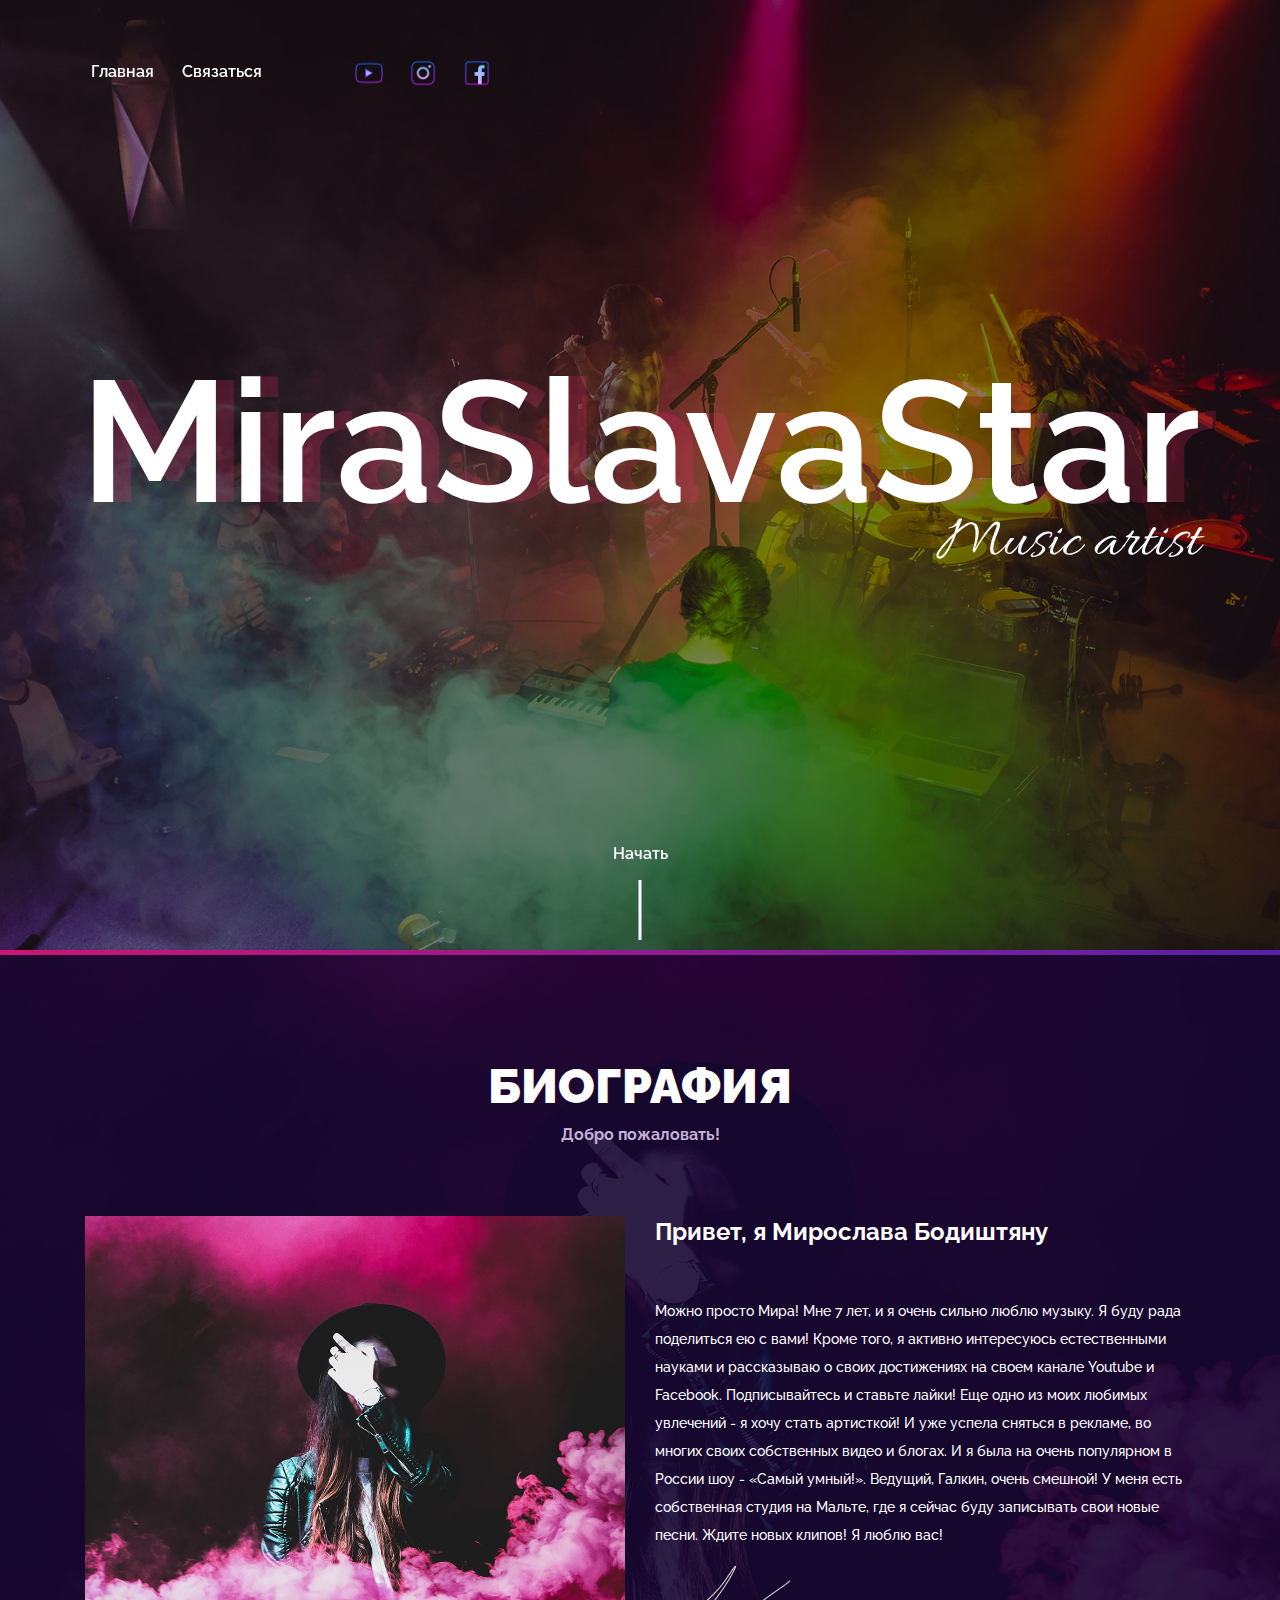
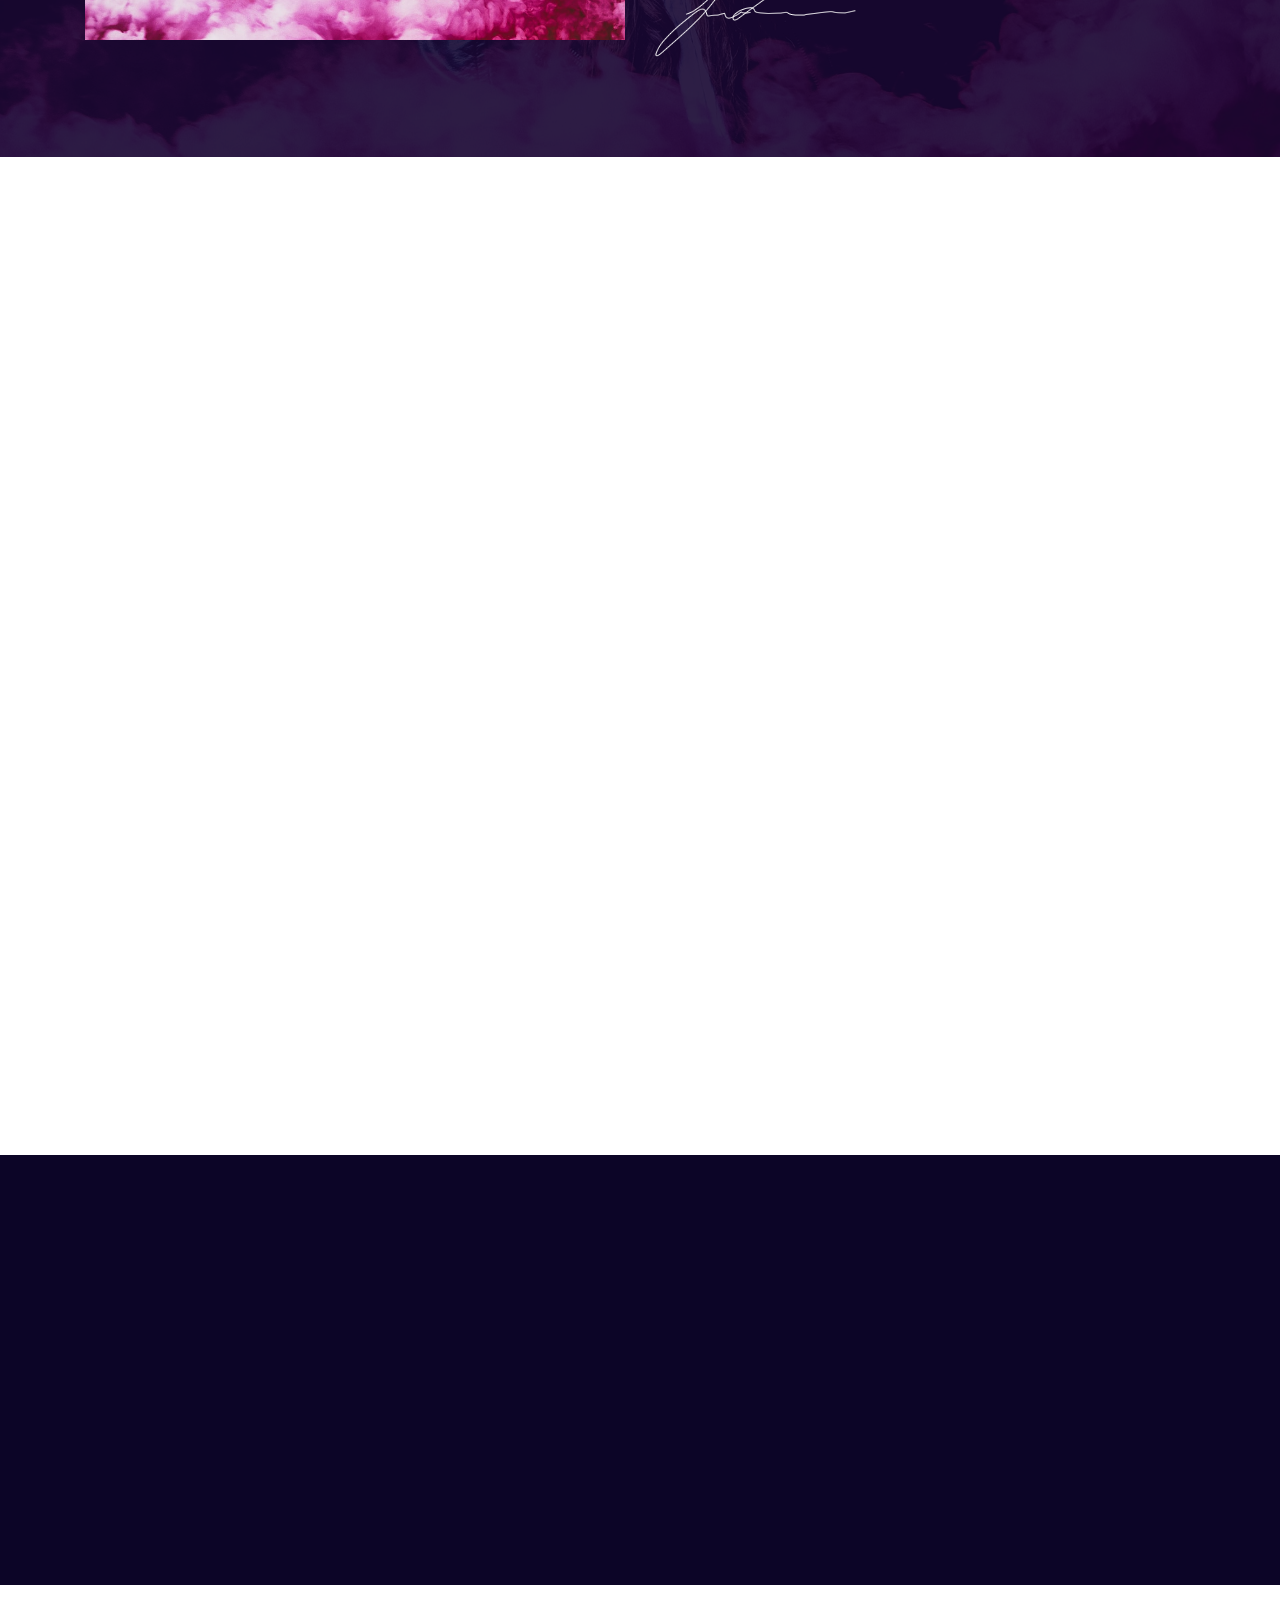
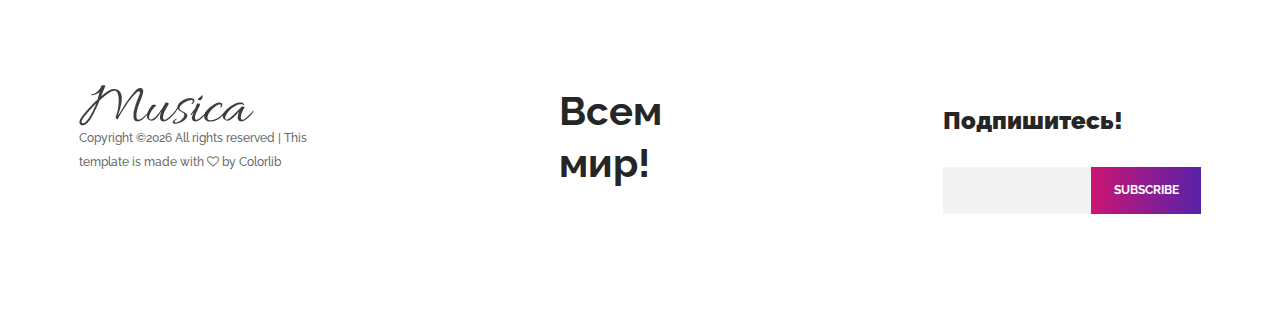
<file: index.html>
<!DOCTYPE html>
<html lang="en">

<head>
    <meta charset="UTF-8">
    <meta name="description" content="">
    <meta http-equiv="X-UA-Compatible" content="IE=edge">
    <meta name="viewport" content="width=device-width, initial-scale=1, shrink-to-fit=no">
    <!-- The above 4 meta tags *must* come first in the head; any other head content must come *after* these tags -->

    <!-- Title -->
    <title>Musica - Music Template</title>

    <!-- Favicon -->
    <link rel="icon" href="img/core-img/favicon.ico">

    <!-- Core Stylesheet -->
    <link rel="stylesheet" href="style.css">
    <!-- Fonts -->
    <link href="https://fonts.googleapis.com/css?family=Shadows+Into+Light&display=swap" rel="stylesheet"> 

</head>

<body>
    <!-- ##### Preloader ##### -->
    <div class="preloader d-flex align-items-center justify-content-center">
        <div class="circle-preloader">
            <img src="img/core-img/compact-disc.png" alt="">
        </div>
    </div>

    <!-- ##### Header Area Start ##### -->
    <header class="header-area">
        <!-- Navbar Area -->
        <div class="musica-main-menu">
            <div class="classy-nav-container breakpoint-off">
                <div class="container-fluid">
                    <!-- Menu -->
                    <nav class="classy-navbar justify-content-between" id="musicaNav">

                        <!-- Nav brand -->
                        

                        <!-- Navbar Toggler -->
                        <div class="classy-navbar-toggler">
                            <span class="navbarToggler"><span></span><span></span><span></span></span>
                        </div>

                        <!-- Menu -->
                        <div class="classy-menu">

                            <!-- close btn -->
                            <div class="classycloseIcon">
                                <div class="cross-wrap"><span class="top"></span><span class="bottom"></span></div>
                            </div>

                            <!-- Nav Start -->
                            <div class="classynav">
                                <ul>
                                    <li><a href="index.html">Главная</a></li>
                                    
                                    <li><a href="contact.html">Связаться</a></li>
                                </ul>

                                <!-- Social Button -->
                                <div class="top-social-info">
                                    <a href="https://www.youtube.com/channel/UCf5ej8Yqe-oevxHlUU8eMxg"><img src="./img/links-img/youtube.png" style="width: 30px;"></a>
                                    <a href="https://www.instagram.com/mira_star_child/"><img src="./img/links-img/instagram.png" style="width: 30px"></i></a>
                                    <a href="https://www.facebook.com/MiraSlavaStar/"><img src="./img/links-img/facebook.png" style="width: 30px;"></i></a>
                                </div>

                            </div>
                            <!-- Nav End -->
                        </div>
                    </nav>
                </div>
            </div>
        </div>
    </header>
    <!-- ##### Header Area End ##### -->

    <!-- ##### Hero Area Start ##### -->
    <section class="hero-area">
        <div class="hero-slides owl-carousel">

            <!-- Single Hero Slide -->
            <div class="single-hero-slide d-flex align-items-center justify-content-center">
                <!-- Slide Img -->
                <div class="slide-img bg-img" style="background-image: url(img/bg-img/bg-3.jpg);"></div>
                <!-- Slide Content -->
                <div class="hero-slides-content text-center">
                    <h2 data-animation="fadeInUp" data-delay="100ms">MiraSlavaStar</h2>
                    <p data-animation="fadeInUp" data-delay="300ms">Music artist</p>
                </div>
                <!-- Big Text -->
                
            </div>

            <!-- Single Hero Slide -->
            <div class="single-hero-slide d-flex align-items-center justify-content-center">
                <!-- Slide Img -->
                <div class="slide-img bg-img" style="background-image: url(img/bg-img/bg-2.jpg);"></div>
                <!-- Slide Content -->
                <div class="hero-slides-content text-center">
                    <h2 data-animation="fadeInUp" data-delay="100ms">MiraSlavaStar</h2>
                    <p data-animation="fadeInUp" data-delay="300ms">Music artist</p>
                </div>
                <!-- Big Text -->
                
            </div>

            <!-- Single Hero Slide -->
            <div class="single-hero-slide d-flex align-items-center justify-content-center">
                <!-- Slide Img -->
                <div class="slide-img bg-img" style="background-image: url(img/bg-img/bg-1.jpg);"></div>
                <!-- Slide Content -->
                <div class="hero-slides-content text-center">
                    <h2 data-animation="fadeInUp" data-delay="100ms">MiraSlavaStar</h2>
                    <p data-animation="fadeInUp" data-delay="300ms">Music artist</p>
                </div>
                <!-- Big Text -->
                
            </div>

        </div>
        <!-- bg gradients -->
        <div class="bg-gradients"></div>

        <!-- Slide Down -->
        <div class="slide-down" id="scrollDown">
            <h6>Начать</h6>
            <div class="line"></div>
        </div>
    </section>
    <!-- ##### Hero Area End ##### -->

    <!-- ##### About Us Area Start ##### -->
    <div class="about-us-area section-padding-100-0 bg-img bg-overlay" style="background-image: url(img/bg-img/bg-4.jpg);" id="about">
        <div class="container">
            <div class="row">
                <div class="col-12">
                    <div class="section-heading">
                        <h2>Биография</h2>
                        <h6>Добро пожаловать!</h6>
                    </div>
                </div>
            </div>

            <div class="row">
                <!-- About Thumbnail -->
                <div class="col-12 col-lg-6">
                    <div class="about-thumbnail mb-100">
                        <img src="img/bg-img/bg-5.jpg" alt="">
                    </div>
                </div>
                <!-- About Content -->
                <div class="col-12 col-lg-6">
                    <div class="about-content mb-100">
                        <h4>Привет, я Мирослава Бодиштяну</h4>
                        <p>Можно просто Мира! Мне 7 лет, и я очень сильно люблю музыку. Я буду рада поделиться ею с вами! Кроме того, я активно интересуюсь естественными науками и рассказываю о своих достижениях на своем канале Youtube и Facebook. Подписывайтесь и ставьте лайки! Еще одно из моих любимых увлечений - я хочу стать артисткой! И уже успела сняться в рекламе, во многих своих собственных видео и блогах. И я была на очень популярном в России шоу - «Самый умный!». Ведущий, Галкин, очень смешной! У меня есть собственная студия на Мальте, где я сейчас буду записывать свои новые песни. Ждите новых клипов! Я люблю вас! </p>
                        <img src="img/core-img/signature.png" alt="">
                    </div>
                </div>
            </div>
        </div>
    </div>
    <!-- ##### About Us Area End ##### -->

   
    <!-- ##### Music Player Area Start ##### -->
    <div class="music-player-area section-padding-100">
        <div class="container-fluid">
            <div class="row">
                <div class="col-12 video-container">   
                    <iframe  src="https://www.youtube.com/embed/J934VT6J6uw" frameborder="0" allow="accelerometer; autoplay; encrypted-media; gyroscope; picture-in-picture" allowfullscreen></iframe>
                </div>
                <div class="col-12 video-container">   
                    <iframe width="560" height="315" src="https://www.youtube.com/embed/_7i8N2srJKM" frameborder="0" allow="accelerometer; autoplay; encrypted-media; gyroscope; picture-in-picture" allowfullscreen></iframe>
                </div>
                <div class="col-12 video-container">   
                    <iframe width="560" height="315" src="https://www.youtube.com/embed/sW84esB7vy8" frameborder="0" allow="accelerometer; autoplay; encrypted-media; gyroscope; picture-in-picture" allowfullscreen></iframe>
                </div>
            </div>
        </div>
    </div>
    <!-- ##### Music Player Area End ##### -->

    <!-- ##### Featured Album Area Start ##### -->
    
    <!-- ##### Featured Album Area End ##### -->

    <!-- ##### Music Artists Area Start ##### -->
    <div class="musica-music-artists-area d-flex flex-wrap clearfix">
        <!-- Music Search -->
        <div class="music-search bg-img bg-overlay2 wow fadeInUp" data-wow-delay="300ms" style="background-image: url(img/bg-img/bg-9.jpg);">
            <!-- Content -->
            <div class="music-search-content">
                  <img src="img/gifs/cooltext352497692636507.gif">
            </div>
        </div>

        <!-- Artists Search -->
        <div class="artists-search bg-img bg-overlay2 wow fadeInUp" data-wow-delay="600ms" style="background-image: url(img/bg-img/bg-1.jpg);">
            <!-- Content -->
            <div class="music-search-content">
                <h2></h2>
                <h4></h4>
            </div>
        </div>
    </div>
    <!-- ##### Music Artists Area End ##### -->

    <!-- ##### Footer Area Start ##### -->
    <footer class="footer-area section-padding-100-0">
        <div class="container-fluid">
            <div class="row">

                <!-- Footer Widget Area -->
                <div class="col-12 col-md-6 col-xl-3">
                    <div class="footer-widget-area mb-100">
                        <a href="#"><img src="img/core-img/logo2.png" alt=""></a>
                        <p class="copywrite-text"><a href="#"><!-- Link back to Colorlib can't be removed. Template is licensed under CC BY 3.0. -->
Copyright &copy;<script>document.write(new Date().getFullYear());</script> All rights reserved | This template is made with <i class="fa fa-heart-o" aria-hidden="true"></i> by <a href="https://colorlib.com" target="_blank">Colorlib</a>
<!-- Link back to Colorlib can't be removed. Template is licensed under CC BY 3.0. -->
</p>
                    </div>
                </div>

                <!-- Footer Widget Area -->
                <div class="col-12 col-sm-4 col-xl-2">
                    <div class="footer-widget-area mb-100">
                        
                    </div>
                </div>

                <!-- Footer Widget Area -->
                <div class="col-12 col-sm-4 col-xl-2">
                    <div class="footer-widget-area mb-100">
                        <h1>Всем мир!</h1>
                    </div>
                </div>

                <!-- Footer Widget Area -->
                <div class="col-12 col-sm-4 col-xl-2">
                    <div class="footer-widget-area mb-100">
                        
                    </div>
                </div>

                <!-- Footer Widget Area -->
                <div class="col-12 col-md-6 col-xl-3">
                    <div class="footer-widget-area mb-100">
                        <div class="widget-title">
                            <h4>Подпишитесь!</h4>
                        </div>
                        <form action="mailto:mackdo9999@yandex.ru" method="post" class="subscribe-form">
                            <input type="email" name="subscribe-email" id="subscribeemail">
                            <button type="submit">Subscribe</button>
                        </form>
                    </div>
                </div>

            </div>
        </div>
    </footer>
    <!-- ##### Footer Area Start ##### -->

    <!-- ##### All Javascript Script ##### -->
    <!-- jQuery-2.2.4 js -->
    <script src="js/jquery/jquery-2.2.4.min.js"></script>
    <!-- Popper js -->
    <script src="js/bootstrap/popper.min.js"></script>
    <!-- Bootstrap js -->
    <script src="js/bootstrap/bootstrap.min.js"></script>
    <!-- All Plugins js -->
    <script src="js/plugins/plugins.js"></script>
    <!-- Active js -->
    <script src="js/active.js"></script>
</body>

</html>
</file>
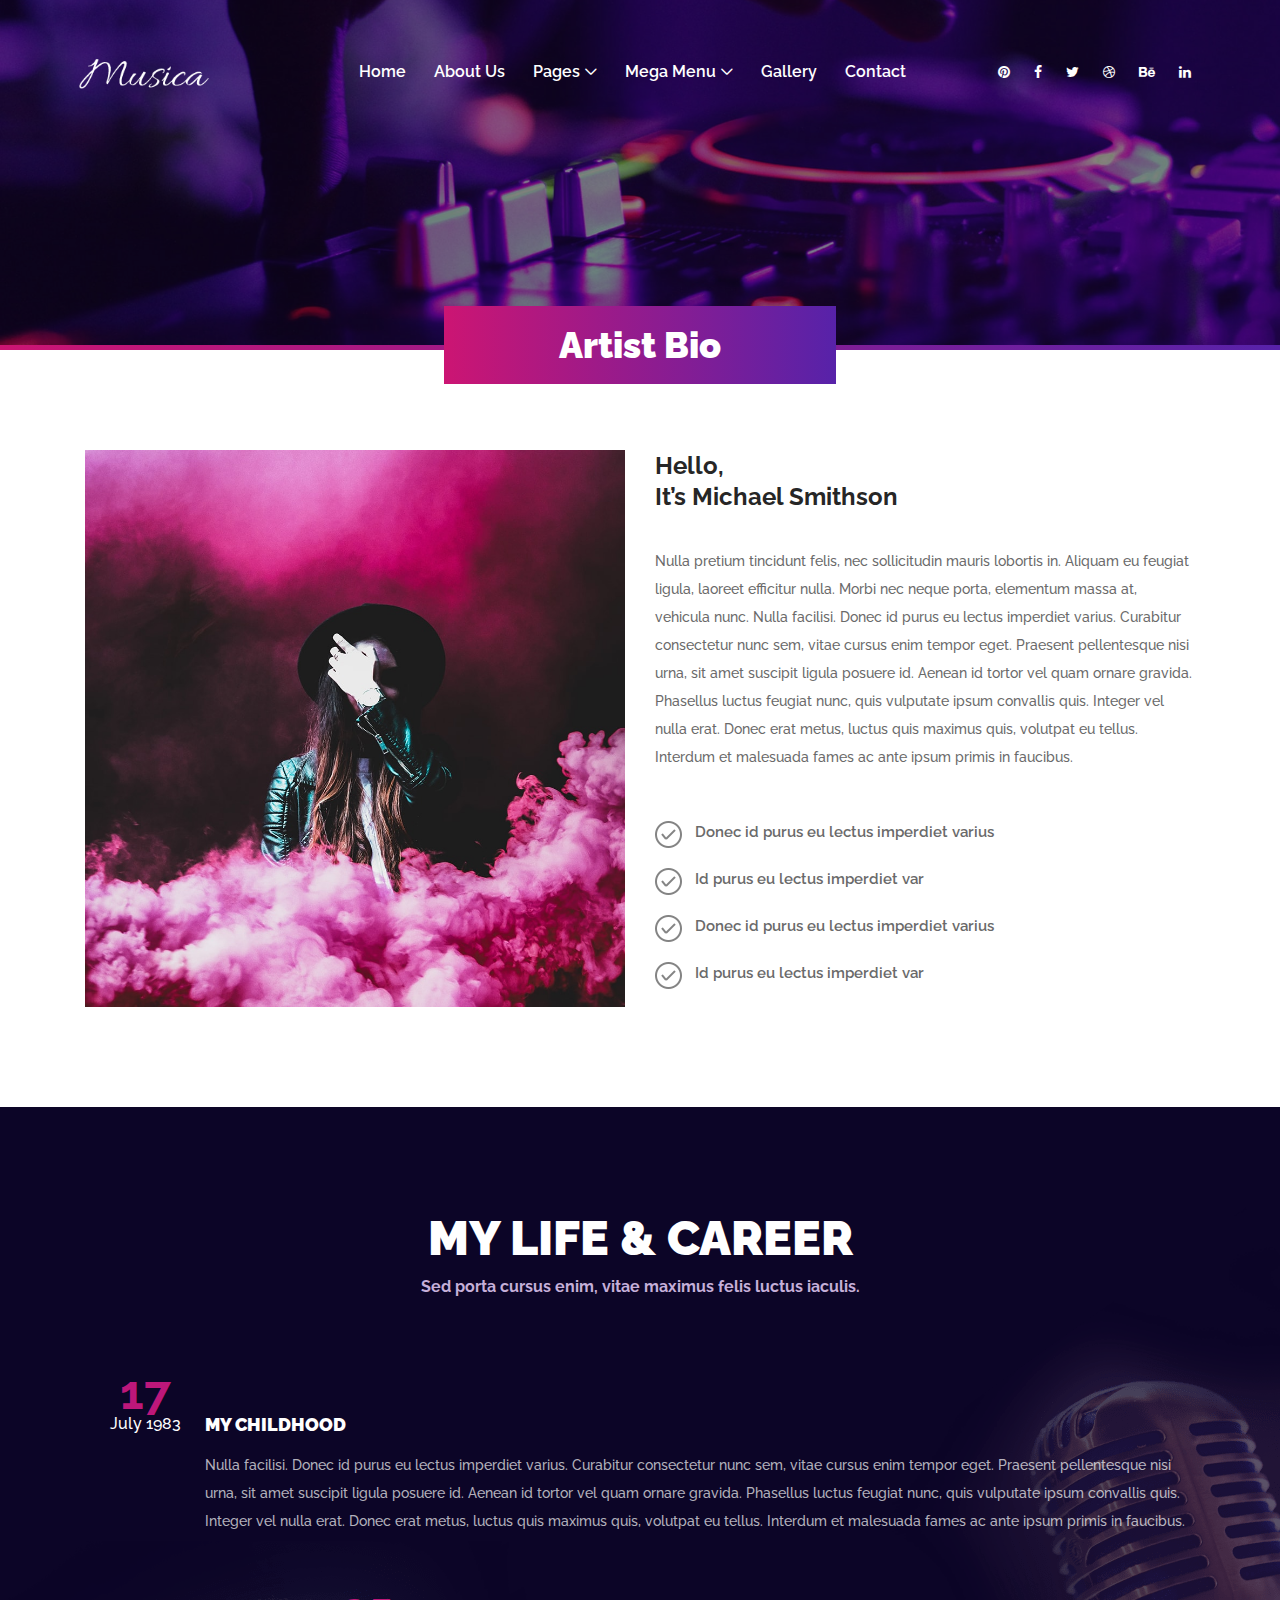
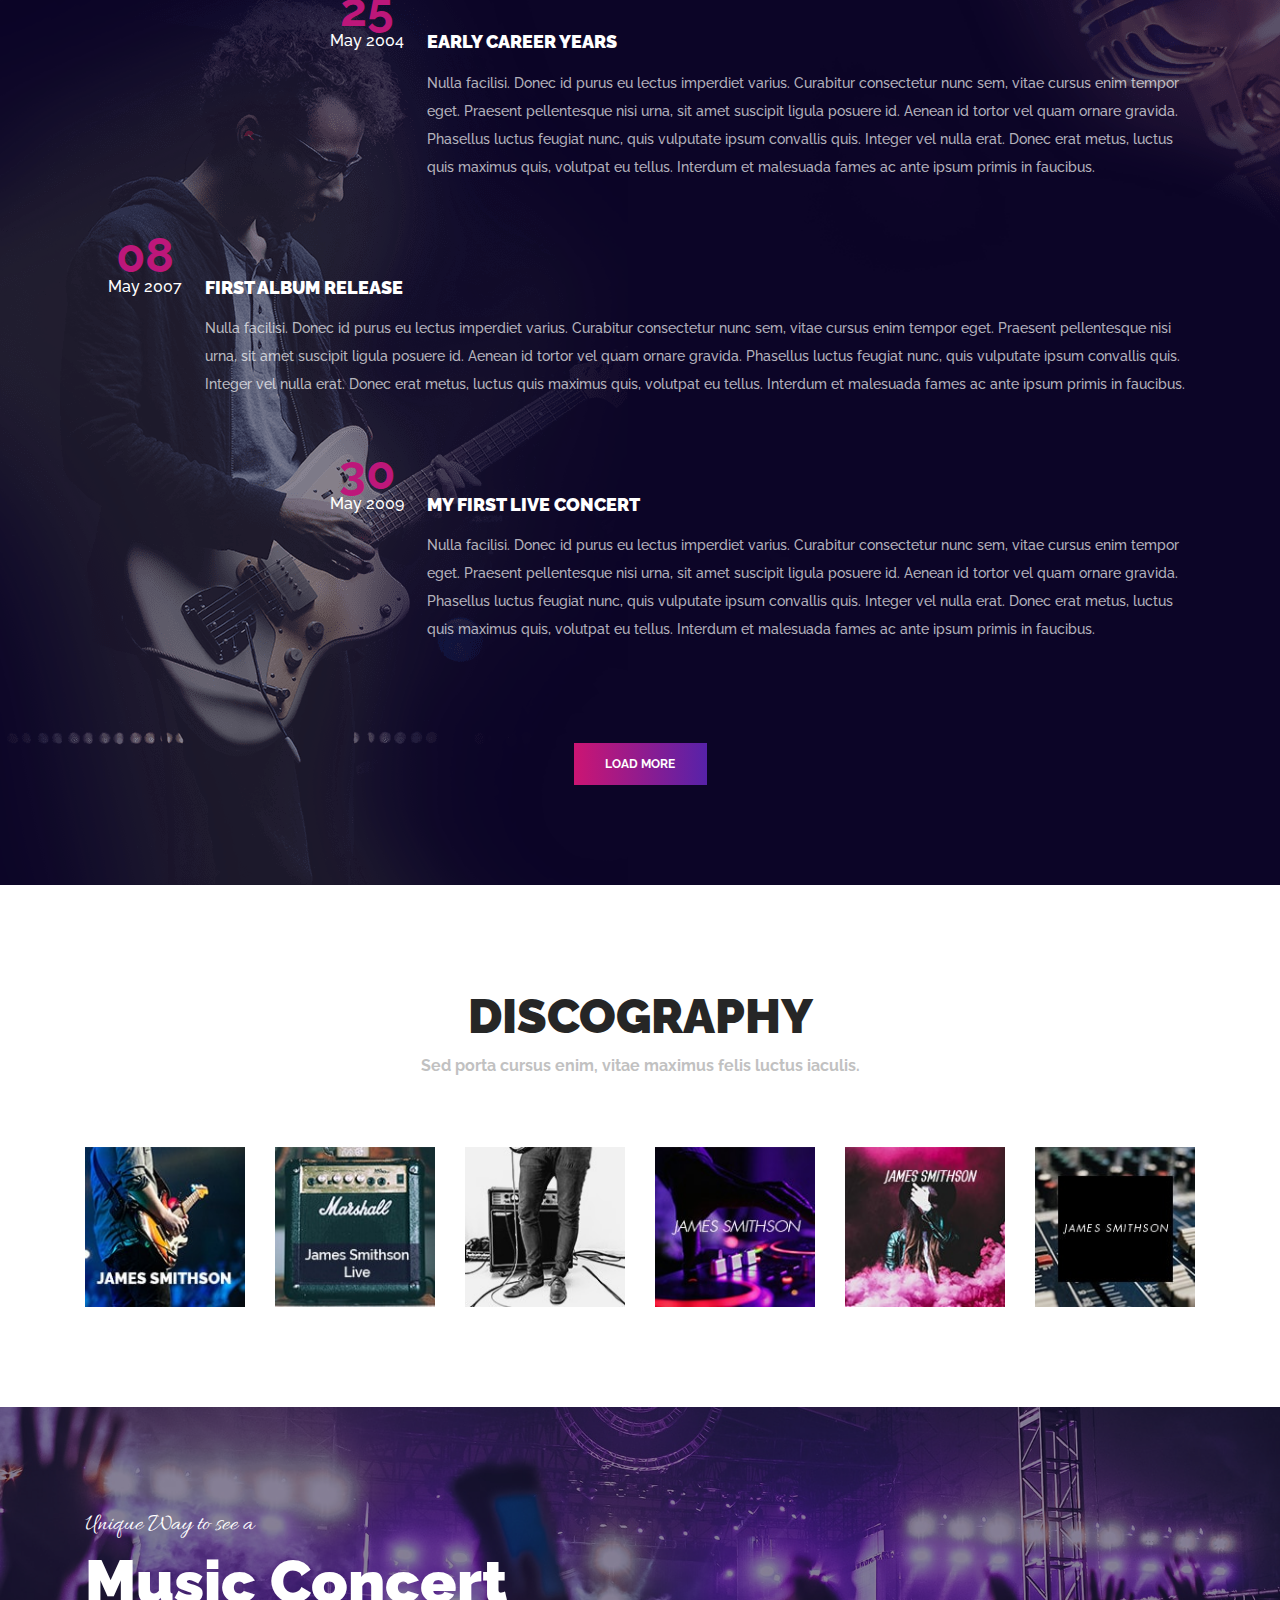
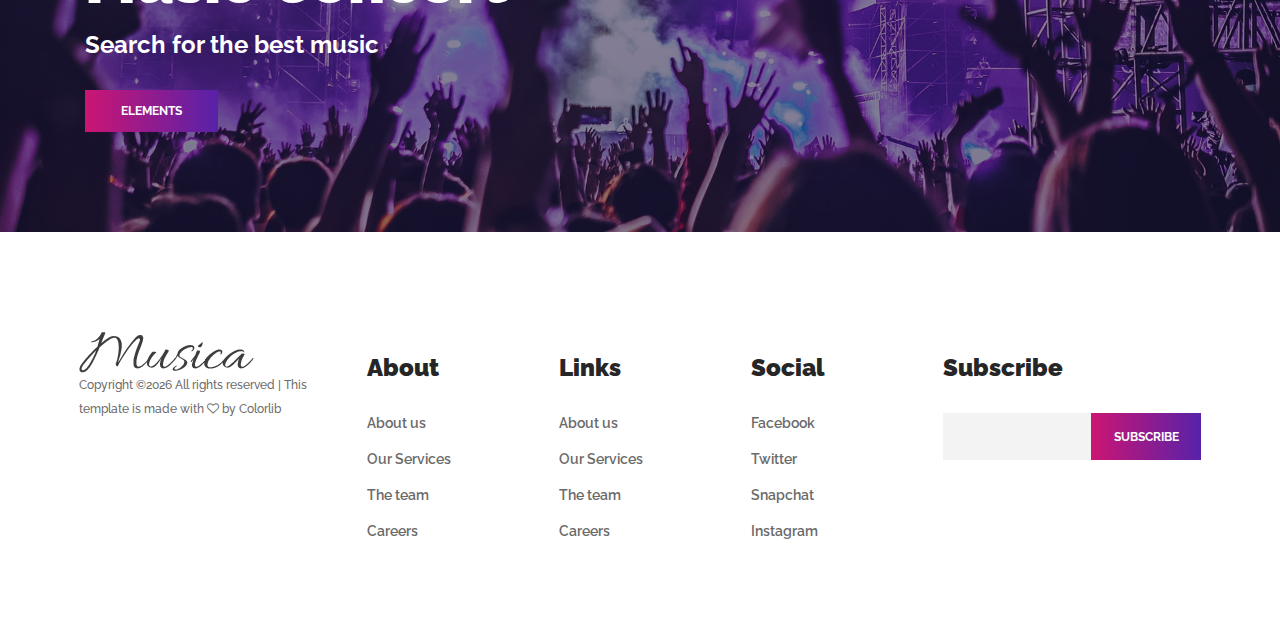
<file: about-us.html>
<!DOCTYPE html>
<html lang="en">

<head>
    <meta charset="UTF-8">
    <meta name="description" content="">
    <meta http-equiv="X-UA-Compatible" content="IE=edge">
    <meta name="viewport" content="width=device-width, initial-scale=1, shrink-to-fit=no">
    <!-- The above 4 meta tags *must* come first in the head; any other head content must come *after* these tags -->

    <!-- Title -->
    <title>Musica - Music Template</title>

    <!-- Favicon -->
    <link rel="icon" href="img/core-img/favicon.ico">

    <!-- Core Stylesheet -->
    <link rel="stylesheet" href="style.css">

</head>

<body>
    <!-- ##### Preloader ##### -->
    <div class="preloader d-flex align-items-center justify-content-center">
        <div class="circle-preloader">
            <img src="img/core-img/compact-disc.png" alt="">
        </div>
    </div>

    <!-- ##### Header Area Start ##### -->
    <header class="header-area">
        <!-- Navbar Area -->
        <div class="musica-main-menu">
            <div class="classy-nav-container breakpoint-off">
                <div class="container-fluid">
                    <!-- Menu -->
                    <nav class="classy-navbar justify-content-between" id="musicaNav">

                        <!-- Nav brand -->
                        <a href="index.html" class="nav-brand"><img src="img/core-img/logo.png" alt=""></a>

                        <!-- Navbar Toggler -->
                        <div class="classy-navbar-toggler">
                            <span class="navbarToggler"><span></span><span></span><span></span></span>
                        </div>

                        <!-- Menu -->
                        <div class="classy-menu">

                            <!-- close btn -->
                            <div class="classycloseIcon">
                                <div class="cross-wrap"><span class="top"></span><span class="bottom"></span></div>
                            </div>

                            <!-- Nav Start -->
                            <div class="classynav">
                                <ul>
                                    <li><a href="index.html">Home</a></li>
                                    <li><a href="about-us.html">About us</a></li>
                                    <li><a href="#">Pages</a>
                                        <ul class="dropdown">
                                            <li><a href="index.html">Home</a></li>
                                            <li><a href="about-us.html">About Us</a></li>
                                            <li><a href="concert-tours.html">Concert &amp; Tours</a></li>
                                            <li><a href="blog.html">News</a></li>
                                            <li><a href="contact.html">Contact</a></li>
                                            <li><a href="elements.html">Elements</a></li>
                                        </ul>
                                    </li>
                                    <li><a href="#">Mega Menu</a>
                                        <div class="megamenu">
                                            <ul class="single-mega cn-col-4">
                                                <li><a href="index.html">Home</a></li>
                                                <li><a href="about-us.html">About Us</a></li>
                                                <li><a href="concert-tours.html">Concert &amp; Tours</a></li>
                                                <li><a href="blog.html">News</a></li>
                                                <li><a href="contact.html">Contact</a></li>
                                                <li><a href="elements.html">Elements</a></li>
                                            </ul>
                                            <ul class="single-mega cn-col-4">
                                                <li><a href="index.html">Home</a></li>
                                                <li><a href="about-us.html">About Us</a></li>
                                                <li><a href="concert-tours.html">Concert &amp; Tours</a></li>
                                                <li><a href="blog.html">News</a></li>
                                                <li><a href="contact.html">Contact</a></li>
                                                <li><a href="elements.html">Elements</a></li>
                                            </ul>
                                            <ul class="single-mega cn-col-4">
                                                <li><a href="index.html">Home</a></li>
                                                <li><a href="about-us.html">About Us</a></li>
                                                <li><a href="concert-tours.html">Concert &amp; Tours</a></li>
                                                <li><a href="blog.html">News</a></li>
                                                <li><a href="contact.html">Contact</a></li>
                                                <li><a href="elements.html">Elements</a></li>
                                            </ul>
                                            <ul class="single-mega cn-col-4">
                                                <li><a href="index.html">Home</a></li>
                                                <li><a href="about-us.html">About Us</a></li>
                                                <li><a href="concert-tours.html">Concert &amp; Tours</a></li>
                                                <li><a href="blog.html">News</a></li>
                                                <li><a href="contact.html">Contact</a></li>
                                                <li><a href="elements.html">Elements</a></li>
                                            </ul>
                                        </div>
                                    </li>
                                    <li><a href="concert-tours.html">Gallery</a></li>
                                    <li><a href="contact.html">Contact</a></li>
                                </ul>

                                <!-- Social Button -->
                                <div class="top-social-info">
                                    <a href="#"><i class="fa fa-pinterest" aria-hidden="true"></i></a>
                                    <a href="#"><i class="fa fa-facebook" aria-hidden="true"></i></a>
                                    <a href="#"><i class="fa fa-twitter" aria-hidden="true"></i></a>
                                    <a href="#"><i class="fa fa-dribbble" aria-hidden="true"></i></a>
                                    <a href="#"><i class="fa fa-behance" aria-hidden="true"></i></a>
                                    <a href="#"><i class="fa fa-linkedin" aria-hidden="true"></i></a>
                                </div>

                            </div>
                            <!-- Nav End -->
                        </div>
                    </nav>
                </div>
            </div>
        </div>
    </header>
    <!-- ##### Header Area End ##### -->

    <!-- ##### Breadcumb Area Start ##### -->
    <div class="breadcumb-area bg-img bg-overlay2" style="background-image: url(img/bg-img/breadcumb.jpg);">
        <div class="bradcumbContent">
            <h2>Artist Bio</h2>
        </div>
    </div>
    <!-- bg gradients -->
    <div class="bg-gradients"></div>
    <!-- ##### Breadcumb Area End ##### -->

    <!-- ##### About Us Area Start ##### -->
    <div class="about-us-area section-padding-100-0">
        <div class="container">
            <div class="row">
                <!-- About Thumbnail -->
                <div class="col-12 col-lg-6">
                    <div class="about-thumbnail mb-100">
                        <img src="img/bg-img/bg-7.jpg" alt="">
                    </div>
                </div>
                <!-- About Content -->
                <div class="col-12 col-lg-6">
                    <div class="about--content mb-100">
                        <h4>Hello, <br>It’s Michael Smithson</h4>
                        <p>Nulla pretium tincidunt felis, nec sollicitudin mauris lobortis in. Aliquam eu feugiat ligula, laoreet efficitur nulla. Morbi nec neque porta, elementum massa at, vehicula nunc. Nulla facilisi. Donec id purus eu lectus imperdiet varius. Curabitur consectetur nunc sem, vitae cursus enim tempor eget. Praesent pellentesque nisi urna, sit amet suscipit ligula posuere id. Aenean id tortor vel quam ornare gravida. Phasellus luctus feugiat nunc, quis vulputate ipsum convallis quis. Integer vel nulla erat. Donec erat metus, luctus quis maximus quis, volutpat eu tellus. Interdum et malesuada fames ac ante ipsum primis in faucibus.</p>
                        <!-- Key Notes -->
                        <ul class="key-notes">
                            <li><div class="check"><img src="img/core-img/check.png" alt=""></div> Donec id purus eu lectus imperdiet varius</li>
                            <li><div class="check"><img src="img/core-img/check.png" alt=""></div> Id purus eu lectus imperdiet var</li>
                            <li><div class="check"><img src="img/core-img/check.png" alt=""></div> Donec id purus eu lectus imperdiet varius</li>
                            <li><div class="check"><img src="img/core-img/check.png" alt=""></div> Id purus eu lectus imperdiet var</li>
                        </ul>
                    </div>
                </div>
            </div>
        </div>
    </div>
    <!-- ##### About Us Area End ##### -->

    <!-- ##### Career Timeline Area Start ##### -->
    <div class="career-timeline-area section-padding-100">
        <div class="container">
            <div class="row">
                <div class="col-12">
                    <div class="section-heading">
                        <h2>My Life &amp; career</h2>
                        <h6>Sed porta cursus enim, vitae maximus felis luctus iaculis.</h6>
                    </div>
                </div>
            </div>

            <div class="row">
                <div class="col-12">

                    <!-- Single Timeline Area -->
                    <div class="single-timeline-area d-flex">
                        <!-- Timeline Date -->
                        <div class="timeline-date">
                            <h2>17 <span>July 1983</span></h2>
                        </div>
                        <!-- Timeline Content -->
                        <div class="timeline-content">
                            <h5>My childhood</h5>
                            <p>Nulla facilisi. Donec id purus eu lectus imperdiet varius. Curabitur consectetur nunc sem, vitae cursus enim tempor eget. Praesent pellentesque nisi urna, sit amet suscipit ligula posuere id. Aenean id tortor vel quam ornare gravida. Phasellus luctus feugiat nunc, quis vulputate ipsum convallis quis. Integer vel nulla erat. Donec erat metus, luctus quis maximus quis, volutpat eu tellus. Interdum et malesuada fames ac ante ipsum primis in faucibus. </p>
                        </div>
                    </div>

                    <!-- Single Timeline Area -->
                    <div class="single-timeline-area d-flex">
                        <!-- Timeline Date -->
                        <div class="timeline-date">
                            <h2>25 <span>May 2004</span></h2>
                        </div>
                        <!-- Timeline Content -->
                        <div class="timeline-content">
                            <h5>Early career years</h5>
                            <p>Nulla facilisi. Donec id purus eu lectus imperdiet varius. Curabitur consectetur nunc sem, vitae cursus enim tempor eget. Praesent pellentesque nisi urna, sit amet suscipit ligula posuere id. Aenean id tortor vel quam ornare gravida. Phasellus luctus feugiat nunc, quis vulputate ipsum convallis quis. Integer vel nulla erat. Donec erat metus, luctus quis maximus quis, volutpat eu tellus. Interdum et malesuada fames ac ante ipsum primis in faucibus. </p>
                        </div>
                    </div>

                    <!-- Single Timeline Area -->
                    <div class="single-timeline-area d-flex">
                        <!-- Timeline Date -->
                        <div class="timeline-date">
                            <h2>08 <span>May 2007</span></h2>
                        </div>
                        <!-- Timeline Content -->
                        <div class="timeline-content">
                            <h5>First Album Release</h5>
                            <p>Nulla facilisi. Donec id purus eu lectus imperdiet varius. Curabitur consectetur nunc sem, vitae cursus enim tempor eget. Praesent pellentesque nisi urna, sit amet suscipit ligula posuere id. Aenean id tortor vel quam ornare gravida. Phasellus luctus feugiat nunc, quis vulputate ipsum convallis quis. Integer vel nulla erat. Donec erat metus, luctus quis maximus quis, volutpat eu tellus. Interdum et malesuada fames ac ante ipsum primis in faucibus. </p>
                        </div>
                    </div>

                    <!-- Single Timeline Area -->
                    <div class="single-timeline-area d-flex">
                        <!-- Timeline Date -->
                        <div class="timeline-date">
                            <h2>30 <span>May 2009</span></h2>
                        </div>
                        <!-- Timeline Content -->
                        <div class="timeline-content">
                            <h5>My First Live Concert</h5>
                            <p>Nulla facilisi. Donec id purus eu lectus imperdiet varius. Curabitur consectetur nunc sem, vitae cursus enim tempor eget. Praesent pellentesque nisi urna, sit amet suscipit ligula posuere id. Aenean id tortor vel quam ornare gravida. Phasellus luctus feugiat nunc, quis vulputate ipsum convallis quis. Integer vel nulla erat. Donec erat metus, luctus quis maximus quis, volutpat eu tellus. Interdum et malesuada fames ac ante ipsum primis in faucibus. </p>
                        </div>
                    </div>

                </div>
            </div>

            <div class="row">
                <div class="col-12">
                    <div class="timeline-btn text-center mt-100">
                        <a href="#" class="btn musica-btn">Load More</a>
                    </div>
                </div>
            </div>

        </div>

        <!-- Side Thumbs -->
        <div class="first-img">
            <img src="img/bg-img/man.png" alt="">
        </div>
        <div class="second-img">
            <img src="img/bg-img/microphone.png" alt="">
        </div>
    </div>
    <!-- ##### Career Timeline Area End ##### -->

    <!-- ##### Discography Area Start ##### -->
    <div class="discography-area section-padding-100">
        <div class="container">
            <div class="row">
                <div class="col-12">
                    <div class="section-heading dark">
                        <h2>discography</h2>
                        <h6>Sed porta cursus enim, vitae maximus felis luctus iaculis.</h6>
                    </div>
                </div>
            </div>

            <div class="row">
                <div class="col-12">
                    <!-- Discography Slides -->
                    <div class="discography-slides owl-carousel">
                        <!-- Single Discography -->
                        <div class="single-discography">
                            <a href="#"><img src="img/bg-img/d1.jpg" alt=""></a>
                        </div>

                        <!-- Single Discography -->
                        <div class="single-discography">
                            <a href="#"><img src="img/bg-img/d2.jpg" alt=""></a>
                        </div>

                        <!-- Single Discography -->
                        <div class="single-discography">
                            <a href="#"><img src="img/bg-img/d3.jpg" alt=""></a>
                        </div>

                        <!-- Single Discography -->
                        <div class="single-discography">
                            <a href="#"><img src="img/bg-img/d4.jpg" alt=""></a>
                        </div>

                        <!-- Single Discography -->
                        <div class="single-discography">
                            <a href="#"><img src="img/bg-img/d5.jpg" alt=""></a>
                        </div>

                        <!-- Single Discography -->
                        <div class="single-discography">
                            <a href="#"><img src="img/bg-img/d6.jpg" alt=""></a>
                        </div>
                    </div>
                </div>
            </div>
        </div>
    </div>
    <!-- ##### Discography Area End ##### -->

    <!-- ##### CTA Area Start ##### -->
    <div class="musica-cta-area section-padding-100 bg-img bg-overlay2" style="background-image: url(img/bg-img/bg-8.jpg);">
        <div class="container">
            <div class="row">
                <div class="col-12">
                    <div class="cta-content">
                        <div class="cta-text">
                            <span>Unique Way to see a</span>
                            <h2>Music Concert</h2>
                            <h4>Search for the best music</h4>
                        </div>
                        <div class="cta-btn mt-30">
                            <a href="#" class="btn musica-btn">elements</a>
                        </div>
                    </div>
                </div>
            </div>
        </div>
    </div>
    <!-- ##### CTA Area End ##### -->

    <!-- ##### Footer Area Start ##### -->
    <footer class="footer-area section-padding-100-0">
        <div class="container-fluid">
            <div class="row">

                <!-- Footer Widget Area -->
                <div class="col-12 col-md-6 col-xl-3">
                    <div class="footer-widget-area mb-100">
                        <a href="#"><img src="img/core-img/logo2.png" alt=""></a>
                        <p class="copywrite-text"><a href="#"><!-- Link back to Colorlib can't be removed. Template is licensed under CC BY 3.0. -->
Copyright &copy;<script>document.write(new Date().getFullYear());</script> All rights reserved | This template is made with <i class="fa fa-heart-o" aria-hidden="true"></i> by <a href="https://colorlib.com" target="_blank">Colorlib</a>
<!-- Link back to Colorlib can't be removed. Template is licensed under CC BY 3.0. -->
</p>
                    </div>
                </div>

                <!-- Footer Widget Area -->
                <div class="col-12 col-sm-4 col-xl-2">
                    <div class="footer-widget-area mb-100">
                        <div class="widget-title">
                            <h4>About</h4>
                        </div>
                        <nav>
                            <ul class="footer-nav">
                                <li><a href="#">About us</a></li>
                                <li><a href="#">Our Services</a></li>
                                <li><a href="#">The team</a></li>
                                <li><a href="#">Careers</a></li>
                            </ul>
                        </nav>
                    </div>
                </div>

                <!-- Footer Widget Area -->
                <div class="col-12 col-sm-4 col-xl-2">
                    <div class="footer-widget-area mb-100">
                        <div class="widget-title">
                            <h4>Links</h4>
                        </div>
                        <nav>
                            <ul class="footer-nav">
                                <li><a href="#">About us</a></li>
                                <li><a href="#">Our Services</a></li>
                                <li><a href="#">The team</a></li>
                                <li><a href="#">Careers</a></li>
                            </ul>
                        </nav>
                    </div>
                </div>

                <!-- Footer Widget Area -->
                <div class="col-12 col-sm-4 col-xl-2">
                    <div class="footer-widget-area mb-100">
                        <div class="widget-title">
                            <h4>Social</h4>
                        </div>
                        <nav>
                            <ul class="footer-nav">
                                <li><a href="#">Facebook</a></li>
                                <li><a href="#">Twitter</a></li>
                                <li><a href="#">Snapchat</a></li>
                                <li><a href="#">Instagram</a></li>
                            </ul>
                        </nav>
                    </div>
                </div>

                <!-- Footer Widget Area -->
                <div class="col-12 col-md-6 col-xl-3">
                    <div class="footer-widget-area mb-100">
                        <div class="widget-title">
                            <h4>Subscribe</h4>
                        </div>
                        <form action="#" method="post" class="subscribe-form">
                            <input type="email" name="subscribe-email" id="subscribeemail">
                            <button type="submit">subscribe</button>
                        </form>
                    </div>
                </div>

            </div>
        </div>
    </footer>
    <!-- ##### Footer Area Start ##### -->

    <!-- ##### All Javascript Script ##### -->
    <!-- jQuery-2.2.4 js -->
    <script src="js/jquery/jquery-2.2.4.min.js"></script>
    <!-- Popper js -->
    <script src="js/bootstrap/popper.min.js"></script>
    <!-- Bootstrap js -->
    <script src="js/bootstrap/bootstrap.min.js"></script>
    <!-- All Plugins js -->
    <script src="js/plugins/plugins.js"></script>
    <!-- Active js -->
    <script src="js/active.js"></script>
</body>

</html>
</file>
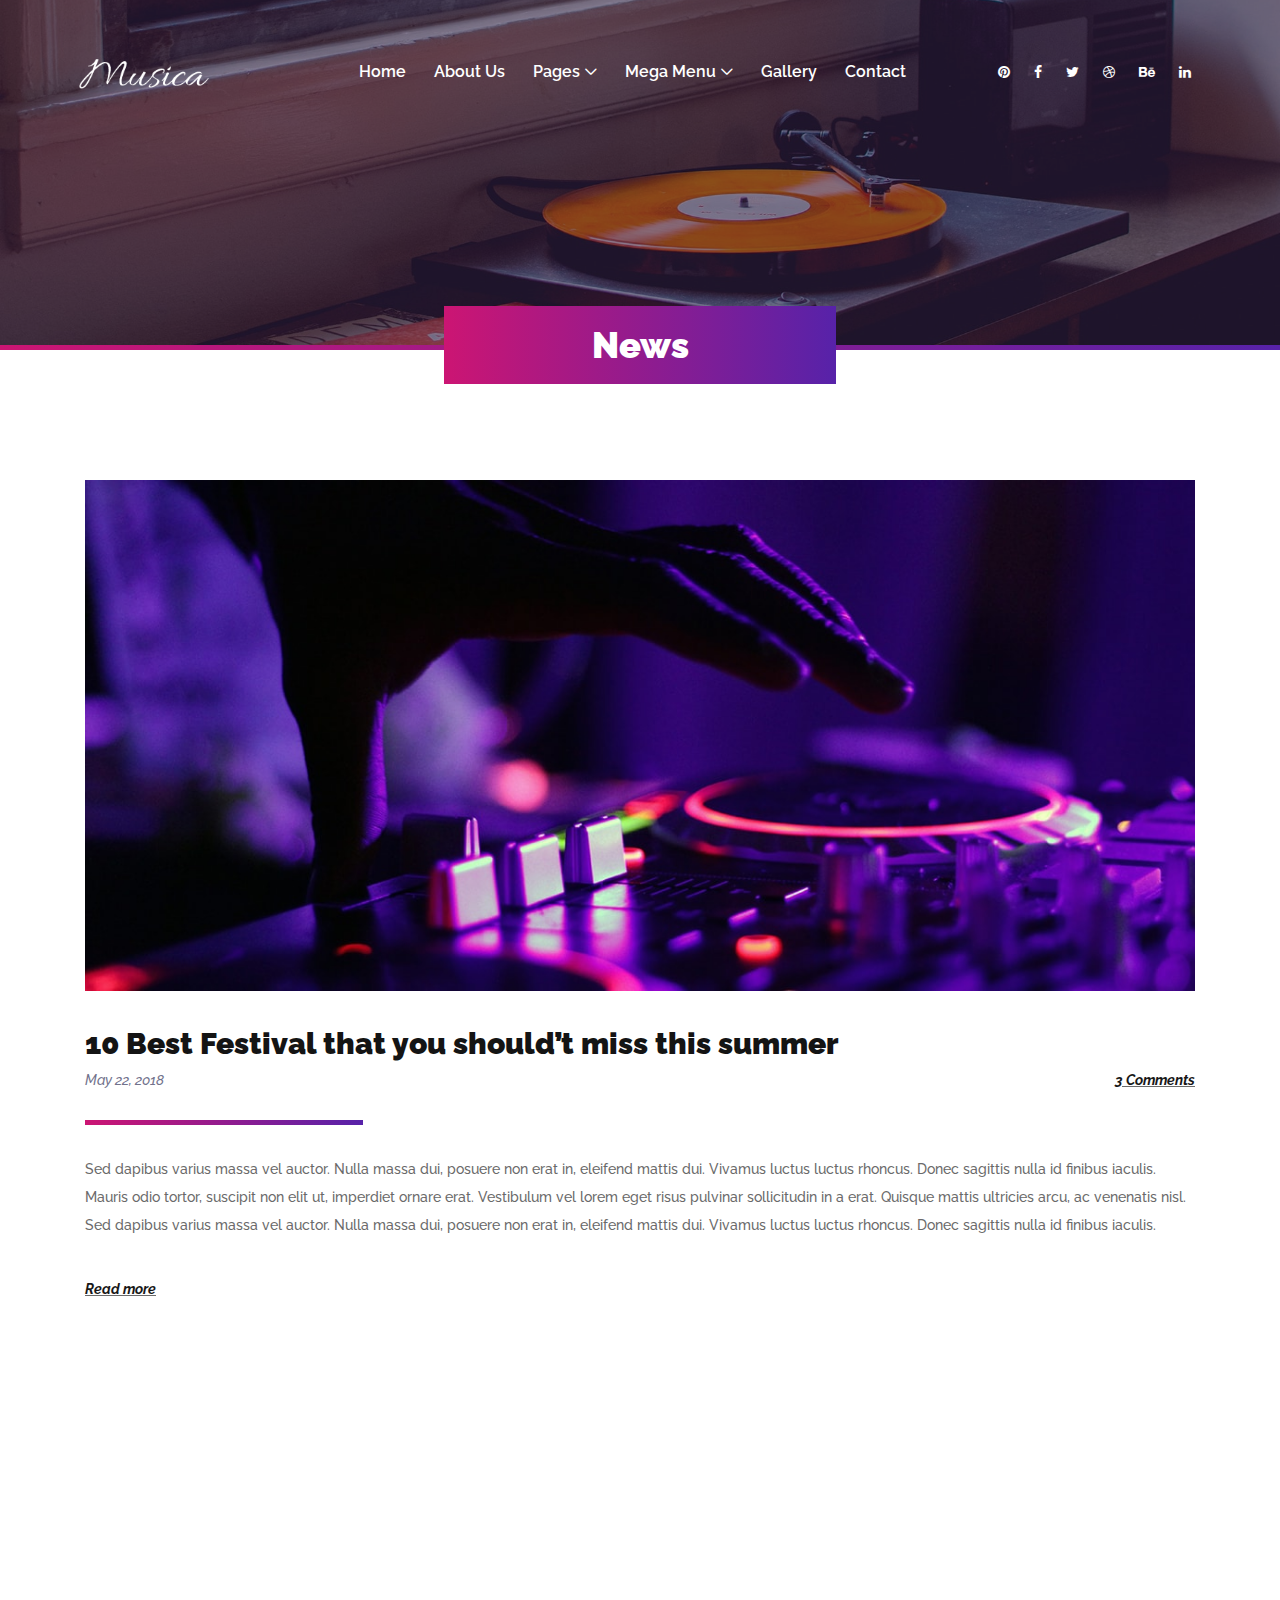
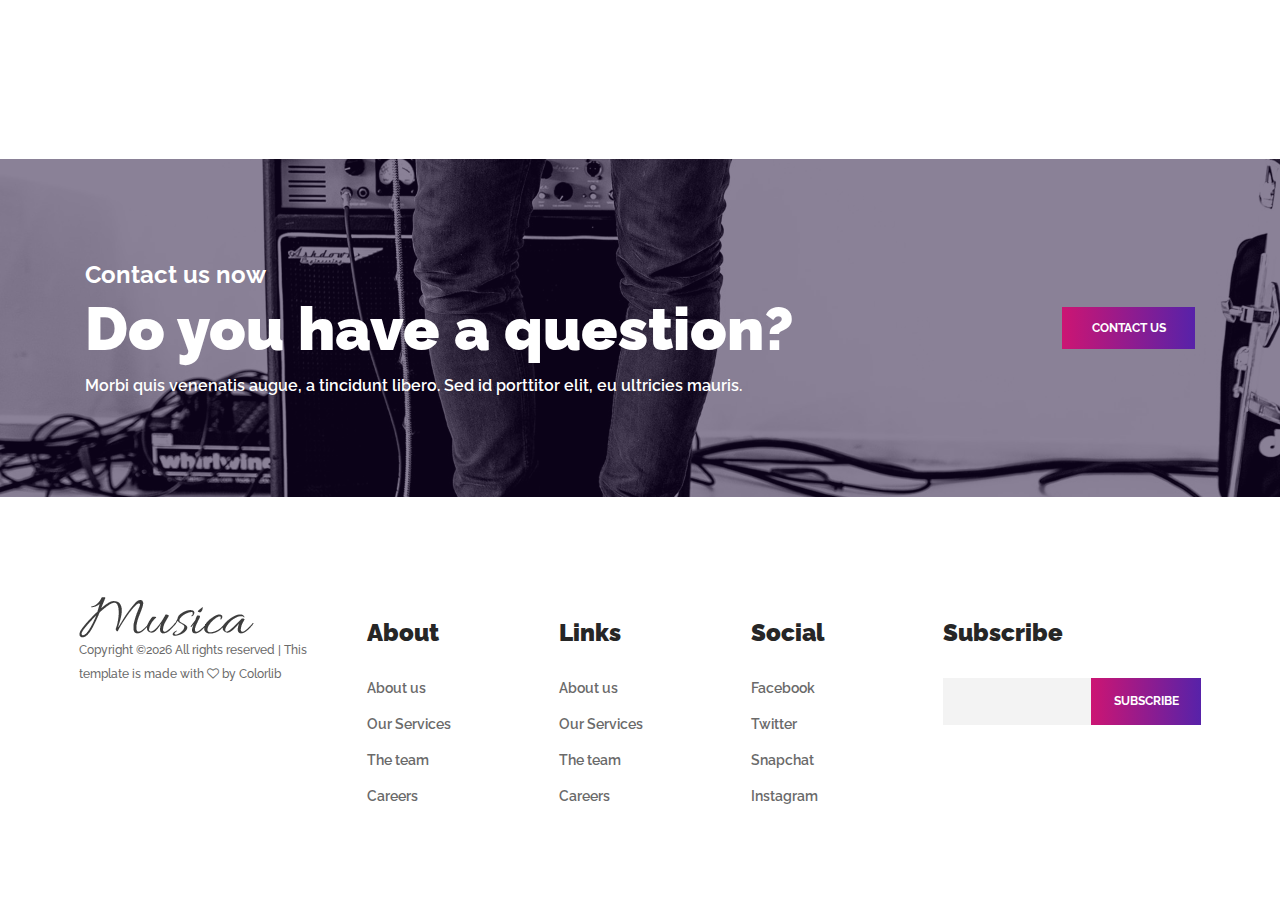
<file: blog.html>
<!DOCTYPE html>
<html lang="en">

<head>
    <meta charset="UTF-8">
    <meta name="description" content="">
    <meta http-equiv="X-UA-Compatible" content="IE=edge">
    <meta name="viewport" content="width=device-width, initial-scale=1, shrink-to-fit=no">
    <!-- The above 4 meta tags *must* come first in the head; any other head content must come *after* these tags -->

    <!-- Title -->
    <title>Musica - Music Template</title>

    <!-- Favicon -->
    <link rel="icon" href="img/core-img/favicon.ico">

    <!-- Core Stylesheet -->
    <link rel="stylesheet" href="style.css">

</head>

<body>
    <!-- ##### Preloader ##### -->
    <div class="preloader d-flex align-items-center justify-content-center">
        <div class="circle-preloader">
            <img src="img/core-img/compact-disc.png" alt="">
        </div>
    </div>

    <!-- ##### Header Area Start ##### -->
    <header class="header-area">
        <!-- Navbar Area -->
        <div class="musica-main-menu">
            <div class="classy-nav-container breakpoint-off">
                <div class="container-fluid">
                    <!-- Menu -->
                    <nav class="classy-navbar justify-content-between" id="musicaNav">

                        <!-- Nav brand -->
                        <a href="index.html" class="nav-brand"><img src="img/core-img/logo.png" alt=""></a>

                        <!-- Navbar Toggler -->
                        <div class="classy-navbar-toggler">
                            <span class="navbarToggler"><span></span><span></span><span></span></span>
                        </div>

                        <!-- Menu -->
                        <div class="classy-menu">

                            <!-- close btn -->
                            <div class="classycloseIcon">
                                <div class="cross-wrap"><span class="top"></span><span class="bottom"></span></div>
                            </div>

                            <!-- Nav Start -->
                            <div class="classynav">
                                <ul>
                                    <li><a href="index.html">Home</a></li>
                                    <li><a href="about-us.html">About us</a></li>
                                    <li><a href="#">Pages</a>
                                        <ul class="dropdown">
                                            <li><a href="index.html">Home</a></li>
                                            <li><a href="about-us.html">About Us</a></li>
                                            <li><a href="concert-tours.html">Concert &amp; Tours</a></li>
                                            <li><a href="blog.html">News</a></li>
                                            <li><a href="contact.html">Contact</a></li>
                                            <li><a href="elements.html">Elements</a></li>
                                        </ul>
                                    </li>
                                    <li><a href="#">Mega Menu</a>
                                        <div class="megamenu">
                                            <ul class="single-mega cn-col-4">
                                                <li><a href="index.html">Home</a></li>
                                                <li><a href="about-us.html">About Us</a></li>
                                                <li><a href="concert-tours.html">Concert &amp; Tours</a></li>
                                                <li><a href="blog.html">News</a></li>
                                                <li><a href="contact.html">Contact</a></li>
                                                <li><a href="elements.html">Elements</a></li>
                                            </ul>
                                            <ul class="single-mega cn-col-4">
                                                <li><a href="index.html">Home</a></li>
                                                <li><a href="about-us.html">About Us</a></li>
                                                <li><a href="concert-tours.html">Concert &amp; Tours</a></li>
                                                <li><a href="blog.html">News</a></li>
                                                <li><a href="contact.html">Contact</a></li>
                                                <li><a href="elements.html">Elements</a></li>
                                            </ul>
                                            <ul class="single-mega cn-col-4">
                                                <li><a href="index.html">Home</a></li>
                                                <li><a href="about-us.html">About Us</a></li>
                                                <li><a href="concert-tours.html">Concert &amp; Tours</a></li>
                                                <li><a href="blog.html">News</a></li>
                                                <li><a href="contact.html">Contact</a></li>
                                                <li><a href="elements.html">Elements</a></li>
                                            </ul>
                                            <ul class="single-mega cn-col-4">
                                                <li><a href="index.html">Home</a></li>
                                                <li><a href="about-us.html">About Us</a></li>
                                                <li><a href="concert-tours.html">Concert &amp; Tours</a></li>
                                                <li><a href="blog.html">News</a></li>
                                                <li><a href="contact.html">Contact</a></li>
                                                <li><a href="elements.html">Elements</a></li>
                                            </ul>
                                        </div>
                                    </li>
                                    <li><a href="concert-tours.html">Gallery</a></li>
                                    <li><a href="contact.html">Contact</a></li>
                                </ul>

                                <!-- Social Button -->
                                <div class="top-social-info">
                                    <a href="#"><i class="fa fa-pinterest" aria-hidden="true"></i></a>
                                    <a href="#"><i class="fa fa-facebook" aria-hidden="true"></i></a>
                                    <a href="#"><i class="fa fa-twitter" aria-hidden="true"></i></a>
                                    <a href="#"><i class="fa fa-dribbble" aria-hidden="true"></i></a>
                                    <a href="#"><i class="fa fa-behance" aria-hidden="true"></i></a>
                                    <a href="#"><i class="fa fa-linkedin" aria-hidden="true"></i></a>
                                </div>

                            </div>
                            <!-- Nav End -->
                        </div>
                    </nav>
                </div>
            </div>
        </div>
    </header>
    <!-- ##### Header Area End ##### -->

    <!-- ##### Breadcumb Area Start ##### -->
    <div class="breadcumb-area bg-img bg-overlay2" style="background-image: url(img/bg-img/breadcumb3.jpg);">
        <div class="bradcumbContent">
            <h2>News</h2>
        </div>
    </div>
    <!-- bg gradients -->
    <div class="bg-gradients"></div>
    <!-- ##### Breadcumb Area End ##### -->

    <!-- ##### Blog Area Start ##### -->
    <div class="blog-area mt-30 section-padding-100">
        <div class="container">
            <div class="row">
                <div class="col-12">
                    <div class="fitness-blog-posts">

                        <!-- Single Post Start -->
                        <div class="single-blog-post mb-100 wow fadeInUp" data-wow-delay="100ms">
                            <!-- Post Thumb -->
                            <div class="blog-post-thumb mb-30">
                                <img src="img/blog-img/1.jpg" alt="">
                            </div>
                            <!-- Post Title -->
                            <a href="#" class="post-title">10 Best Festival that you should’t miss this summer</a>
                            <!-- Post Meta -->
                            <div class="post-meta d-flex justify-content-between">
                                <div class="post-date">
                                    <p>May 22, 2018</p>
                                </div>
                                <!-- Comments -->
                                <p class="comments"><a href="#">3 comments</a></p>
                            </div>
                            <!-- bg gradients -->
                            <div class="bg-gradients mb-30 w-25"></div>
                            <!-- Post Excerpt -->
                            <p>Sed dapibus varius massa vel auctor. Nulla massa dui, posuere non erat in, eleifend mattis dui. Vivamus luctus luctus rhoncus. Donec sagittis nulla id finibus iaculis. Mauris odio tortor, suscipit non elit ut, imperdiet ornare erat. Vestibulum vel lorem eget risus pulvinar sollicitudin in a erat. Quisque mattis ultricies arcu, ac venenatis nisl. Sed dapibus varius massa vel auctor. Nulla massa dui, posuere non erat in, eleifend mattis dui. Vivamus luctus luctus rhoncus. Donec sagittis nulla id finibus iaculis.</p>
                            <!-- Read More -->
                            <a href="#" class="read-more-btn">Read more</a>
                        </div>

                        <!-- Single Post Start -->
                        <div class="single-blog-post mb-100 wow fadeInUp" data-wow-delay="300ms">
                            <!-- Post Thumb -->
                            <div class="blog-post-thumb mb-30">
                                <img src="img/blog-img/2.jpg" alt="">
                            </div>
                            <!-- Post Title -->
                            <a href="#" class="post-title">10 Best Festival that you should’t miss this summer</a>
                            <!-- Post Meta -->
                            <div class="post-meta d-flex justify-content-between">
                                <div class="post-date">
                                    <p>May 22, 2018</p>
                                </div>
                                <!-- Comments -->
                                <p class="comments"><a href="#">3 comments</a></p>
                            </div>
                            <!-- bg gradients -->
                            <div class="bg-gradients mb-30 w-25"></div>
                            <!-- Post Excerpt -->
                            <p>Sed dapibus varius massa vel auctor. Nulla massa dui, posuere non erat in, eleifend mattis dui. Vivamus luctus luctus rhoncus. Donec sagittis nulla id finibus iaculis. Mauris odio tortor, suscipit non elit ut, imperdiet ornare erat. Vestibulum vel lorem eget risus pulvinar sollicitudin in a erat. Quisque mattis ultricies arcu, ac venenatis nisl. Sed dapibus varius massa vel auctor. Nulla massa dui, posuere non erat in, eleifend mattis dui. Vivamus luctus luctus rhoncus. Donec sagittis nulla id finibus iaculis.</p>
                            <!-- Read More -->
                            <a href="#" class="read-more-btn">Read more</a>
                        </div>

                        <!-- Single Post Start -->
                        <div class="single-blog-post mb-100 wow fadeInUp" data-wow-delay="500ms">
                            <!-- Post Thumb -->
                            <div class="blog-post-thumb mb-30">
                                <img src="img/blog-img/3.jpg" alt="">
                            </div>
                            <!-- Post Title -->
                            <a href="#" class="post-title">10 Best Festival that you should’t miss this summer</a>
                            <!-- Post Meta -->
                            <div class="post-meta d-flex justify-content-between">
                                <div class="post-date">
                                    <p>May 22, 2018</p>
                                </div>
                                <!-- Comments -->
                                <p class="comments"><a href="#">3 comments</a></p>
                            </div>
                            <!-- bg gradients -->
                            <div class="bg-gradients mb-30 w-25"></div>
                            <!-- Post Excerpt -->
                            <p>Sed dapibus varius massa vel auctor. Nulla massa dui, posuere non erat in, eleifend mattis dui. Vivamus luctus luctus rhoncus. Donec sagittis nulla id finibus iaculis. Mauris odio tortor, suscipit non elit ut, imperdiet ornare erat. Vestibulum vel lorem eget risus pulvinar sollicitudin in a erat. Quisque mattis ultricies arcu, ac venenatis nisl. Sed dapibus varius massa vel auctor. Nulla massa dui, posuere non erat in, eleifend mattis dui. Vivamus luctus luctus rhoncus. Donec sagittis nulla id finibus iaculis.</p>
                            <!-- Read More -->
                            <a href="#" class="read-more-btn">Read more</a>
                        </div>

                        <!-- Pagination -->
                        <div class="musica-pagination-area wow fadeInUp" data-wow-delay="700ms">
                            <nav>
                                <ul class="pagination">
                                    <li class="page-item active"><a class="page-link" href="#">01.</a></li>
                                    <li class="page-item"><a class="page-link" href="#">02.</a></li>
                                    <li class="page-item"><a class="page-link" href="#">03.</a></li>
                                </ul>
                            </nav>
                        </div>
                    </div>
                </div>
            </div>
        </div>
    </div>
    <!-- ##### Blog Area End ##### -->

    <!-- ##### CTA Area Start ##### -->
    <div class="musica-cta-area section-padding-100 bg-img bg-overlay2" style="background-image: url(img/blog-img/4.jpg);">
        <div class="container">
            <div class="row">
                <div class="col-12">
                    <div class="cta-content d-flex justify-content-between align-items-center">
                        <div class="cta-text">
                            <h4>Contact us now</h4>
                            <h2>Do you have a question?</h2>
                            <h6>Morbi quis venenatis augue, a tincidunt libero. Sed id porttitor elit, eu ultricies mauris.</h6>
                        </div>
                        <div class="cta-btn">
                            <a href="#" class="btn musica-btn">contact us</a>
                        </div>
                    </div>
                </div>
            </div>
        </div>
    </div>
    <!-- ##### CTA Area End ##### -->

    <!-- ##### Footer Area Start ##### -->
    <footer class="footer-area section-padding-100-0">
        <div class="container-fluid">
            <div class="row">

                <!-- Footer Widget Area -->
                <div class="col-12 col-md-6 col-xl-3">
                    <div class="footer-widget-area mb-100">
                        <a href="#"><img src="img/core-img/logo2.png" alt=""></a>
                        <p class="copywrite-text"><a href="#"><!-- Link back to Colorlib can't be removed. Template is licensed under CC BY 3.0. -->
Copyright &copy;<script>document.write(new Date().getFullYear());</script> All rights reserved | This template is made with <i class="fa fa-heart-o" aria-hidden="true"></i> by <a href="https://colorlib.com" target="_blank">Colorlib</a>
<!-- Link back to Colorlib can't be removed. Template is licensed under CC BY 3.0. -->
</p>
                    </div>
                </div>

                <!-- Footer Widget Area -->
                <div class="col-12 col-sm-4 col-xl-2">
                    <div class="footer-widget-area mb-100">
                        <div class="widget-title">
                            <h4>About</h4>
                        </div>
                        <nav>
                            <ul class="footer-nav">
                                <li><a href="#">About us</a></li>
                                <li><a href="#">Our Services</a></li>
                                <li><a href="#">The team</a></li>
                                <li><a href="#">Careers</a></li>
                            </ul>
                        </nav>
                    </div>
                </div>

                <!-- Footer Widget Area -->
                <div class="col-12 col-sm-4 col-xl-2">
                    <div class="footer-widget-area mb-100">
                        <div class="widget-title">
                            <h4>Links</h4>
                        </div>
                        <nav>
                            <ul class="footer-nav">
                                <li><a href="#">About us</a></li>
                                <li><a href="#">Our Services</a></li>
                                <li><a href="#">The team</a></li>
                                <li><a href="#">Careers</a></li>
                            </ul>
                        </nav>
                    </div>
                </div>

                <!-- Footer Widget Area -->
                <div class="col-12 col-sm-4 col-xl-2">
                    <div class="footer-widget-area mb-100">
                        <div class="widget-title">
                            <h4>Social</h4>
                        </div>
                        <nav>
                            <ul class="footer-nav">
                                <li><a href="#">Facebook</a></li>
                                <li><a href="#">Twitter</a></li>
                                <li><a href="#">Snapchat</a></li>
                                <li><a href="#">Instagram</a></li>
                            </ul>
                        </nav>
                    </div>
                </div>

                <!-- Footer Widget Area -->
                <div class="col-12 col-md-6 col-xl-3">
                    <div class="footer-widget-area mb-100">
                        <div class="widget-title">
                            <h4>Subscribe</h4>
                        </div>
                        <form action="#" method="post" class="subscribe-form">
                            <input type="email" name="subscribe-email" id="subscribeemail">
                            <button type="submit">subscribe</button>
                        </form>
                    </div>
                </div>

            </div>
        </div>
    </footer>
    <!-- ##### Footer Area Start ##### -->

    <!-- ##### All Javascript Script ##### -->
    <!-- jQuery-2.2.4 js -->
    <script src="js/jquery/jquery-2.2.4.min.js"></script>
    <!-- Popper js -->
    <script src="js/bootstrap/popper.min.js"></script>
    <!-- Bootstrap js -->
    <script src="js/bootstrap/bootstrap.min.js"></script>
    <!-- All Plugins js -->
    <script src="js/plugins/plugins.js"></script>
    <!-- Active js -->
    <script src="js/active.js"></script>
</body>

</html>
</file>
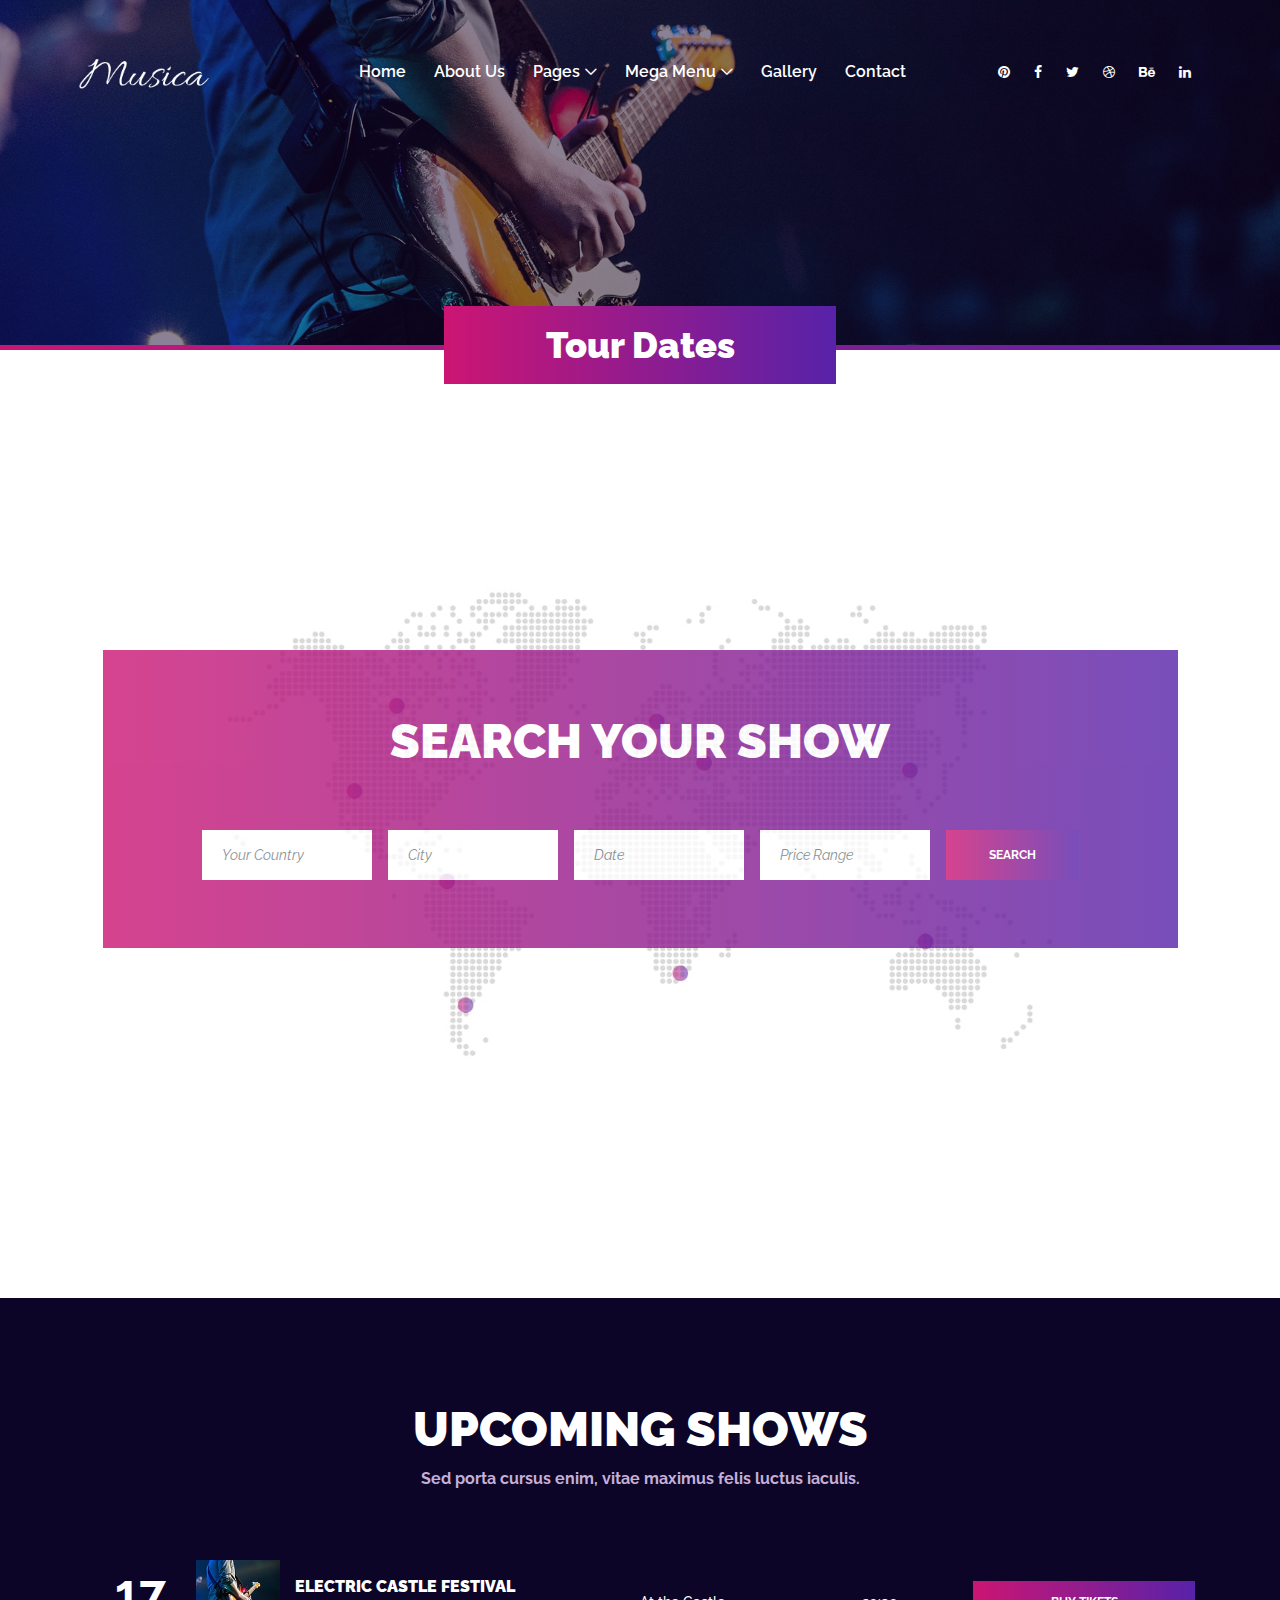
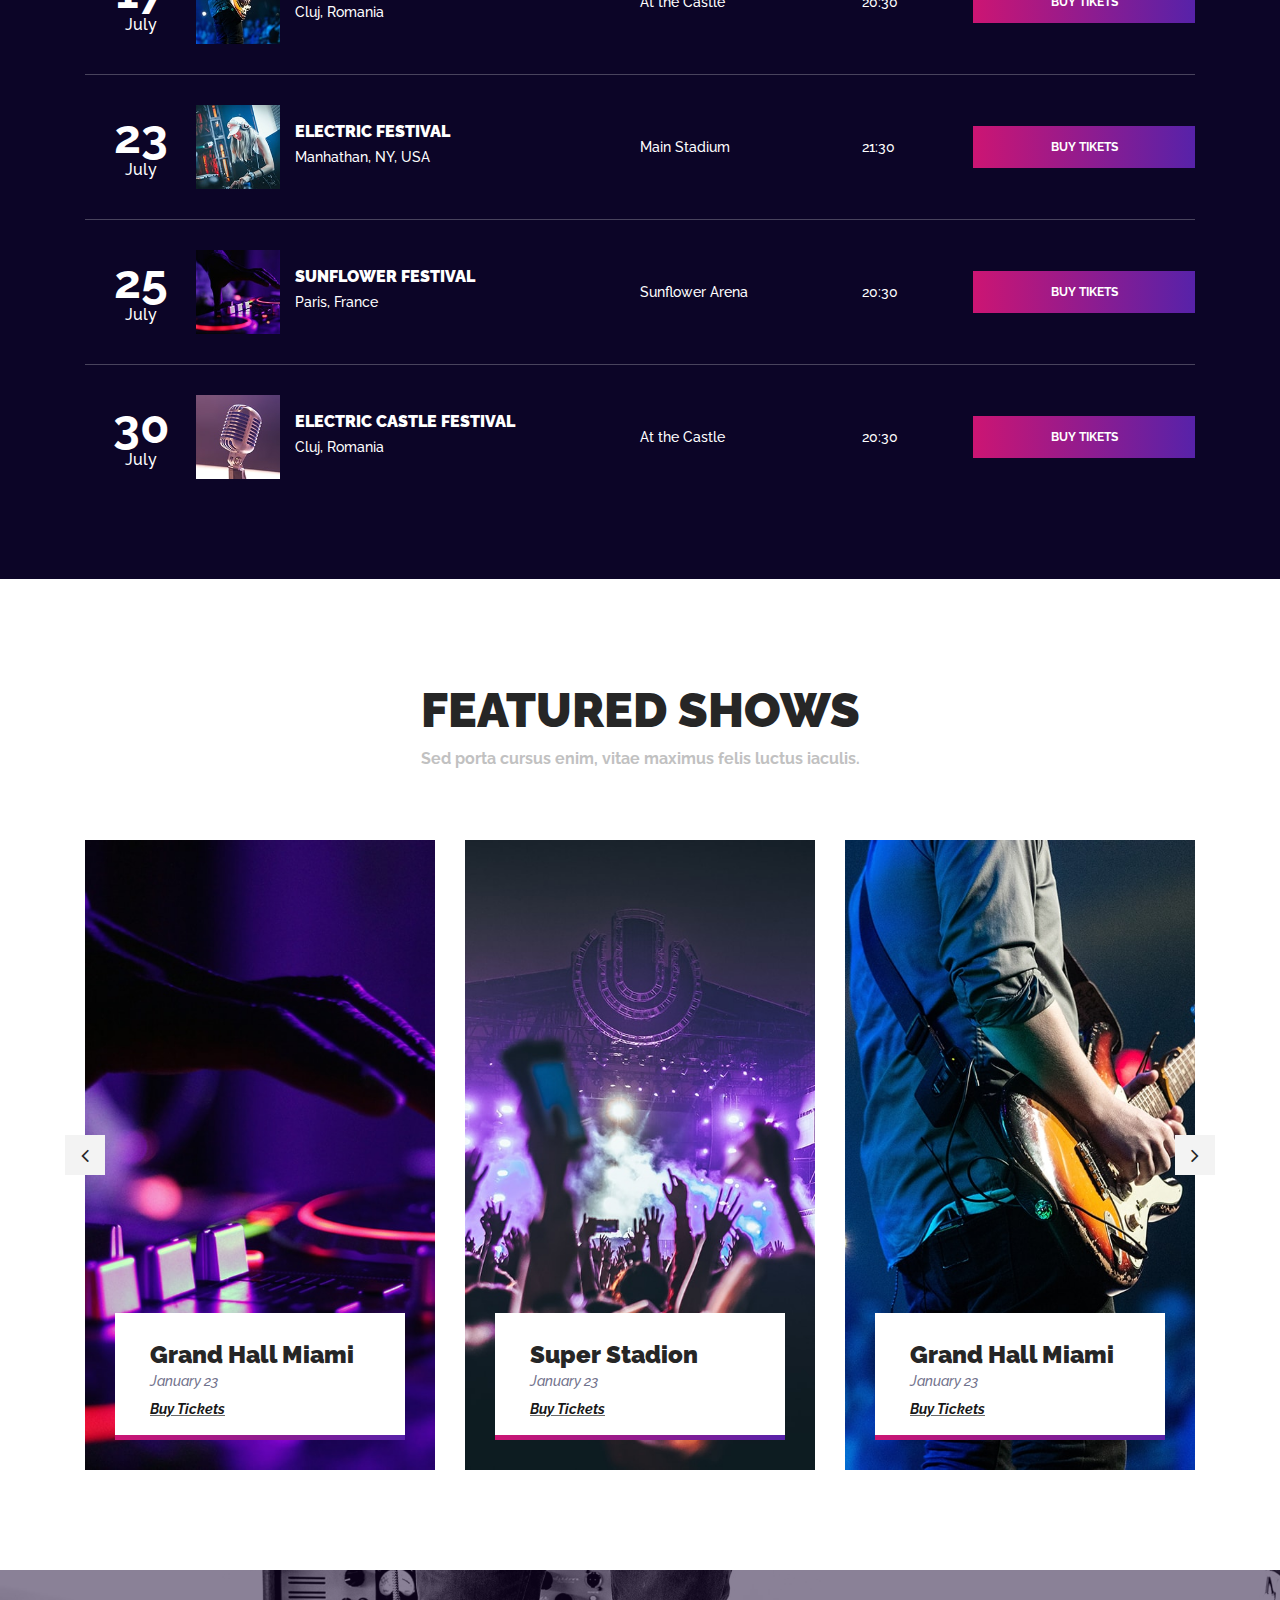
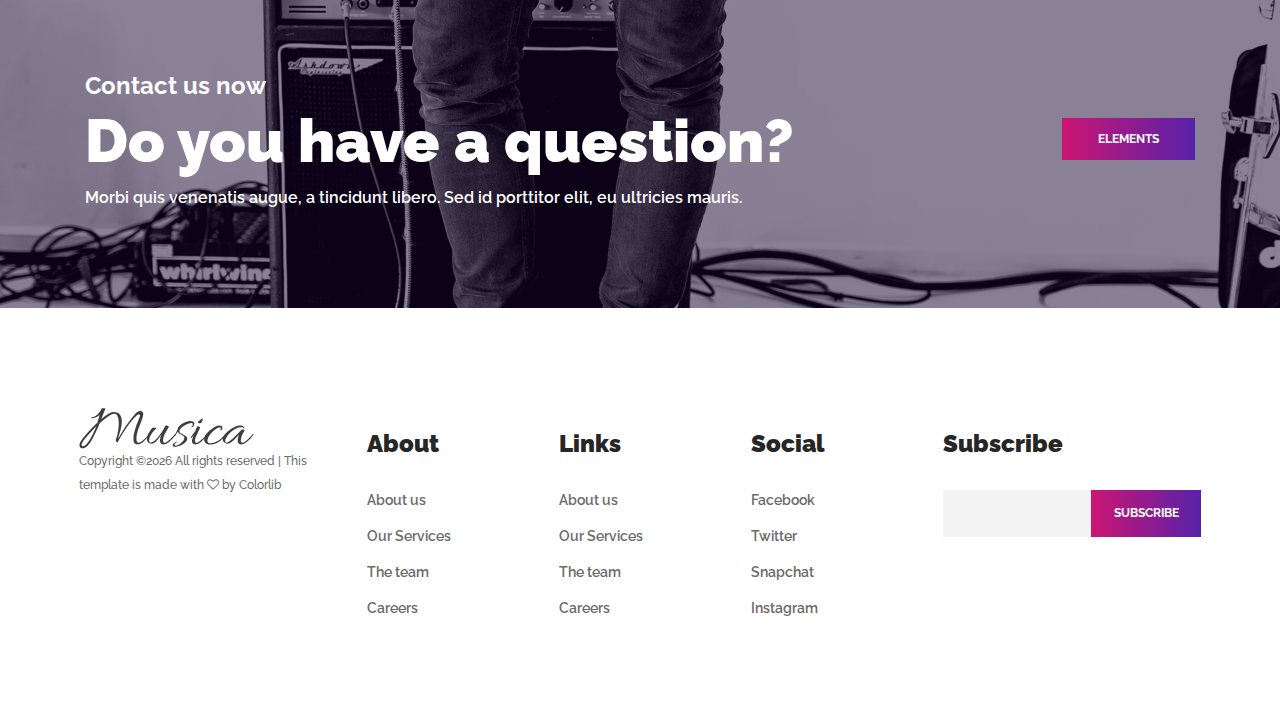
<file: concert-tours.html>
<!DOCTYPE html>
<html lang="en">

<head>
    <meta charset="UTF-8">
    <meta name="description" content="">
    <meta http-equiv="X-UA-Compatible" content="IE=edge">
    <meta name="viewport" content="width=device-width, initial-scale=1, shrink-to-fit=no">
    <!-- The above 4 meta tags *must* come first in the head; any other head content must come *after* these tags -->

    <!-- Title -->
    <title>Musica - Music Template</title>

    <!-- Favicon -->
    <link rel="icon" href="img/core-img/favicon.ico">

    <!-- Core Stylesheet -->
    <link rel="stylesheet" href="style.css">

</head>

<body>
    <!-- ##### Preloader ##### -->
    <div class="preloader d-flex align-items-center justify-content-center">
        <div class="circle-preloader">
            <img src="img/core-img/compact-disc.png" alt="">
        </div>
    </div>

    <!-- ##### Header Area Start ##### -->
    <header class="header-area">
        <!-- Navbar Area -->
        <div class="musica-main-menu">
            <div class="classy-nav-container breakpoint-off">
                <div class="container-fluid">
                    <!-- Menu -->
                    <nav class="classy-navbar justify-content-between" id="musicaNav">

                        <!-- Nav brand -->
                        <a href="index.html" class="nav-brand"><img src="img/core-img/logo.png" alt=""></a>

                        <!-- Navbar Toggler -->
                        <div class="classy-navbar-toggler">
                            <span class="navbarToggler"><span></span><span></span><span></span></span>
                        </div>

                        <!-- Menu -->
                        <div class="classy-menu">

                            <!-- close btn -->
                            <div class="classycloseIcon">
                                <div class="cross-wrap"><span class="top"></span><span class="bottom"></span></div>
                            </div>

                            <!-- Nav Start -->
                            <div class="classynav">
                                <ul>
                                    <li><a href="index.html">Home</a></li>
                                    <li><a href="about-us.html">About us</a></li>
                                    <li><a href="#">Pages</a>
                                        <ul class="dropdown">
                                            <li><a href="index.html">Home</a></li>
                                            <li><a href="about-us.html">About Us</a></li>
                                            <li><a href="concert-tours.html">Concert &amp; Tours</a></li>
                                            <li><a href="blog.html">News</a></li>
                                            <li><a href="contact.html">Contact</a></li>
                                            <li><a href="elements.html">Elements</a></li>
                                        </ul>
                                    </li>
                                    <li><a href="#">Mega Menu</a>
                                        <div class="megamenu">
                                            <ul class="single-mega cn-col-4">
                                                <li><a href="index.html">Home</a></li>
                                                <li><a href="about-us.html">About Us</a></li>
                                                <li><a href="concert-tours.html">Concert &amp; Tours</a></li>
                                                <li><a href="blog.html">News</a></li>
                                                <li><a href="contact.html">Contact</a></li>
                                                <li><a href="elements.html">Elements</a></li>
                                            </ul>
                                            <ul class="single-mega cn-col-4">
                                                <li><a href="index.html">Home</a></li>
                                                <li><a href="about-us.html">About Us</a></li>
                                                <li><a href="concert-tours.html">Concert &amp; Tours</a></li>
                                                <li><a href="blog.html">News</a></li>
                                                <li><a href="contact.html">Contact</a></li>
                                                <li><a href="elements.html">Elements</a></li>
                                            </ul>
                                            <ul class="single-mega cn-col-4">
                                                <li><a href="index.html">Home</a></li>
                                                <li><a href="about-us.html">About Us</a></li>
                                                <li><a href="concert-tours.html">Concert &amp; Tours</a></li>
                                                <li><a href="blog.html">News</a></li>
                                                <li><a href="contact.html">Contact</a></li>
                                                <li><a href="elements.html">Elements</a></li>
                                            </ul>
                                            <ul class="single-mega cn-col-4">
                                                <li><a href="index.html">Home</a></li>
                                                <li><a href="about-us.html">About Us</a></li>
                                                <li><a href="concert-tours.html">Concert &amp; Tours</a></li>
                                                <li><a href="blog.html">News</a></li>
                                                <li><a href="contact.html">Contact</a></li>
                                                <li><a href="elements.html">Elements</a></li>
                                            </ul>
                                        </div>
                                    </li>
                                    <li><a href="concert-tours.html">Gallery</a></li>
                                    <li><a href="contact.html">Contact</a></li>
                                </ul>

                                <!-- Social Button -->
                                <div class="top-social-info">
                                    <a href="#"><i class="fa fa-pinterest" aria-hidden="true"></i></a>
                                    <a href="#"><i class="fa fa-facebook" aria-hidden="true"></i></a>
                                    <a href="#"><i class="fa fa-twitter" aria-hidden="true"></i></a>
                                    <a href="#"><i class="fa fa-dribbble" aria-hidden="true"></i></a>
                                    <a href="#"><i class="fa fa-behance" aria-hidden="true"></i></a>
                                    <a href="#"><i class="fa fa-linkedin" aria-hidden="true"></i></a>
                                </div>

                            </div>
                            <!-- Nav End -->
                        </div>
                    </nav>
                </div>
            </div>
        </div>
    </header>
    <!-- ##### Header Area End ##### -->

    <!-- ##### Breadcumb Area Start ##### -->
    <div class="breadcumb-area bg-img bg-overlay2" style="background-image: url(img/bg-img/breadcumb2.jpg);">
        <div class="bradcumbContent">
            <h2>Tour Dates</h2>
        </div>
    </div>
    <!-- bg gradients -->
    <div class="bg-gradients"></div>
    <!-- ##### Breadcumb Area End ##### -->

    <!-- ##### Search Shows Area Start ##### -->
    <div class="search-your-shows-area section-padding-100 bg-img" style="background-image: url(img/bg-img/bg-6.jpg);">
        <div class="container-fluid">
            <div class="row">
                <div class="col-12">
                    <div class="search-your-shows-content">
                        <h2>Search Your Show</h2>
                        <div class="search-form">
                            <form action="#" method="get" class="form-inline justify-content-center">
                                <div class="form-group m-2">
                                    <input type="text" class="form-control" id="your_country" value="" placeholder="Your Country">
                                </div>
                                <div class="form-group m-2">
                                    <input type="text" class="form-control" id="your_city" value="" placeholder="City">
                                </div>
                                <div class="form-group m-2">
                                    <input type="text" class="form-control" id="your_date" value="" placeholder="Date">
                                </div>
                                <div class="form-group m-2">
                                    <input type="text" class="form-control" id="price_range" value="" placeholder="Price Range">
                                </div>
                                <button type="submit" class="btn musica-btn m-2">Search</button>
                            </form>
                        </div>
                    </div>
                </div>
            </div>
        </div>
    </div>
    <!-- ##### Search Shows Area End ##### -->

    <!-- ##### Upcoming Shows Area Start ##### -->
    <div class="upcoming-shows-area section-padding-100">
        <div class="container">
            <div class="row">
                <div class="col-12">
                    <div class="section-heading">
                        <h2>Upcoming shows</h2>
                        <h6>Sed porta cursus enim, vitae maximus felis luctus iaculis.</h6>
                    </div>
                </div>
            </div>

            <div class="row">
                <div class="col-12">
                    <!-- Upcoming Shows Content -->
                    <div class="upcoming-shows-content">

                        <!-- Single Upcoming Shows -->
                        <div class="single-upcoming-shows d-flex align-items-center flex-wrap">
                            <div class="shows-date">
                                <h2>17 <span>July</span></h2>
                            </div>
                            <div class="shows-desc d-flex align-items-center">
                                <div class="shows-img">
                                    <img src="img/bg-img/s1.jpg" alt="">
                                </div>
                                <div class="shows-name">
                                    <h6>Electric castle Festival</h6>
                                    <p>Cluj, Romania</p>
                                </div>
                            </div>
                            <div class="shows-location">
                                <p>At the Castle</p>
                            </div>
                            <div class="shows-time">
                                <p>20:30</p>
                            </div>
                            <div class="buy-tickets">
                                <a href="#" class="btn musica-btn">Buy Tikets</a>
                            </div>
                        </div>

                        <!-- Single Upcoming Shows -->
                        <div class="single-upcoming-shows d-flex align-items-center flex-wrap">
                            <div class="shows-date">
                                <h2>23 <span>July</span></h2>
                            </div>
                            <div class="shows-desc d-flex align-items-center">
                                <div class="shows-img">
                                    <img src="img/bg-img/s2.jpg" alt="">
                                </div>
                                <div class="shows-name">
                                    <h6>Electric Festival</h6>
                                    <p>Manhathan, NY, USA</p>
                                </div>
                            </div>
                            <div class="shows-location">
                                <p>Main Stadium</p>
                            </div>
                            <div class="shows-time">
                                <p>21:30</p>
                            </div>
                            <div class="buy-tickets">
                                <a href="#" class="btn musica-btn">Buy Tikets</a>
                            </div>
                        </div>

                        <!-- Single Upcoming Shows -->
                        <div class="single-upcoming-shows d-flex align-items-center flex-wrap">
                            <div class="shows-date">
                                <h2>25 <span>July</span></h2>
                            </div>
                            <div class="shows-desc d-flex align-items-center">
                                <div class="shows-img">
                                    <img src="img/bg-img/s3.jpg" alt="">
                                </div>
                                <div class="shows-name">
                                    <h6>Sunflower festival</h6>
                                    <p>Paris, France</p>
                                </div>
                            </div>
                            <div class="shows-location">
                                <p>Sunflower Arena</p>
                            </div>
                            <div class="shows-time">
                                <p>20:30</p>
                            </div>
                            <div class="buy-tickets">
                                <a href="#" class="btn musica-btn">Buy Tikets</a>
                            </div>
                        </div>

                        <!-- Single Upcoming Shows -->
                        <div class="single-upcoming-shows d-flex align-items-center flex-wrap">
                            <div class="shows-date">
                                <h2>30 <span>July</span></h2>
                            </div>
                            <div class="shows-desc d-flex align-items-center">
                                <div class="shows-img">
                                    <img src="img/bg-img/s4.jpg" alt="">
                                </div>
                                <div class="shows-name">
                                    <h6>Electric castle Festival</h6>
                                    <p>Cluj, Romania</p>
                                </div>
                            </div>
                            <div class="shows-location">
                                <p>At the Castle</p>
                            </div>
                            <div class="shows-time">
                                <p>20:30</p>
                            </div>
                            <div class="buy-tickets">
                                <a href="#" class="btn musica-btn">Buy Tikets</a>
                            </div>
                        </div>

                    </div>
                </div>
            </div>
        </div>
    </div>
    <!-- ##### Upcoming Shows Area End ##### -->

    <!-- ##### Featured Shows Area Start ##### -->
    <div class="featured-shows-area section-padding-100">
        <div class="container">
            <div class="row">
                <div class="col-12">
                    <div class="section-heading dark">
                        <h2>Featured Shows</h2>
                        <h6>Sed porta cursus enim, vitae maximus felis luctus iaculis.</h6>
                    </div>
                </div>
            </div>

            <div class="row">
                <div class="col-12">
                    <div class="featured-shows-slides owl-carousel">

                        <!-- Single Featured Shows -->
                        <div class="single-featured-shows">
                            <img src="img/bg-img/fs1.jpg" alt="">
                            <!-- Content -->
                            <div class="featured-shows-content">
                                <div class="shows-text">
                                    <h4>Grand Hall Miami</h4>
                                    <p>January 23</p>
                                    <a href="#" class="buy-tickets-btn">Buy Tickets</a>
                                </div>
                                <div class="bg-gradients"></div>
                            </div>
                        </div>

                        <!-- Single Featured Shows -->
                        <div class="single-featured-shows">
                            <img src="img/bg-img/fs2.jpg" alt="">
                            <!-- Content -->
                            <div class="featured-shows-content">
                                <div class="shows-text">
                                    <h4>Super Stadion</h4>
                                    <p>January 23</p>
                                    <a href="#" class="buy-tickets-btn">Buy Tickets</a>
                                </div>
                                <div class="bg-gradients"></div>
                            </div>
                        </div>

                        <!-- Single Featured Shows -->
                        <div class="single-featured-shows">
                            <img src="img/bg-img/fs3.jpg" alt="">
                            <!-- Content -->
                            <div class="featured-shows-content">
                                <div class="shows-text">
                                    <h4>Grand Hall Miami</h4>
                                    <p>January 23</p>
                                    <a href="#" class="buy-tickets-btn">Buy Tickets</a>
                                </div>
                                <div class="bg-gradients"></div>
                            </div>
                        </div>

                        <!-- Single Featured Shows -->
                        <div class="single-featured-shows">
                            <img src="img/bg-img/fs4.jpg" alt="">
                            <!-- Content -->
                            <div class="featured-shows-content">
                                <div class="shows-text">
                                    <h4>Super Stadion</h4>
                                    <p>January 23</p>
                                    <a href="#" class="buy-tickets-btn">Buy Tickets</a>
                                </div>
                                <div class="bg-gradients"></div>
                            </div>
                        </div>

                    </div>
                </div>
            </div>
        </div>
    </div>
    <!-- ##### Featured Shows Area End ##### -->

    <!-- ##### CTA Area Start ##### -->
    <div class="musica-cta-area section-padding-100 bg-img bg-overlay2" style="background-image: url(img/blog-img/4.jpg);">
        <div class="container">
            <div class="row">
                <div class="col-12">
                    <div class="cta-content d-flex justify-content-between align-items-center">
                        <div class="cta-text">
                            <h4>Contact us now</h4>
                            <h2>Do you have a question?</h2>
                            <h6>Morbi quis venenatis augue, a tincidunt libero. Sed id porttitor elit, eu ultricies mauris.</h6>
                        </div>
                        <div class="cta-btn">
                            <a href="#" class="btn musica-btn">elements</a>
                        </div>
                    </div>
                </div>
            </div>
        </div>
    </div>
    <!-- ##### CTA Area End ##### -->

    <!-- ##### Footer Area Start ##### -->
    <footer class="footer-area section-padding-100-0">
        <div class="container-fluid">
            <div class="row">

                <!-- Footer Widget Area -->
                <div class="col-12 col-md-6 col-xl-3">
                    <div class="footer-widget-area mb-100">
                        <a href="#"><img src="img/core-img/logo2.png" alt=""></a>
                        <p class="copywrite-text"><a href="#"><!-- Link back to Colorlib can't be removed. Template is licensed under CC BY 3.0. -->
Copyright &copy;<script>document.write(new Date().getFullYear());</script> All rights reserved | This template is made with <i class="fa fa-heart-o" aria-hidden="true"></i> by <a href="https://colorlib.com" target="_blank">Colorlib</a>
<!-- Link back to Colorlib can't be removed. Template is licensed under CC BY 3.0. -->
</p>
                    </div>
                </div>

                <!-- Footer Widget Area -->
                <div class="col-12 col-sm-4 col-xl-2">
                    <div class="footer-widget-area mb-100">
                        <div class="widget-title">
                            <h4>About</h4>
                        </div>
                        <nav>
                            <ul class="footer-nav">
                                <li><a href="#">About us</a></li>
                                <li><a href="#">Our Services</a></li>
                                <li><a href="#">The team</a></li>
                                <li><a href="#">Careers</a></li>
                            </ul>
                        </nav>
                    </div>
                </div>

                <!-- Footer Widget Area -->
                <div class="col-12 col-sm-4 col-xl-2">
                    <div class="footer-widget-area mb-100">
                        <div class="widget-title">
                            <h4>Links</h4>
                        </div>
                        <nav>
                            <ul class="footer-nav">
                                <li><a href="#">About us</a></li>
                                <li><a href="#">Our Services</a></li>
                                <li><a href="#">The team</a></li>
                                <li><a href="#">Careers</a></li>
                            </ul>
                        </nav>
                    </div>
                </div>

                <!-- Footer Widget Area -->
                <div class="col-12 col-sm-4 col-xl-2">
                    <div class="footer-widget-area mb-100">
                        <div class="widget-title">
                            <h4>Social</h4>
                        </div>
                        <nav>
                            <ul class="footer-nav">
                                <li><a href="#">Facebook</a></li>
                                <li><a href="#">Twitter</a></li>
                                <li><a href="#">Snapchat</a></li>
                                <li><a href="#">Instagram</a></li>
                            </ul>
                        </nav>
                    </div>
                </div>

                <!-- Footer Widget Area -->
                <div class="col-12 col-md-6 col-xl-3">
                    <div class="footer-widget-area mb-100">
                        <div class="widget-title">
                            <h4>Subscribe</h4>
                        </div>
                        <form action="#" method="post" class="subscribe-form">
                            <input type="email" name="subscribe-email" id="subscribeemail">
                            <button type="submit">subscribe</button>
                        </form>
                    </div>
                </div>

            </div>
        </div>
    </footer>
    <!-- ##### Footer Area Start ##### -->

    <!-- ##### All Javascript Script ##### -->
    <!-- jQuery-2.2.4 js -->
    <script src="js/jquery/jquery-2.2.4.min.js"></script>
    <!-- Popper js -->
    <script src="js/bootstrap/popper.min.js"></script>
    <!-- Bootstrap js -->
    <script src="js/bootstrap/bootstrap.min.js"></script>
    <!-- All Plugins js -->
    <script src="js/plugins/plugins.js"></script>
    <!-- Active js -->
    <script src="js/active.js"></script>
</body>

</html>
</file>
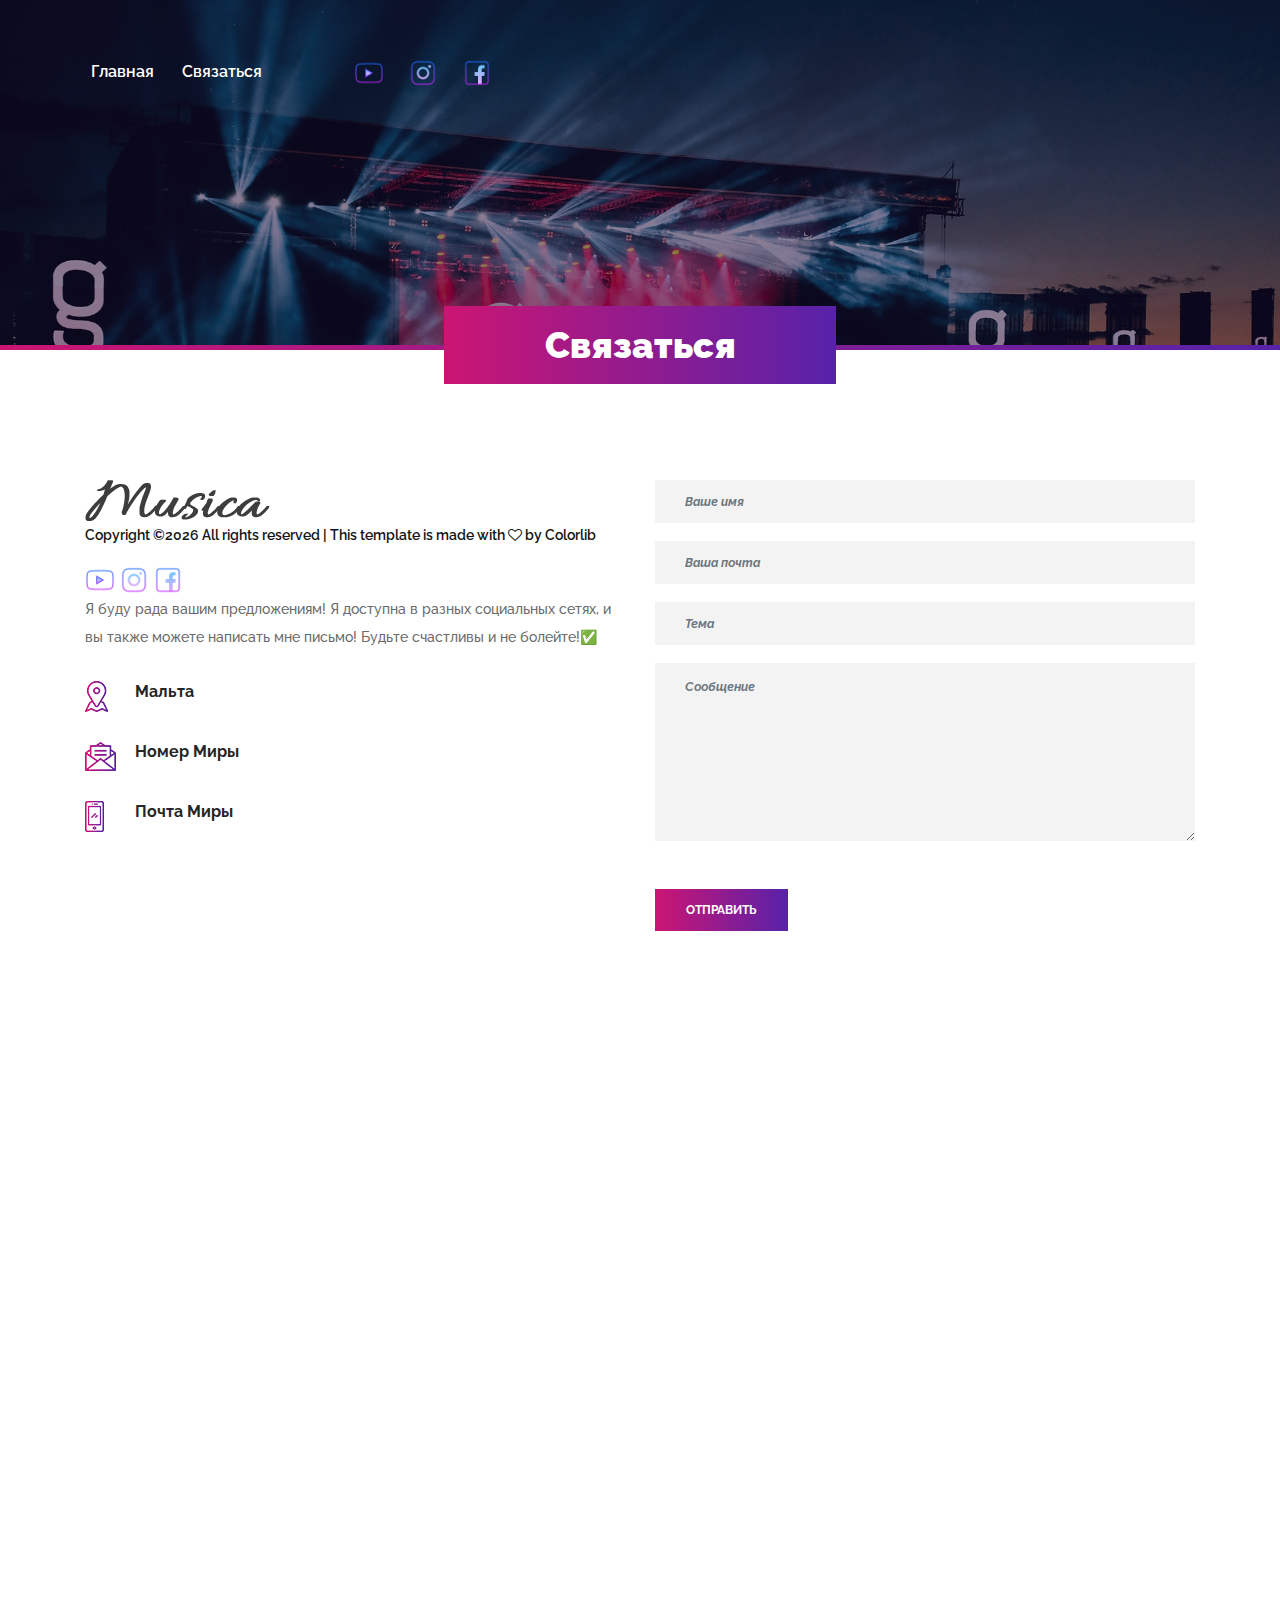
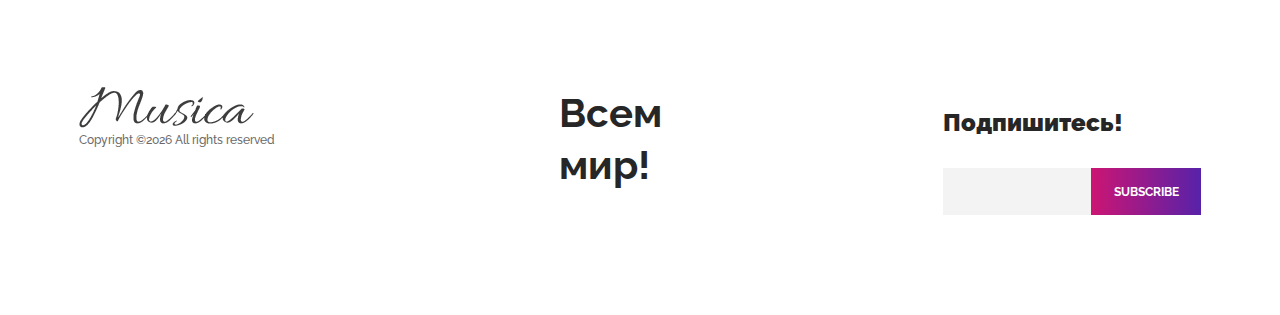
<file: contact.html>
<!DOCTYPE html>
<html lang="en">

<head>
    <meta charset="UTF-8">
    <meta name="description" content="">
    <meta http-equiv="X-UA-Compatible" content="IE=edge">
    <meta name="viewport" content="width=device-width, initial-scale=1, shrink-to-fit=no">
    <!-- The above 4 meta tags *must* come first in the head; any other head content must come *after* these tags -->

    <!-- Title -->
    <title>Musica - Music Template</title>

    <!-- Favicon -->
    <link rel="icon" href="img/core-img/favicon.ico">

    <!-- Core Stylesheet -->
    <link rel="stylesheet" href="style.css">

</head>

<body>
    <!-- ##### Preloader ##### -->
    <div class="preloader d-flex align-items-center justify-content-center">
        <div class="circle-preloader">
            <img src="img/core-img/compact-disc.png" alt="">
        </div>
    </div>

    <!-- ##### Header Area Start ##### -->
    <header class="header-area">
        <!-- Navbar Area -->
        <div class="musica-main-menu">
            <div class="classy-nav-container breakpoint-off">
                <div class="container-fluid">
                    <!-- Menu -->
                    <nav class="classy-navbar justify-content-between" id="musicaNav">

                        <!-- Nav brand -->
                       

                        <!-- Navbar Toggler -->
                        <div class="classy-navbar-toggler">
                            <span class="navbarToggler"><span></span><span></span><span></span></span>
                        </div>

                        <!-- Menu -->
                        <div class="classy-menu">

                            <!-- close btn -->
                            <div class="classycloseIcon">
                                <div class="cross-wrap"><span class="top"></span><span class="bottom"></span></div>
                            </div>

                            <!-- Nav Start -->
                            <div class="classynav">
                                <ul>
                                    <li><a href="index.html">Главная</a></li>
                                
                                    <li><a href="contact.html">Связаться</a></li>
                                </ul>

                                <!-- Social Button -->
                                <div class="top-social-info">
                                    <a href="https://www.youtube.com/channel/UCf5ej8Yqe-oevxHlUU8eMxg"><img src="./img/links-img/youtube.png" style="width: 30px;"></a>
                                    <a href="https://www.instagram.com/mira_star_child/"><img src="./img/links-img/instagram.png" style="width: 30px"></i></a>
                                    <a href="https://www.facebook.com/MiraSlavaStar/"><img src="./img/links-img/facebook.png" style="width: 30px;"></i></a>
                                </div>

                            </div>
                            <!-- Nav End -->
                        </div>
                    </nav>
                </div>
            </div>
        </div>
    </header>
    <!-- ##### Header Area End ##### -->

    <!-- ##### Breadcumb Area Start ##### -->
    <div class="breadcumb-area bg-img bg-overlay2" style="background-image: url(img/bg-img/breadcumb4.jpg);">
        <div class="bradcumbContent">
            <h2>Связаться</h2>
        </div>
    </div>
    <!-- bg gradients -->
    <div class="bg-gradients"></div>
    <!-- ##### Breadcumb Area End ##### -->

    <!-- ##### Contact Area Start ##### -->
    <section class="contact-area mt-30 section-padding-100-0">
        <div class="container">

            <div class="row">

                <div class="col-12 col-lg-6">
                    <div class="contact-content mb-100">
                        <a href="#"><img src="img/core-img/logo3.png" alt=""></a>
                        <p class="copywrite-text"><a href="#"><!-- Link back to Colorlib can't be removed. Template is licensed under CC BY 3.0. -->
Copyright &copy;<script>document.write(new Date().getFullYear());</script> All rights reserved | This template is made with <i class="fa fa-heart-o" aria-hidden="true"></i> by <a href="https://colorlib.com" target="_blank">Colorlib</a>
<!-- Link back to Colorlib can't be removed. Template is licensed under CC BY 3.0. -->
</p>

                        <!-- Contact Social Info -->
                        <div class="top-social-info">
                            <a href="https://www.youtube.com/channel/UCf5ej8Yqe-oevxHlUU8eMxg"><img src="./img/links-img/youtube.png" style="width: 30px;"></a>
                            <a href="https://www.instagram.com/mira_star_child/"><img src="./img/links-img/instagram.png" style="width: 30px"></i></a>
                            <a href="https://www.facebook.com/MiraSlavaStar/"><img src="./img/links-img/facebook.png" style="width: 30px;"></i></a>
                        </div>

                        
                        <p class="mb-30"> Я буду рада вашим предложениям! Я доступна в разных социальных сетях, и вы также можете написать мне письмо! Будьте счастливы и не болейте!&#9989;</p>

                        <!-- Single Contact Info -->
                        <div class="single-contact-info d-flex align-items-center">
                            <div class="icon">
                                <img src="img/core-img/placeholder.png" alt="">
                            </div>
                            <h6>Мальта</h6>
                        </div>

                        <!-- Single Contact Info -->
                        <div class="single-contact-info d-flex align-items-center">
                            <div class="icon">
                                <img src="img/core-img/message.png" alt="">
                            </div>
                            <h6>Номер Миры</h6>
                        </div>

                        <!-- Single Contact Info -->
                        <div class="single-contact-info d-flex align-items-center">
                            <div class="icon">
                                <img src="img/core-img/smartphone.png" alt="">
                            </div>
                            <h6>Почта Миры</h6>
                        </div>
                    </div>
                </div>

                <div class="col-12 col-lg-6">
                    <div class="contact-content mb-100">
                        <!-- Contact Form Area -->
                        <div class="contact-form-area">
                            <form action="//formspree.io/mackdo9999@yandex.ru" method="post">
                                <div class="form-group">
                                    <input type="text" class="form-control" id="name" placeholder="Ваше имя">
                                </div>
                                <div class="form-group">
                                    <input type="email" class="form-control" id="email" placeholder="Ваша почта">
                                </div>
                                <div class="form-group">
                                    <input type="text" class="form-control" id="subject" placeholder="Тема">
                                </div>
                                <div class="form-group">
                                    <textarea name="message" class="form-control" id="message" cols="30" rows="10" placeholder="Сообщение"></textarea>
                                </div>
                                <button class="btn musica-btn mt-30" type="submit">отправить</button>
                            </form>
                        </div>
                    </div>
                </div>

            </div>
        </div>
    </section>
    <!-- ##### Contact Area End ##### -->

    <!-- ##### Google Maps ##### -->
    <div class="map-area mb-100">
        <div class="container">
            <div class="row">
                <div class="col-12">
                    <iframe src="https://www.google.com/maps/embed?pb=!1m14!1m12!1m3!1d51722.655285938665!2d14.462090396818192!3d35.88170216532251!2m3!1f0!2f0!3f0!3m2!1i1024!2i768!4f13.1!5e0!3m2!1sru!2sru!4v1584737262504!5m2!1sru!2sru" width="600" height="450" frameborder="0" style="border:0;" allowfullscreen="" aria-hidden="false" tabindex="0"></iframe>
                </div>
            </div>
        </div>
    </div>

    <!-- ##### CTA Area Start ##### -->
    
    <!-- ##### CTA Area End ##### -->

    <!-- ##### Footer Area Start ##### -->
    <footer class="footer-area section-padding-100-0">
        <div class="container-fluid">
            <div class="row">

                <!-- Footer Widget Area -->
                <div class="col-12 col-md-6 col-xl-3">
                    <div class="footer-widget-area mb-100">
                        <a href="#"><img src="img/core-img/logo2.png" alt=""></a>
                        <p class="copywrite-text"><a href="#"><!-- Link back to Colorlib can't be removed. Template is licensed under CC BY 3.0. -->
Copyright &copy;<script>document.write(new Date().getFullYear());</script> All rights reserved </a>
<!-- Link back to Colorlib can't be removed. Template is licensed under CC BY 3.0. -->
</p>
                    </div>
                </div>

                <!-- Footer Widget Area -->
                <div class="col-12 col-sm-4 col-xl-2">
                    <div class="footer-widget-area mb-100">
                        
                    </div>
                </div>

                <!-- Footer Widget Area -->
                <div class="col-12 col-sm-4 col-xl-2">
                    <div class="footer-widget-area mb-100">
                        <h1>Всем мир!</h1>
                    </div>
                </div>

                <!-- Footer Widget Area -->
                <div class="col-12 col-sm-4 col-xl-2">
                    <div class="footer-widget-area mb-100">
                        
                    </div>
                </div>

                <!-- Footer Widget Area -->
                <div class="col-12 col-md-6 col-xl-3">
                    <div class="footer-widget-area mb-100">
                        <div class="widget-title">
                            <h4>Подпишитесь!</h4>
                        </div>
                        <form action="mailto:mackdo9999@yandex.ru" method="post" class="subscribe-form">
                            <input type="email" name="subscribe-email" id="subscribeemail">
                            <button type="submit">Subscribe</button>
                        </form>
                    </div>
                </div>

            </div>
        </div>
    </footer>
    <!-- ##### Footer Area Start ##### -->

    <!-- ##### All Javascript Script ##### -->
    <!-- jQuery-2.2.4 js -->
    <script src="js/jquery/jquery-2.2.4.min.js"></script>
    <!-- Popper js -->
    <script src="js/bootstrap/popper.min.js"></script>
    <!-- Bootstrap js -->
    <script src="js/bootstrap/bootstrap.min.js"></script>
    <!-- All Plugins js -->
    <script src="js/plugins/plugins.js"></script>
    <!-- Active js -->
    <script src="js/active.js"></script>
</body>

</html>
</file>
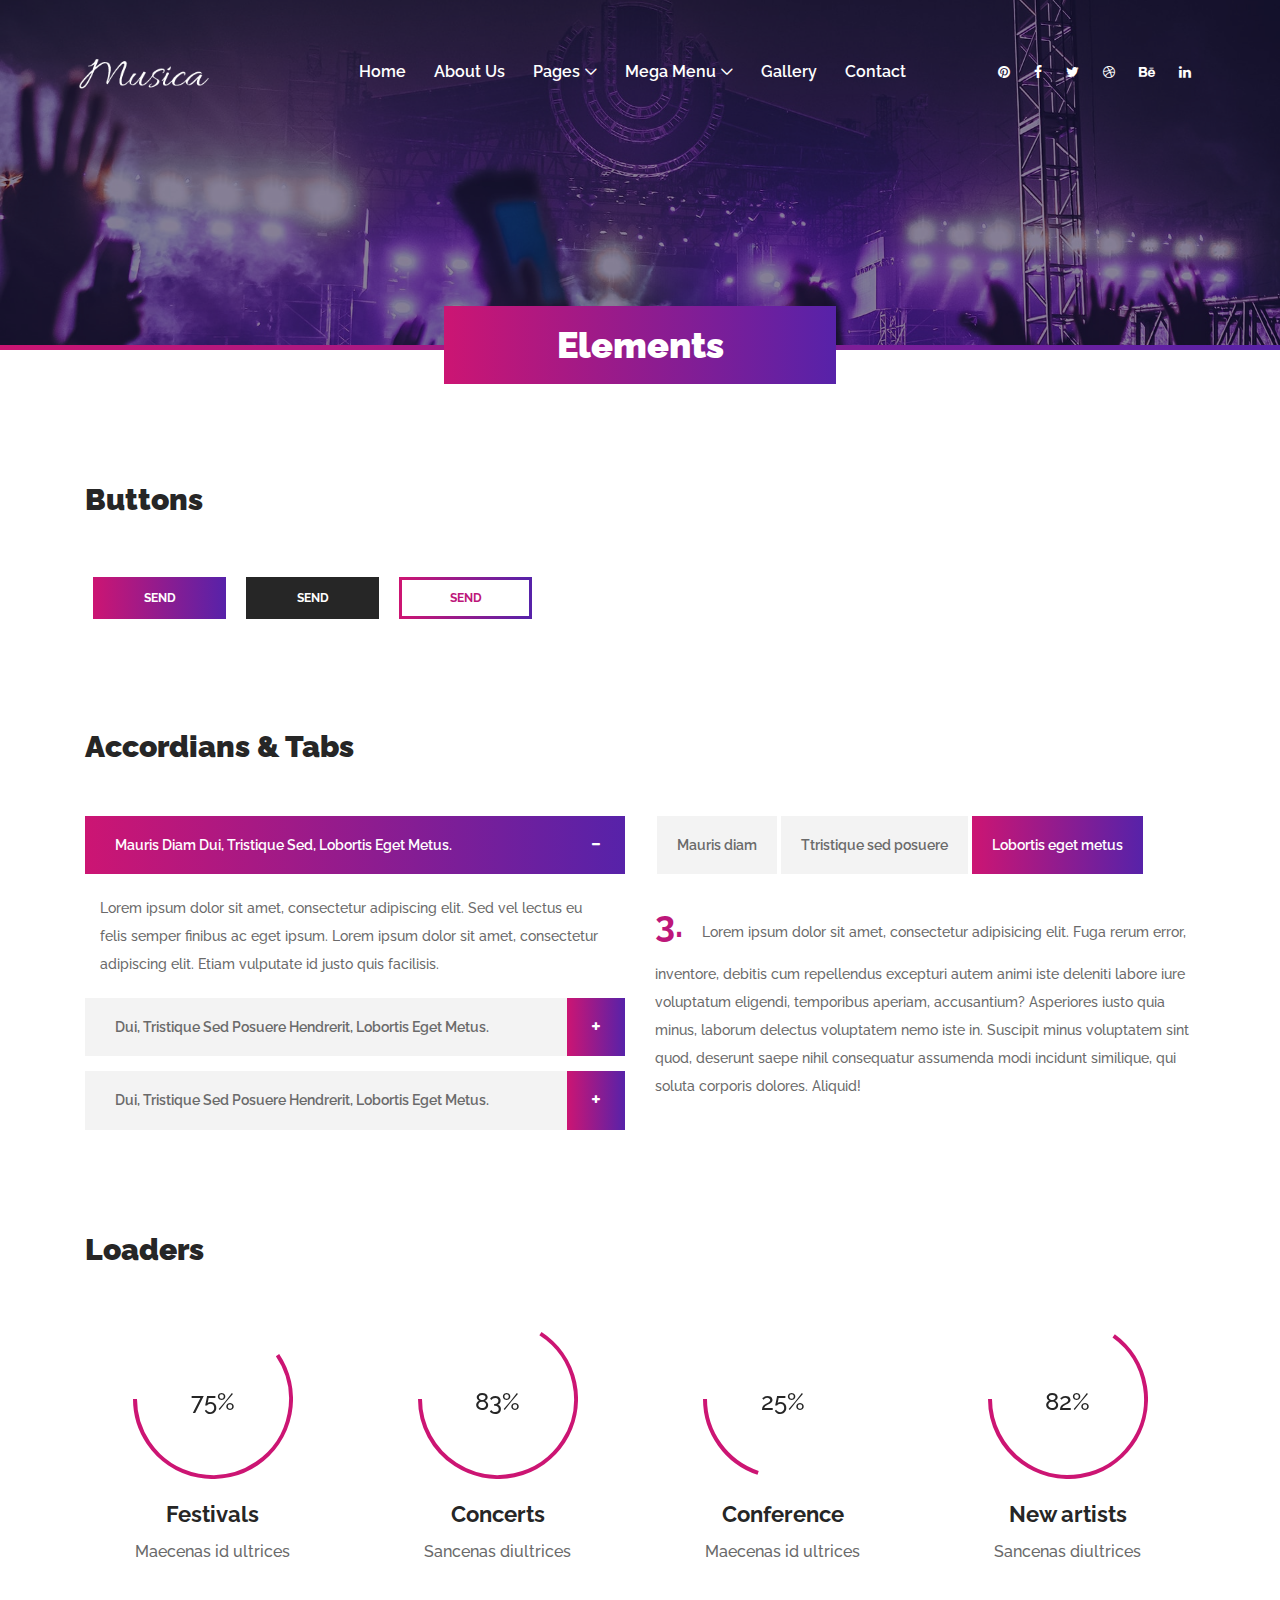
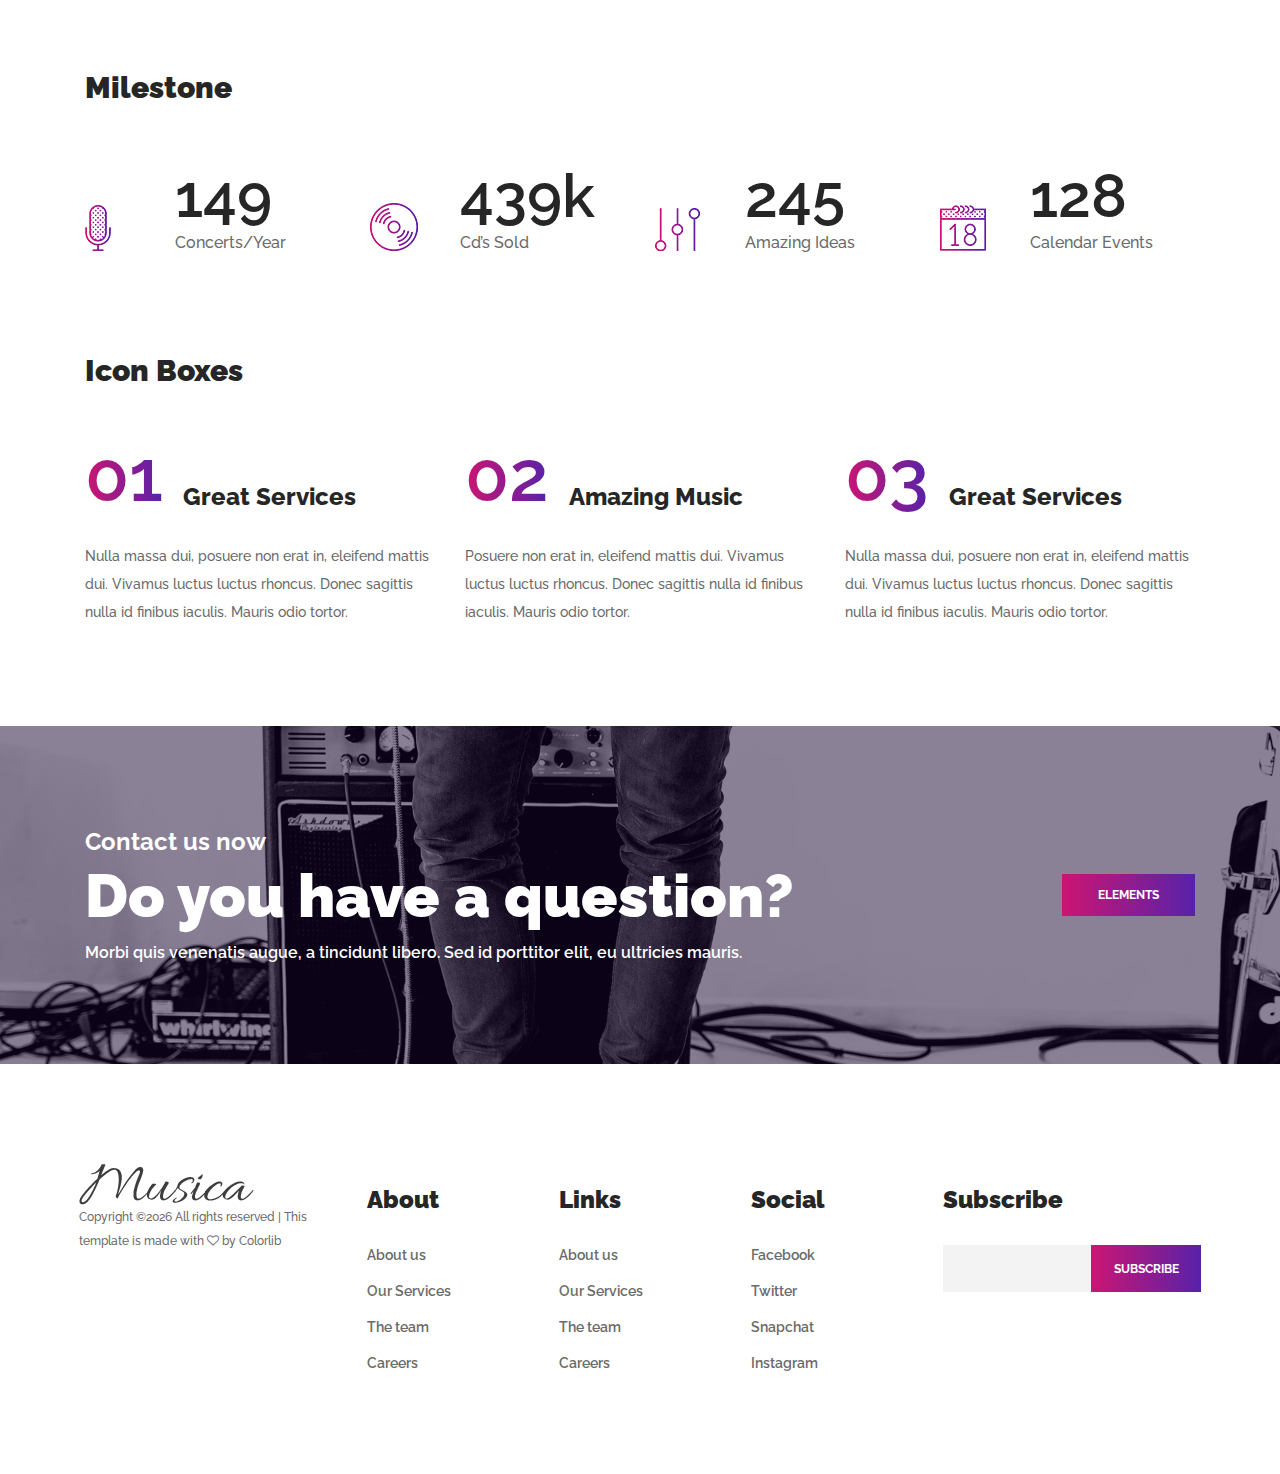
<file: elements.html>
<!DOCTYPE html>
<html lang="en">

<head>
    <meta charset="UTF-8">
    <meta name="description" content="">
    <meta http-equiv="X-UA-Compatible" content="IE=edge">
    <meta name="viewport" content="width=device-width, initial-scale=1, shrink-to-fit=no">
    <!-- The above 4 meta tags *must* come first in the head; any other head content must come *after* these tags -->

    <!-- Title -->
    <title>Musica - Music Template</title>

    <!-- Favicon -->
    <link rel="icon" href="img/core-img/favicon.ico">

    <!-- Core Stylesheet -->
    <link rel="stylesheet" href="style.css">

</head>

<body>
    <!-- ##### Preloader ##### -->
    <div class="preloader d-flex align-items-center justify-content-center">
        <div class="circle-preloader">
            <img src="img/core-img/compact-disc.png" alt="">
        </div>
    </div>

    <!-- ##### Header Area Start ##### -->
    <header class="header-area">
        <!-- Navbar Area -->
        <div class="musica-main-menu">
            <div class="classy-nav-container breakpoint-off">
                <div class="container-fluid">
                    <!-- Menu -->
                    <nav class="classy-navbar justify-content-between" id="musicaNav">

                        <!-- Nav brand -->
                        <a href="index.html" class="nav-brand"><img src="img/core-img/logo.png" alt=""></a>

                        <!-- Navbar Toggler -->
                        <div class="classy-navbar-toggler">
                            <span class="navbarToggler"><span></span><span></span><span></span></span>
                        </div>

                        <!-- Menu -->
                        <div class="classy-menu">

                            <!-- close btn -->
                            <div class="classycloseIcon">
                                <div class="cross-wrap"><span class="top"></span><span class="bottom"></span></div>
                            </div>

                            <!-- Nav Start -->
                            <div class="classynav">
                                <ul>
                                    <li><a href="index.html">Home</a></li>
                                    <li><a href="about-us.html">About us</a></li>
                                    <li><a href="#">Pages</a>
                                        <ul class="dropdown">
                                            <li><a href="index.html">Home</a></li>
                                            <li><a href="about-us.html">About Us</a></li>
                                            <li><a href="concert-tours.html">Concert &amp; Tours</a></li>
                                            <li><a href="blog.html">News</a></li>
                                            <li><a href="contact.html">Contact</a></li>
                                            <li><a href="elements.html">Elements</a></li>
                                        </ul>
                                    </li>
                                    <li><a href="#">Mega Menu</a>
                                        <div class="megamenu">
                                            <ul class="single-mega cn-col-4">
                                                <li><a href="index.html">Home</a></li>
                                                <li><a href="about-us.html">About Us</a></li>
                                                <li><a href="concert-tours.html">Concert &amp; Tours</a></li>
                                                <li><a href="blog.html">News</a></li>
                                                <li><a href="contact.html">Contact</a></li>
                                                <li><a href="elements.html">Elements</a></li>
                                            </ul>
                                            <ul class="single-mega cn-col-4">
                                                <li><a href="index.html">Home</a></li>
                                                <li><a href="about-us.html">About Us</a></li>
                                                <li><a href="concert-tours.html">Concert &amp; Tours</a></li>
                                                <li><a href="blog.html">News</a></li>
                                                <li><a href="contact.html">Contact</a></li>
                                                <li><a href="elements.html">Elements</a></li>
                                            </ul>
                                            <ul class="single-mega cn-col-4">
                                                <li><a href="index.html">Home</a></li>
                                                <li><a href="about-us.html">About Us</a></li>
                                                <li><a href="concert-tours.html">Concert &amp; Tours</a></li>
                                                <li><a href="blog.html">News</a></li>
                                                <li><a href="contact.html">Contact</a></li>
                                                <li><a href="elements.html">Elements</a></li>
                                            </ul>
                                            <ul class="single-mega cn-col-4">
                                                <li><a href="index.html">Home</a></li>
                                                <li><a href="about-us.html">About Us</a></li>
                                                <li><a href="concert-tours.html">Concert &amp; Tours</a></li>
                                                <li><a href="blog.html">News</a></li>
                                                <li><a href="contact.html">Contact</a></li>
                                                <li><a href="elements.html">Elements</a></li>
                                            </ul>
                                        </div>
                                    </li>
                                    <li><a href="concert-tours.html">Gallery</a></li>
                                    <li><a href="contact.html">Contact</a></li>
                                </ul>

                                <!-- Social Button -->
                                <div class="top-social-info">
                                    <a href="#"><i class="fa fa-pinterest" aria-hidden="true"></i></a>
                                    <a href="#"><i class="fa fa-facebook" aria-hidden="true"></i></a>
                                    <a href="#"><i class="fa fa-twitter" aria-hidden="true"></i></a>
                                    <a href="#"><i class="fa fa-dribbble" aria-hidden="true"></i></a>
                                    <a href="#"><i class="fa fa-behance" aria-hidden="true"></i></a>
                                    <a href="#"><i class="fa fa-linkedin" aria-hidden="true"></i></a>
                                </div>

                            </div>
                            <!-- Nav End -->
                        </div>
                    </nav>
                </div>
            </div>
        </div>
    </header>
    <!-- ##### Header Area End ##### -->

    <!-- ##### Breadcumb Area Start ##### -->
    <div class="breadcumb-area bg-img bg-overlay2" style="background-image: url(img/bg-img/breadcumb5.jpg);">
        <div class="bradcumbContent">
            <h2>Elements</h2>
        </div>
    </div>
    <!-- bg gradients -->
    <div class="bg-gradients"></div>
    <!-- ##### Breadcumb Area End ##### -->

    <!-- ##### Elements Area Start ##### -->
    <section class="elements-area mt-30 section-padding-100-0">
        <div class="container">
            <div class="row">

                <!-- ========== Buttons ========== -->
                <div class="col-12">
                    <div class="elements-title mb-50">
                        <h2>Buttons</h2>
                    </div>
                    <!-- Buttons -->
                    <div class="musica-buttons-area mb-100">
                        <a href="#" class="btn musica-btn m-2">Send</a>
                        <a href="#" class="btn musica-btn btn-2 m-2">Send</a>
                        <a href="#" class="btn musica-btn btn-3 m-2">Send</a>
                    </div>
                </div>

                <!-- ========== Progress Bars & Accordions ========== -->
                <div class="col-12">
                    <div class="elements-title mb-50">
                        <h2>Accordians &amp; Tabs</h2>
                    </div>
                </div>

                <!-- ##### Accordians ##### -->
                <div class="col-12 col-lg-6">
                    <div class="accordions mb-100" id="accordion" role="tablist" aria-multiselectable="true">
                        <!-- single accordian area -->
                        <div class="panel single-accordion">
                            <h6><a role="button" class="" aria-expanded="true" aria-controls="collapseOne" data-toggle="collapse" data-parent="#accordion" href="#collapseOne">Mauris diam dui, tristique sed, lobortis eget metus.
                                    <span class="accor-open"><i class="fa fa-plus" aria-hidden="true"></i></span>
                                    <span class="accor-close"><i class="fa fa-minus" aria-hidden="true"></i></span>
                                    </a></h6>
                            <div id="collapseOne" class="accordion-content collapse show">
                                <p>Lorem ipsum dolor sit amet, consectetur adipiscing elit. Sed vel lectus eu felis semper finibus ac eget ipsum. Lorem ipsum dolor sit amet, consectetur adipiscing elit. Etiam vulputate id justo quis facilisis.</p>
                            </div>
                        </div>
                        <!-- single accordian area -->
                        <div class="panel single-accordion">
                            <h6>
                                <a role="button" class="collapsed" aria-expanded="true" aria-controls="collapseTwo" data-parent="#accordion" data-toggle="collapse" href="#collapseTwo">Dui, tristique sed posuere hendrerit, lobortis eget metus.
                                        <span class="accor-open"><i class="fa fa-plus" aria-hidden="true"></i></span>
                                        <span class="accor-close"><i class="fa fa-minus" aria-hidden="true"></i></span>
                                        </a>
                            </h6>
                            <div id="collapseTwo" class="accordion-content collapse">
                                <p>Lorem ipsum dolor sit amet, consectetur adipiscing elit. Sed vel lectus eu felis semper finibus ac eget ipsum. Lorem ipsum dolor sit amet, consectetur adipiscing elit. Etiam vulputate id justo quis facilisis.</p>
                            </div>
                        </div>
                        <!-- single accordian area -->
                        <div class="panel single-accordion">
                            <h6>
                                <a role="button" aria-expanded="true" aria-controls="collapseThree" class="collapsed" data-parent="#accordion" data-toggle="collapse" href="#collapseThree">Dui, tristique sed posuere hendrerit, lobortis eget metus.
                                        <span class="accor-open"><i class="fa fa-plus" aria-hidden="true"></i></span>
                                        <span class="accor-close"><i class="fa fa-minus" aria-hidden="true"></i></span>
                                    </a>
                            </h6>
                            <div id="collapseThree" class="accordion-content collapse">
                                <p>Lorem ipsum dolor sit amet, consectetur adipiscing elit. Sed vel lectus eu felis semper finibus ac eget ipsum. Lorem ipsum dolor sit amet, consectetur adipiscing elit. Etiam vulputate id justo quis facilisis.</p>
                            </div>
                        </div>
                    </div>
                </div>


                <!-- ##### Tabs ##### -->
                <div class="col-12 col-lg-6">
                    <div class="musica-tabs-content">
                        <ul class="nav nav-tabs" id="myTab" role="tablist">
                            <li class="nav-item">
                                <a class="nav-link" id="tab--1" data-toggle="tab" href="#tab1" role="tab" aria-controls="tab1" aria-selected="false">Mauris diam</a>
                            </li>
                            <li class="nav-item">
                                <a class="nav-link" id="tab--2" data-toggle="tab" href="#tab2" role="tab" aria-controls="tab2" aria-selected="false">Ttristique sed posuere</a>
                            </li>
                            <li class="nav-item">
                                <a class="nav-link active" id="tab--3" data-toggle="tab" href="#tab3" role="tab" aria-controls="tab3" aria-selected="true">Lobortis eget metus</a>
                            </li>
                        </ul>

                        <div class="tab-content mb-100" id="myTabContent">
                            <div class="tab-pane fade" id="tab1" role="tabpanel" aria-labelledby="tab--1">
                                <div class="musica-tab-content">
                                    <!-- Tab Text -->
                                    <div class="musica-tab-text">
                                        <p><span>1.</span> Lorem ipsum dolor sit amet, consectetur adipisicing elit. Officia natus ut nemo rerum commodi facere culpa nisi temporibus magnam explicabo. Amet enim iure quo dignissimos, optio molestias officia asperiores voluptas possimus ullam sed est atque nulla ab fugit commodi cumque tempora et labore maiores doloremque voluptatibus quam, fugiat, assumenda. Eaque.</p>
                                    </div>
                                </div>
                            </div>
                            <div class="tab-pane fade" id="tab2" role="tabpanel" aria-labelledby="tab--2">
                                <div class="musica-tab-content">
                                    <!-- Tab Text -->
                                    <div class="musica-tab-text">
                                        <p><span>2.</span> Lorem ipsum dolor sit amet, consectetur adipisicing elit. Sed maxime ab voluptatem magnam numquam quidem totam architecto, voluptatum optio debitis laborum nisi, fugiat obcaecati quaerat explicabo molestias rem dolor? Doloribus rerum, aliquid, aliquam cupiditate repellat ipsum suscipit ipsam vitae eos quo, eligendi sapiente quisquam placeat aperiam inventore tenetur accusantium, debitis!</p>
                                    </div>
                                </div>
                            </div>
                            <div class="tab-pane fade show active" id="tab3" role="tabpanel" aria-labelledby="tab--3">
                                <div class="musica-tab-content">
                                    <!-- Tab Text -->
                                    <div class="musica-tab-text">
                                        <p><span>3.</span> Lorem ipsum dolor sit amet, consectetur adipisicing elit. Fuga rerum error, inventore, debitis cum repellendus excepturi autem animi iste deleniti labore iure voluptatum eligendi, temporibus aperiam, accusantium? Asperiores iusto quia minus, laborum delectus voluptatem nemo iste in. Suscipit minus voluptatem sint quod, deserunt saepe nihil consequatur assumenda modi incidunt similique, qui soluta corporis dolores. Aliquid!</p>
                                    </div>
                                </div>
                            </div>
                        </div>
                    </div>
                </div>

                <!-- ========== Loaders ========== -->
                <div class="col-12">
                    <div class="elements-title mb-50">
                        <h2>Loaders</h2>
                    </div>
                </div>

                <div class="col-12">
                    <!-- Loaders Area Start -->
                    <div class="our-skills-area">
                        <div class="row">

                            <!-- Single Skills Area -->
                            <div class="col-12 col-sm-6 col-lg-3">
                                <div class="single-skils-area mb-100">
                                    <div id="circle" class="circle" data-value="0.75">
                                        <div class="skills-text">
                                            <span>75%</span>
                                        </div>
                                    </div>
                                    <h5>Festivals</h5>
                                    <p>Maecenas id ultrices</p>
                                </div>
                            </div>

                            <!-- Single Skills Area -->
                            <div class="col-12 col-sm-6 col-lg-3">
                                <div class="single-skils-area mb-100">
                                    <div id="circle2" class="circle" data-value="0.83">
                                        <div class="skills-text">
                                            <span>83%</span>
                                        </div>
                                    </div>
                                    <h5>Concerts</h5>
                                    <p>Sancenas diultrices</p>
                                </div>
                            </div>

                            <!-- Single Skills Area -->
                            <div class="col-12 col-sm-6 col-lg-3">
                                <div class="single-skils-area mb-100">
                                    <div id="circle3" class="circle" data-value="0.25">
                                        <div class="skills-text">
                                            <span>25%</span>
                                        </div>
                                    </div>
                                    <h5>Conference</h5>
                                    <p>Maecenas id ultrices</p>
                                </div>
                            </div>

                            <!-- Single Skills Area -->
                            <div class="col-12 col-sm-6 col-lg-3">
                                <div class="single-skils-area mb-100">
                                    <div id="circle4" class="circle" data-value="0.82">
                                        <div class="skills-text">
                                            <span>82%</span>
                                        </div>
                                    </div>
                                    <h5>New artists</h5>
                                    <p>Sancenas diultrices</p>
                                </div>
                            </div>
                        </div>
                    </div>
                </div>

                <!-- ========== Milestones ========== -->
                <div class="col-12">
                    <div class="elements-title mb-50">
                        <h2>Milestone</h2>
                    </div>
                </div>

                <div class="col-12">
                    <div class="musica-cool-facts-area">
                        <div class="row">

                            <!-- Single Cool Facts -->
                            <div class="col-12 col-sm-6 col-lg-3">
                                <div class="single-cool-fact d-flex align-items-end mb-100">
                                    <div class="scf-icon">
                                        <img src="img/core-img/microphone.png" alt="">
                                    </div>
                                    <div class="scf-text">
                                        <h2><span class="counter">149</span></h2>
                                        <p>Concerts/Year</p>
                                    </div>
                                </div>
                            </div>

                            <!-- Single Cool Facts -->
                            <div class="col-12 col-sm-6 col-lg-3">
                                <div class="single-cool-fact d-flex align-items-end mb-100">
                                    <div class="scf-icon">
                                        <img src="img/core-img/compact-disc.png" alt="">
                                    </div>
                                    <div class="scf-text">
                                        <h2><span class="counter">439</span>k</h2>
                                        <p>Cd’s Sold</p>
                                    </div>
                                </div>
                            </div>

                            <!-- Single Cool Facts -->
                            <div class="col-12 col-sm-6 col-lg-3">
                                <div class="single-cool-fact d-flex align-items-end mb-100">
                                    <div class="scf-icon">
                                        <img src="img/core-img/controls.png" alt="">
                                    </div>
                                    <div class="scf-text">
                                        <h2><span class="counter">245</span></h2>
                                        <p>Amazing Ideas</p>
                                    </div>
                                </div>
                            </div>

                            <!-- Single Cool Facts -->
                            <div class="col-12 col-sm-6 col-lg-3">
                                <div class="single-cool-fact d-flex align-items-end mb-100">
                                    <div class="scf-icon">
                                        <img src="img/core-img/calendar.png" alt="">
                                    </div>
                                    <div class="scf-text">
                                        <h2><span class="counter">128</span></h2>
                                        <p>Calendar Events</p>
                                    </div>
                                </div>
                            </div>

                        </div>
                    </div>
                </div>

                <!-- ========== Icon Boxes ========== -->
                <div class="col-12">
                    <div class="elements-title mb-50">
                        <h2>Icon Boxes</h2>
                    </div>
                </div>

                <div class="col-12">
                    <div class="row">

                        <!-- Single Service Area -->
                        <div class="col-12 col-sm-6 col-lg-4">
                            <div class="single-service-area mb-100">
                                <div class="course-title d-flex align-items-end">
                                    <span>01</span>
                                    <h4>Great Services</h4>
                                </div>
                                <p>Nulla massa dui, posuere non erat in, eleifend mattis dui. Vivamus luctus luctus rhoncus. Donec sagittis nulla id finibus iaculis. Mauris odio tortor.</p>
                            </div>
                        </div>

                        <!-- Single Service Area -->
                        <div class="col-12 col-sm-6 col-lg-4">
                            <div class="single-service-area mb-100">
                                <div class="course-title d-flex align-items-end">
                                    <span>02</span>
                                    <h4>Amazing Music</h4>
                                </div>
                                <p>Posuere non erat in, eleifend mattis dui. Vivamus luctus luctus rhoncus. Donec sagittis nulla id finibus iaculis. Mauris odio tortor.</p>
                            </div>
                        </div>

                        <!-- Single Service Area -->
                        <div class="col-12 col-sm-6 col-lg-4">
                            <div class="single-service-area mb-100">
                                <div class="course-title d-flex align-items-end">
                                    <span>03</span>
                                    <h4>Great Services</h4>
                                </div>
                                <p>Nulla massa dui, posuere non erat in, eleifend mattis dui. Vivamus luctus luctus rhoncus. Donec sagittis nulla id finibus iaculis. Mauris odio tortor.</p>
                            </div>
                        </div>

                    </div>
                </div>
            </div>
        </div>
    </section>
    <!-- ***** Elements Area End ***** -->

    <!-- ##### CTA Area Start ##### -->
    <div class="musica-cta-area section-padding-100 bg-img bg-overlay2" style="background-image: url(img/blog-img/4.jpg);">
        <div class="container">
            <div class="row">
                <div class="col-12">
                    <div class="cta-content d-flex justify-content-between align-items-center">
                        <div class="cta-text">
                            <h4>Contact us now</h4>
                            <h2>Do you have a question?</h2>
                            <h6>Morbi quis venenatis augue, a tincidunt libero. Sed id porttitor elit, eu ultricies mauris.</h6>
                        </div>
                        <div class="cta-btn">
                            <a href="#" class="btn musica-btn">elements</a>
                        </div>
                    </div>
                </div>
            </div>
        </div>
    </div>
    <!-- ##### CTA Area End ##### -->

    <!-- ##### Footer Area Start ##### -->
    <footer class="footer-area section-padding-100-0">
        <div class="container-fluid">
            <div class="row">

                <!-- Footer Widget Area -->
                <div class="col-12 col-md-6 col-xl-3">
                    <div class="footer-widget-area mb-100">
                        <a href="#"><img src="img/core-img/logo2.png" alt=""></a>
                        <p class="copywrite-text"><a href="#"><!-- Link back to Colorlib can't be removed. Template is licensed under CC BY 3.0. -->
Copyright &copy;<script>document.write(new Date().getFullYear());</script> All rights reserved | This template is made with <i class="fa fa-heart-o" aria-hidden="true"></i> by <a href="https://colorlib.com" target="_blank">Colorlib</a>
<!-- Link back to Colorlib can't be removed. Template is licensed under CC BY 3.0. -->
</p>
                    </div>
                </div>

                <!-- Footer Widget Area -->
                <div class="col-12 col-sm-4 col-xl-2">
                    <div class="footer-widget-area mb-100">
                        <div class="widget-title">
                            <h4>About</h4>
                        </div>
                        <nav>
                            <ul class="footer-nav">
                                <li><a href="#">About us</a></li>
                                <li><a href="#">Our Services</a></li>
                                <li><a href="#">The team</a></li>
                                <li><a href="#">Careers</a></li>
                            </ul>
                        </nav>
                    </div>
                </div>

                <!-- Footer Widget Area -->
                <div class="col-12 col-sm-4 col-xl-2">
                    <div class="footer-widget-area mb-100">
                        <div class="widget-title">
                            <h4>Links</h4>
                        </div>
                        <nav>
                            <ul class="footer-nav">
                                <li><a href="#">About us</a></li>
                                <li><a href="#">Our Services</a></li>
                                <li><a href="#">The team</a></li>
                                <li><a href="#">Careers</a></li>
                            </ul>
                        </nav>
                    </div>
                </div>

                <!-- Footer Widget Area -->
                <div class="col-12 col-sm-4 col-xl-2">
                    <div class="footer-widget-area mb-100">
                        <div class="widget-title">
                            <h4>Social</h4>
                        </div>
                        <nav>
                            <ul class="footer-nav">
                                <li><a href="#">Facebook</a></li>
                                <li><a href="#">Twitter</a></li>
                                <li><a href="#">Snapchat</a></li>
                                <li><a href="#">Instagram</a></li>
                            </ul>
                        </nav>
                    </div>
                </div>

                <!-- Footer Widget Area -->
                <div class="col-12 col-md-6 col-xl-3">
                    <div class="footer-widget-area mb-100">
                        <div class="widget-title">
                            <h4>Subscribe</h4>
                        </div>
                        <form action="#" method="post" class="subscribe-form">
                            <input type="email" name="subscribe-email" id="subscribeemail">
                            <button type="submit">subscribe</button>
                        </form>
                    </div>
                </div>

            </div>
        </div>
    </footer>
    <!-- ##### Footer Area Start ##### -->

    <!-- ##### All Javascript Script ##### -->
    <!-- jQuery-2.2.4 js -->
    <script src="js/jquery/jquery-2.2.4.min.js"></script>
    <!-- Popper js -->
    <script src="js/bootstrap/popper.min.js"></script>
    <!-- Bootstrap js -->
    <script src="js/bootstrap/bootstrap.min.js"></script>
    <!-- All Plugins js -->
    <script src="js/plugins/plugins.js"></script>
    <!-- Active js -->
    <script src="js/active.js"></script>
</body>

</html>
</file>
<file: style.css>
/* [Master Stylesheet - v1.0] */
/* =========== Index of CSS ===========
:: 1.0 Import Fonts
:: 2.0 Import All CSS 
:: 3.0 Base CSS
    :: 3.1.0 Spacing
    :: 3.2.0 Height
    :: 3.3.0 Section Padding
    :: 3.4.0 Section Heading
    :: 3.5.0 Preloader
    :: 3.6.0 Miscellaneous
    :: 3.7.0 ScrollUp
    :: 3.8.0 Musica Button
:: 4.0 Header Area CSS
:: 5.0 Hero Slides Area
:: 6.0 About Us CSS
:: 7.0 Career Timeline CSS
:: 8.0 Upcoming Shows Area CSS
:: 9.0 Featured Shows Area CSS
:: 10.0 Search Your Shows Area CSS
:: 11.0 Music Player Area CSS
:: 12.0 Featured Album Area CSS
:: 13.0 Music Artists Area CSS
:: 14.0 Services Area CSS
:: 15.0 Footer Area CSS
:: 16.0 Breadcumb Area CSS
:: 17.0 CTA Area CSS
:: 18.0 Blog Area CSS
:: 19.0 Skills Area CSS
:: 20.0 Contact Area CSS
:: 21.0 Elements Area CSS
    :: 21.1.0 Single Cool Facts CSS
    :: 21.2.0 Accordians Area CSS
    :: 21.3.0 Tabs Area CSS
*/
/* :: 1.0 Import Fonts */
@import url("https://fonts.googleapis.com/css?family=Allura|Raleway:200,300,400,500,600,700,800,900");
/* :: 2.0 Import All CSS */
@import url(css/bootstrap.min.css);
@import url(css/classy-nav.css);
@import url(css/owl.carousel.min.css);
@import url(css/animate.css);
@import url(css/magnific-popup.css);
@import url(css/font-awesome.min.css);
@import url(css/audioplayer.css);
/* :: 3.0 Base CSS */
* {
  margin: 0;
  padding: 0; }

body {
  font-family: "Raleway", sans-serif;
  font-size: 14px; }

h1,
h2,
h3,
h4,
h5,
h6 {
  font-family: "Raleway", sans-serif;
  color: #262626;
  line-height: 1.3;
  font-weight: 700; }

p {
  font-family: "Raleway", sans-serif;
  color: #6a6a6a;
  font-size: 14px;
  line-height: 2;
  font-weight: 500; }

a,
a:hover,
a:focus {
  -webkit-transition-duration: 500ms;
  transition-duration: 500ms;
  text-decoration: none;
  outline: 0 solid transparent;
  color: #141414;
  font-weight: 600;
  font-size: 14px;
  font-family: "Raleway", sans-serif; }

ul,
ol {
  margin: 0; }
  ul li,
  ol li {
    list-style: none; }

img {
  height: auto;
  max-width: 100%; }

/* :: 3.1.0 Spacing */
.mt-15 {
  margin-top: 15px !important; }

.mt-30 {
  margin-top: 30px !important; }

.mt-50 {
  margin-top: 50px !important; }

.mt-70 {
  margin-top: 70px !important; }

.mt-100 {
  margin-top: 100px !important; }

.mb-15 {
  margin-bottom: 15px !important; }

.mb-30 {
  margin-bottom: 30px !important; }

.mb-50 {
  margin-bottom: 50px !important; }

.mb-70 {
  margin-bottom: 70px !important; }

.mb-100 {
  margin-bottom: 100px !important; }

.ml-15 {
  margin-left: 15px !important; }

.ml-30 {
  margin-left: 30px !important; }

.ml-50 {
  margin-left: 50px !important; }

.mr-15 {
  margin-right: 15px !important; }

.mr-30 {
  margin-right: 30px !important; }

.mr-50 {
  margin-right: 50px !important; }

/* :: 3.2.0 Height */
.height-400 {
  height: 400px !important; }

.height-500 {
  height: 500px !important; }

.height-600 {
  height: 600px !important; }

.height-700 {
  height: 700px !important; }

.height-800 {
  height: 800px !important; }

/* :: 3.3.0 Section Padding */
.section-padding-100 {
  padding-top: 100px;
  padding-bottom: 100px; }

.section-padding-100-0 {
  padding-top: 100px;
  padding-bottom: 0; }

.section-padding-0-100 {
  padding-top: 0;
  padding-bottom: 100px; }

.section-padding-100-70 {
  padding-top: 100px;
  padding-bottom: 70px; }

/* :: 3.4.0 Section Heading */
.section-heading {
  position: relative;
  z-index: 1;
  margin-bottom: 70px;
  text-align: center; }
  .section-heading h2 {
    font-size: 48px;
    color: #ffffff;
    text-transform: uppercase;
    font-weight: 900; }
    @media only screen and (min-width: 992px) and (max-width: 1199px) {
      .section-heading h2 {
        font-size: 40px; } }
    @media only screen and (min-width: 768px) and (max-width: 991px) {
      .section-heading h2 {
        font-size: 36px; } }
    @media only screen and (max-width: 767px) {
      .section-heading h2 {
        font-size: 24px; } }
  .section-heading h6 {
    font-size: 16px;
    margin-bottom: 0;
    color: #c5afd9; }
  .section-heading.dark h2 {
    color: #262626; }
  .section-heading.dark h6 {
    color: #c1c1c1; }

/* :: 3.5.0 Preloader */
.preloader {
  background-color: #ffffff;
  width: 100%;
  height: 100%;
  position: fixed;
  top: 0;
  left: 0;
  right: 0;
  z-index: 9999; }
  .preloader .circle-preloader {
    -webkit-animation: spin 900ms infinite linear;
    animation: spin 900ms infinite linear; }
@-webkit-keyframes spin {
  100% {
    -webkit-transform: rotate(360deg);
    transform: rotate(360deg); } }
@keyframes spin {
  100% {
    -webkit-transform: rotate(360deg);
    transform: rotate(360deg); } }
/* :: 3.6.0 Miscellaneous */
.bg-img {
  background-position: center center;
  background-size: cover;
  background-repeat: no-repeat; }

.bg-white {
  background-color: #ffffff !important; }

.bg-dark {
  background-color: #000000 !important; }

.bg-transparent {
  background-color: transparent !important; }

.font-bold {
  font-weight: 700; }

.font-light {
  font-weight: 300; }

.bg-overlay {
  position: relative;
  z-index: 2;
  background-position: center center;
  background-size: cover; }
  .bg-overlay::after {
    background-color: rgba(21, 4, 48, 0.89);
    position: absolute;
    z-index: -1;
    top: 0;
    left: 0;
    width: 100%;
    height: 100%;
    content: ""; }

.bg-overlay2 {
  position: relative;
  z-index: 2;
  background-position: center center;
  background-size: cover; }
  .bg-overlay2::after {
    background-color: rgba(21, 4, 48, 0.5);
    position: absolute;
    z-index: -1;
    top: 0;
    left: 0;
    width: 100%;
    height: 100%;
    content: ""; }

.bg-fixed {
  background-attachment: fixed !important; }

.bg-gradients {
  position: relative;
  z-index: 1;
  width: 100%;
  height: 5px;
  background: #cc1573;
  background: -webkit-linear-gradient(to right, #cc1573, #5722a9);
  background: linear-gradient(to right, #cc1573, #5722a9); }

/* :: 3.7.0 ScrollUp */
#scrollUp {
  background: #cc1573;
  background: -webkit-linear-gradient(to right, #cc1573, #5722a9);
  background: linear-gradient(to right, #cc1573, #5722a9);
  border-radius: 0;
  bottom: 50px;
  box-shadow: 0 2px 6px 0 rgba(0, 0, 0, 0.3);
  color: #ffffff;
  font-size: 24px;
  height: 40px;
  line-height: 40px;
  right: 50px;
  text-align: center;
  width: 40px;
  -webkit-transition-duration: 500ms;
  transition-duration: 500ms; }

/* :: 3.8.0 Musica Button */
.musica-btn {
  background: #cc1573;
  background: -webkit-linear-gradient(to right, #cc1573, #5722a9);
  background: linear-gradient(to right, #cc1573, #5722a9);
  -webkit-transition-duration: 500ms;
  transition-duration: 500ms;
  position: relative;
  z-index: 1;
  display: inline-block;
  min-width: 133px;
  height: 42px;
  color: #ffffff;
  border: none;
  border-radius: 0;
  padding: 0 20px;
  font-size: 12px;
  line-height: 42px;
  font-weight: 700;
  text-transform: uppercase; }
  .musica-btn:hover, .musica-btn:focus {
    font-size: 12px;
    font-weight: 700;
    box-shadow: 0 0 50px 0 rgba(0, 0, 0, 0.3);
    color: #ffffff; }
  .musica-btn.btn-2 {
    background: #262626; }
    .musica-btn.btn-2:hover, .musica-btn.btn-2:focus {
      background: #bd177a;
      box-shadow: none;
      color: #ffffff; }
  .musica-btn.btn-3 {
    color: #bd177a;
    line-height: 42px;
    padding: 0 15px;
    width: 133px;
    height: 42px;
    border-left: 3px solid #cc1573;
    border-right: 3px solid #5722a9;
    background-position: 0 0, 0 100%;
    background-repeat: no-repeat;
    background-size: 100% 3px;
    background-image: -webkit-linear-gradient(left, #cc1573 0%, #5722a9 100%), -webkit-linear-gradient(left, #cc1573 0%, #5722a9 100%);
    background-image: linear-gradient(to right, #cc1573 0%, #5722a9 100%), linear-gradient(to right, #cc1573 0%, #5722a9 100%); }
    .musica-btn.btn-3::after {
      -webkit-transition-duration: 750ms;
      transition-duration: 750ms;
      color: #ffffff;
      background: #cc1573;
      background: -webkit-linear-gradient(to right, #cc1573, #5722a9);
      background: -webkit-linear-gradient(left, #cc1573, #5722a9);
      background: linear-gradient(to right, #cc1573, #5722a9);
      content: '';
      position: absolute;
      width: 100%;
      height: 100%;
      top: 0;
      left: 0;
      z-index: -1;
      opacity: 0;
      visibility: hidden; }
    .musica-btn.btn-3:hover, .musica-btn.btn-3:focus {
      box-shadow: none;
      color: #ffffff; }
    .musica-btn.btn-3:hover::after, .musica-btn.btn-3:focus::after {
      opacity: 1;
      visibility: visible; }

/* :: 4.0 Header Area CSS */
.header-area {
  position: absolute;
  z-index: 100;
  width: 100%;
  top: 30px;
  left: 0;
  z-index: 1000; }
  .header-area .musica-main-menu {
    position: relative;
    width: 100%;
    height: 85px;
    background-color: transparent;
    padding: 0 5%; }
    @media only screen and (max-width: 767px) {
      .header-area .musica-main-menu {
        height: 70px; } }
    .header-area .musica-main-menu .classy-nav-container {
      background-color: transparent; }
    .header-area .musica-main-menu .classy-navbar {
      background-color: transparent;
      height: 85px;
      padding: 0; }
      @media only screen and (max-width: 767px) {
        .header-area .musica-main-menu .classy-navbar {
          height: 70px; } }
      .header-area .musica-main-menu .classy-navbar .classynav ul li a {
        font-weight: 600;
        text-transform: capitalize;
        color: #ffffff;
        font-size: 16px; }
        @media only screen and (min-width: 992px) and (max-width: 1199px) {
          .header-area .musica-main-menu .classy-navbar .classynav ul li a {
            font-size: 14px;
            padding: 0 10px; } }
        .header-area .musica-main-menu .classy-navbar .classynav ul li a:hover, .header-area .musica-main-menu .classy-navbar .classynav ul li a:focus {
          color: #bd177a; }
        @media only screen and (min-width: 768px) and (max-width: 991px) {
          .header-area .musica-main-menu .classy-navbar .classynav ul li a {
            background-color: #0c0527; } }
        @media only screen and (max-width: 767px) {
          .header-area .musica-main-menu .classy-navbar .classynav ul li a {
            background-color: #0c0527; } }
      .header-area .musica-main-menu .classy-navbar .classynav ul li.megamenu-item > a::after,
      .header-area .musica-main-menu .classy-navbar .classynav ul li.has-down > a::after {
        color: #ffffff; }
      .header-area .musica-main-menu .classy-navbar .classynav ul li ul li a {
        color: #262626; }
        @media only screen and (min-width: 992px) and (max-width: 1199px) {
          .header-area .musica-main-menu .classy-navbar .classynav ul li ul li a {
            padding: 0 15px; } }
        @media only screen and (min-width: 768px) and (max-width: 991px) {
          .header-area .musica-main-menu .classy-navbar .classynav ul li ul li a {
            color: #ffffff; } }
        @media only screen and (max-width: 767px) {
          .header-area .musica-main-menu .classy-navbar .classynav ul li ul li a {
            color: #ffffff; } }
    .header-area .musica-main-menu .top-social-info {
      margin-left: 70px; }
      @media only screen and (min-width: 992px) and (max-width: 1199px) {
        .header-area .musica-main-menu .top-social-info {
          margin-left: 40px; } }
      @media only screen and (min-width: 768px) and (max-width: 991px) {
        .header-area .musica-main-menu .top-social-info {
          margin-left: 0;
          margin-top: 30px; } }
      @media only screen and (max-width: 767px) {
        .header-area .musica-main-menu .top-social-info {
          margin-left: 0;
          margin-top: 30px; } }
      .header-area .musica-main-menu .top-social-info a {
        display: inline-block;
        color: #ffffff;
        padding: 0 10px;
        font-size: 14px; }
        @media only screen and (min-width: 992px) and (max-width: 1199px) {
          .header-area .musica-main-menu .top-social-info a {
            padding: 0 5px; } }
  .header-area .is-sticky .musica-main-menu {
    position: fixed;
    width: 100%;
    height: 85px;
    top: 0;
    left: 0;
    z-index: 9999;
    background-color: #0c0527;
    box-shadow: 0 5px 50px 15px rgba(0, 0, 0, 0.2); }
    @media only screen and (max-width: 767px) {
      .header-area .is-sticky .musica-main-menu {
        height: 70px; } }

.classy-navbar .nav-brand {
  max-width: 130px; }

@media only screen and (min-width: 768px) and (max-width: 991px) {
  .breakpoint-on .classy-navbar .classy-menu {
    background-color: #0c0527; } }
@media only screen and (max-width: 767px) {
  .breakpoint-on .classy-navbar .classy-menu {
    background-color: #0c0527; } }

@media only screen and (min-width: 768px) and (max-width: 991px) {
  .classynav ul li .megamenu .single-mega.cn-col-4 {
    padding: 0; } }
@media only screen and (max-width: 767px) {
  .classynav ul li .megamenu .single-mega.cn-col-4 {
    padding: 0; } }

.classycloseIcon .cross-wrap span {
  background: #ffffff; }

/* :: 5.0 Hero Slides Area */
.hero-area {
  position: relative;
  z-index: 1; }

.slide-down {
  position: absolute;
  bottom: 15px;
  z-index: 100;
  left: 50%;
  -webkit-transform: translateX(-50%);
  transform: translateX(-50%);
  cursor: pointer; }
  .slide-down h6 {
    font-size: 16px;
    color: #ffffff;
    font-weight: 600;
    margin-bottom: 15px; }
  .slide-down .line {
    width: 3px;
    height: 60px;
    margin: 0 auto;
    background-color: #ffffff;
    -webkit-animation: slide_down 2s linear infinite;
    animation: slide_down 2s linear infinite; }

@-webkit-keyframes slide_down {
  0% {
    opacity: 1; }
  50% {
    opacity: 0; }
  100% {
    opacity: 1; } }
@keyframes slide_down {
  0% {
    opacity: 1; }
  50% {
    opacity: 0; }
  100% {
    opacity: 1; } }
.hero-slides {
  position: relative;
  z-index: 1; }

.single-hero-slide {
  width: 100%;
  height: 950px;
  position: relative;
  z-index: 1;
  padding: 0 30px;
  overflow: hidden; }
  @media only screen and (min-width: 992px) and (max-width: 1199px) {
    .single-hero-slide {
      height: 700px; } }
  @media only screen and (min-width: 768px) and (max-width: 991px) {
    .single-hero-slide {
      height: 650px; } }
  @media only screen and (max-width: 767px) {
    .single-hero-slide {
      height: 600px; } }
  .single-hero-slide::after {
    position: absolute;
    width: 100%;
    height: 100%;
    z-index: -5;
    top: 0;
    left: 0;
    background-color: rgba(0, 0, 0, 0.5);
    content: ''; }
  .single-hero-slide .slide-img {
    position: absolute;
    width: 100%;
    height: 100%;
    z-index: -10;
    left: 0;
    right: 0;
    top: 0;
    bottom: 0; }
  .single-hero-slide .big-text {
    position: absolute;
    color: rgba(255, 255, 255, 0.1);
    font-size: 600px;
    z-index: -10;
    margin-bottom: 0; }
    @media only screen and (min-width: 992px) and (max-width: 1199px) {
      .single-hero-slide .big-text {
        font-size: 350px; } }
    @media only screen and (min-width: 768px) and (max-width: 991px) {
      .single-hero-slide .big-text {
        font-size: 300px; } }
    @media only screen and (max-width: 767px) {
      .single-hero-slide .big-text {
        font-size: 120px; } }
  .single-hero-slide .hero-slides-content {
    display: inline-block; }
    .single-hero-slide .hero-slides-content h2 {
      position: relative;
      z-index: 1;
      font-size: 172px;
      color: #ffffff;
      margin-bottom: 0;
      font-weight: 600;
      text-shadow: 18px 0 0 rgba(255, 45, 109, 0.2);
      display: inline-block; }
      @media only screen and (min-width: 768px) and (max-width: 991px) {
        .single-hero-slide .hero-slides-content h2 {
          font-size: 130px; } }
      @media only screen and (max-width: 767px) {
        .single-hero-slide .hero-slides-content h2 {
          font-size: 60px; } }
      .single-hero-slide .hero-slides-content h2 span {
        position: absolute;
        top: 0;
        left: -18px;
        font-size: 172px;
        color: rgba(132, 57, 255, 0.2);
        margin-bottom: 0;
        font-weight: 600;
        text-shadow: none;
        z-index: -5; }
        @media only screen and (min-width: 768px) and (max-width: 991px) {
          .single-hero-slide .hero-slides-content h2 span {
            font-size: 130px; } }
        @media only screen and (max-width: 767px) {
          .single-hero-slide .hero-slides-content h2 span {
            font-size: 60px; } }
    .single-hero-slide .hero-slides-content p {
      text-align: right;
      font-size: 60px;
      margin-top: -70px;
      color: #ffffff;
      font-family: "Allura", cursive; }
      @media only screen and (max-width: 767px) {
        .single-hero-slide .hero-slides-content p {
          font-size: 30px;
          margin-top: -20px; } }

.hero-slides .owl-item.active .single-hero-slide .slide-img {
  -webkit-animation: slide 15s linear infinite;
  animation: slide 15s linear infinite; }

@-webkit-keyframes slide {
  0% {
    -webkit-transform: scale(1);
    transform: scale(1); }
  50% {
    -webkit-transform: scale(1.3);
    transform: scale(1.3); }
  100% {
    -webkit-transform: scale(1);
    transform: scale(1); } }
@keyframes slide {
  0% {
    -webkit-transform: scale(1);
    transform: scale(1); }
  50% {
    -webkit-transform: scale(1.3);
    transform: scale(1.3); }
  100% {
    -webkit-transform: scale(1);
    transform: scale(1); } }
/* :: 6.0 About Us CSS */
.about-content h4 {
  color: #ffffff;
  margin-bottom: 50px; }
.about-content p {
  color: #ffffff; }

.about--content h4 {
  margin-bottom: 35px; }
.about--content .key-notes {
  position: relative;
  z-index: 1;
  margin-top: 50px; }
  .about--content .key-notes li {
    font-weight: 600;
    font-size: 15px;
    color: #6a6a6a;
    margin: 20px 0;
    display: -webkit-box;
    display: -ms-flexbox;
    display: flex; }
    .about--content .key-notes li .check {
      margin-right: 10px;
      -webkit-box-flex: 0;
      -ms-flex: 0 0 30px;
      flex: 0 0 30px;
      max-width: 30px;
      width: 30px; }

/* :: 7.0 Career Timeline CSS */
.career-timeline-area {
  position: relative;
  z-index: 1;
  background-color: #0c0527; }
  .career-timeline-area .first-img {
    position: absolute;
    z-index: -5;
    bottom: 0;
    left: 0; }
  .career-timeline-area .second-img {
    position: absolute;
    z-index: -5;
    right: 0;
    top: 100px; }

.single-timeline-area {
  position: relative;
  z-index: 1;
  margin-bottom: 50px; }
  .single-timeline-area:last-child {
    margin-bottom: 0; }
  .single-timeline-area:nth-child(even) {
    margin-left: 20%; }
    @media only screen and (max-width: 767px) {
      .single-timeline-area:nth-child(even) {
        margin-left: 10%; } }
  .single-timeline-area .timeline-date {
    -webkit-box-flex: 0;
    -ms-flex: 0 0 120px;
    flex: 0 0 120px;
    max-width: 120px;
    width: 120px; }
    @media only screen and (max-width: 767px) {
      .single-timeline-area .timeline-date {
        -webkit-box-flex: 0;
        -ms-flex: 0 0 90px;
        flex: 0 0 90px;
        max-width: 90px;
        width: 90px; } }
    .single-timeline-area .timeline-date h2 {
      font-size: 48px;
      line-height: 1;
      text-align: center;
      color: #bd177a; }
      .single-timeline-area .timeline-date h2 span {
        display: block;
        font-size: 16px;
        color: #ffffff;
        font-weight: 500; }
  .single-timeline-area .timeline-content {
    margin-top: 45px; }
    .single-timeline-area .timeline-content h5 {
      font-size: 18px;
      font-weight: 900;
      color: #ffffff;
      text-transform: uppercase;
      margin-bottom: 15px; }
    .single-timeline-area .timeline-content p {
      margin-bottom: 0;
      color: rgba(255, 255, 255, 0.7); }

.timeline-btn a:hover, .timeline-btn a:focus {
  box-shadow: 0 0 60px rgba(255, 255, 255, 0.5); }

/* :: 8.0 Upcoming Shows Area CSS */
.upcoming-shows-area {
  position: relative;
  z-index: 1;
  background-color: #0c0527; }

.single-upcoming-shows {
  position: relative;
  z-index: 1;
  border-bottom: 1px solid #49445d;
  padding: 30px 0; }
  .single-upcoming-shows:first-child {
    padding-top: 0; }
  .single-upcoming-shows:last-child {
    padding-bottom: 0;
    border-bottom: none; }
  .single-upcoming-shows .shows-date {
    -webkit-box-flex: 0;
    -ms-flex: 0 0 10%;
    flex: 0 0 10%;
    max-width: 10%;
    width: 10%; }
    @media only screen and (max-width: 767px) {
      .single-upcoming-shows .shows-date {
        -webkit-box-flex: 0;
        -ms-flex: 0 0 100%;
        flex: 0 0 100%;
        max-width: 100%;
        width: 100%;
        margin-bottom: 30px; } }
    .single-upcoming-shows .shows-date h2 {
      font-size: 48px;
      color: #ffffff;
      text-align: center;
      margin-bottom: 0;
      line-height: 1; }
      .single-upcoming-shows .shows-date h2 span {
        font-size: 16px;
        color: #ffffff;
        font-weight: 500;
        display: block;
        line-height: 1.3; }
      @media only screen and (min-width: 768px) and (max-width: 991px) {
        .single-upcoming-shows .shows-date h2 {
          font-size: 36px; } }
  .single-upcoming-shows .shows-desc {
    -webkit-box-flex: 0;
    -ms-flex: 0 0 40%;
    flex: 0 0 40%;
    max-width: 40%;
    width: 40%; }
    @media only screen and (max-width: 767px) {
      .single-upcoming-shows .shows-desc {
        -webkit-box-flex: 0;
        -ms-flex: 0 0 100%;
        flex: 0 0 100%;
        max-width: 100%;
        width: 100%;
        margin-bottom: 30px; } }
    .single-upcoming-shows .shows-desc .shows-img {
      -webkit-box-flex: 0;
      -ms-flex: 0 0 84px;
      flex: 0 0 84px;
      max-width: 84px;
      width: 84px;
      margin-right: 15px; }
      @media only screen and (min-width: 768px) and (max-width: 991px) {
        .single-upcoming-shows .shows-desc .shows-img {
          -webkit-box-flex: 0;
          -ms-flex: 0 0 60px;
          flex: 0 0 60px;
          max-width: 60px;
          width: 60px; } }
    .single-upcoming-shows .shows-desc .shows-name h6 {
      font-weight: 900;
      color: #ffffff;
      text-transform: uppercase;
      margin-bottom: 0; }
      @media only screen and (min-width: 768px) and (max-width: 991px) {
        .single-upcoming-shows .shows-desc .shows-name h6 {
          font-size: 13px; } }
    .single-upcoming-shows .shows-desc .shows-name p {
      margin-bottom: 0;
      color: #ffffff; }
  .single-upcoming-shows .shows-location {
    -webkit-box-flex: 0;
    -ms-flex: 0 0 20%;
    flex: 0 0 20%;
    max-width: 20%;
    width: 20%; }
    @media only screen and (max-width: 767px) {
      .single-upcoming-shows .shows-location {
        -webkit-box-flex: 0;
        -ms-flex: 0 0 50%;
        flex: 0 0 50%;
        max-width: 50%;
        width: 50%;
        margin-bottom: 30px;
        text-align: center; } }
    .single-upcoming-shows .shows-location p {
      margin-bottom: 0;
      color: #ffffff; }
  .single-upcoming-shows .shows-time {
    -webkit-box-flex: 0;
    -ms-flex: 0 0 10%;
    flex: 0 0 10%;
    max-width: 10%;
    width: 10%; }
    @media only screen and (max-width: 767px) {
      .single-upcoming-shows .shows-time {
        -webkit-box-flex: 0;
        -ms-flex: 0 0 50%;
        flex: 0 0 50%;
        max-width: 50%;
        width: 50%;
        margin-bottom: 30px;
        text-align: center; } }
    .single-upcoming-shows .shows-time p {
      margin-bottom: 0;
      color: #ffffff; }
  .single-upcoming-shows .buy-tickets {
    -webkit-box-flex: 0;
    -ms-flex: 0 0 20%;
    flex: 0 0 20%;
    max-width: 20%;
    width: 20%; }
    @media only screen and (max-width: 767px) {
      .single-upcoming-shows .buy-tickets {
        -webkit-box-flex: 0;
        -ms-flex: 0 0 100%;
        flex: 0 0 100%;
        max-width: 100%;
        width: 100%; } }
    .single-upcoming-shows .buy-tickets p {
      margin-bottom: 0;
      color: #ffffff; }
    .single-upcoming-shows .buy-tickets a {
      display: block; }
      .single-upcoming-shows .buy-tickets a:hover, .single-upcoming-shows .buy-tickets a:focus {
        box-shadow: 0 0 60px rgba(255, 255, 255, 0.5); }

/* :: 9.0 Featured Shows Area CSS */
.single-featured-shows {
  position: relative;
  z-index: 1;
  overflow: hidden; }
  .single-featured-shows img {
    -webkit-transition-duration: 800ms;
    transition-duration: 800ms; }
  .single-featured-shows .featured-shows-content {
    -webkit-transition-duration: 800ms;
    transition-duration: 800ms;
    position: absolute;
    background-color: #ffffff;
    width: calc(100% - 60px);
    bottom: 30px;
    left: 30px;
    z-index: 99; }
    .single-featured-shows .featured-shows-content .shows-text {
      padding: 30px 35px 15px 35px; }
      .single-featured-shows .featured-shows-content .shows-text h4 {
        -webkit-transition-duration: 500ms;
        transition-duration: 500ms;
        font-weight: 900;
        margin-bottom: 0;
        line-height: 1; }
      .single-featured-shows .featured-shows-content .shows-text p {
        color: #72728c;
        font-style: italic;
        font-size: 14px;
        margin-bottom: 4px; }
      .single-featured-shows .featured-shows-content .shows-text .buy-tickets-btn {
        display: block;
        color: #181818;
        font-size: 14px;
        margin-bottom: 0;
        text-decoration: underline;
        font-style: italic;
        font-weight: 700;
        text-decoration-color: #6a6a6a; }
        .single-featured-shows .featured-shows-content .shows-text .buy-tickets-btn:hover, .single-featured-shows .featured-shows-content .shows-text .buy-tickets-btn:focus {
          color: #bd177a; }
  .single-featured-shows:hover img {
    -webkit-transform: scale(1.1);
    transform: scale(1.1); }
  .single-featured-shows:hover .featured-shows-content {
    bottom: 80px; }
    .single-featured-shows:hover .featured-shows-content .shows-text h4 {
      color: #bd177a; }

.featured-shows-slides {
  position: relative;
  z-index: 1; }
  .featured-shows-slides .owl-prev,
  .featured-shows-slides .owl-next {
    -webkit-transition-duration: 500ms;
    transition-duration: 500ms;
    background: #f3f3f3;
    width: 40px;
    height: 40px;
    font-size: 22px;
    color: #262626;
    line-height: 40px;
    text-align: center;
    position: absolute;
    top: 50%;
    left: -20px;
    margin-top: -20px; }
    @media only screen and (max-width: 767px) {
      .featured-shows-slides .owl-prev,
      .featured-shows-slides .owl-next {
        left: 0; } }
    .featured-shows-slides .owl-prev:hover,
    .featured-shows-slides .owl-next:hover {
      background: #cc1573;
      background: -webkit-linear-gradient(to right, #cc1573, #5722a9);
      background: linear-gradient(to right, #cc1573, #5722a9);
      color: #ffffff; }
  .featured-shows-slides .owl-next {
    left: auto;
    right: -20px; }
    @media only screen and (max-width: 767px) {
      .featured-shows-slides .owl-next {
        right: 0; } }

/* :: 10.0 Search Your Shows Area CSS */
.search-your-shows-area {
  position: relative;
  z-index: 1;
  width: 100%; }

.search-your-shows-content {
  position: relative;
  z-index: 1;
  margin: 200px 7% 250px 7%;
  padding: 60px 30px;
  background: #cc1573;
  background: -webkit-linear-gradient(to right, #cc1573, #5722a9);
  background: linear-gradient(to right, #cc1573, #5722a9);
  opacity: 0.8; }
  @media only screen and (min-width: 992px) and (max-width: 1199px) {
    .search-your-shows-content {
      margin: 50px 5% 100px 5%; } }
  @media only screen and (min-width: 768px) and (max-width: 991px) {
    .search-your-shows-content {
      margin: 50px 3% 50px 3%;
      padding: 40px 15px; } }
  @media only screen and (max-width: 767px) {
    .search-your-shows-content {
      margin: 0 5%;
      padding: 30px 15px; } }
  .search-your-shows-content h2 {
    font-size: 48px;
    color: #ffffff;
    font-weight: 900;
    text-transform: uppercase;
    text-align: center;
    margin-bottom: 50px; }
    @media only screen and (min-width: 768px) and (max-width: 991px) {
      .search-your-shows-content h2 {
        font-size: 36px; } }
    @media only screen and (max-width: 767px) {
      .search-your-shows-content h2 {
        font-size: 30px; } }
  .search-your-shows-content .search-form .form-control {
    padding: 0 20px;
    height: 50px;
    background-color: #ffffff;
    border-radius: 0;
    font-size: 14px;
    font-style: italic;
    border: none;
    width: 170px; }
    @media only screen and (min-width: 992px) and (max-width: 1199px) {
      .search-your-shows-content .search-form .form-control {
        width: 140px; } }
    @media only screen and (min-width: 768px) and (max-width: 991px) {
      .search-your-shows-content .search-form .form-control {
        width: 110px;
        padding: 0 15px;
        font-size: 12px; } }
  .search-your-shows-content .search-form .musica-btn {
    height: 50px; }

/* :: 11.0 Music Player Area CSS */
.music-player-area {
  position: relative;
  z-index: 1;
  padding-left: 5%;
  padding-right: 5%; }
  @media only screen and (max-width: 767px) {
    .music-player-area {
      padding-left: 0;
      padding-right: 0; } }

.single-music-player {
  position: relative;
  z-index: 1;
  overflow: hidden; }
  .single-music-player img {
    -webkit-transition-duration: 1000ms;
    transition-duration: 1000ms; }
  .single-music-player .music-info {
    -webkit-transition-duration: 500ms;
    transition-duration: 500ms;
    width: 100%;
    position: absolute;
    bottom: 0;
    left: 0;
    background-color: rgba(0, 0, 0, 0.74);
    z-index: 10;
    padding: 30px; }
    @media only screen and (max-width: 767px) {
      .single-music-player .music-info {
        padding: 15px; } }
    .single-music-player .music-info h5 {
      font-size: 18px;
      color: #ffffff; }
    .single-music-player .music-info p {
      color: #ffffff;
      margin-bottom: 0;
      line-height: 1; }
  .single-music-player .music-play-icon .audioplayer {
    margin: 0;
    padding: 0;
    width: auto;
    height: auto;
    border: none;
    border-radius: 0;
    background: transparent; }
    .single-music-player .music-play-icon .audioplayer .audioplayer-playpause {
      background-color: #ffffff; }
    .single-music-player .music-play-icon .audioplayer:not(.audioplayer-playing) .audioplayer-playpause a {
      border-top: 10px solid transparent;
      border-right: none;
      border-bottom: 10px solid transparent;
      border-left: 18px solid #000; }
    .single-music-player .music-play-icon .audioplayer .audioplayer-playing .audioplayer-playpause a::before,
    .single-music-player .music-play-icon .audioplayer .audioplayer-playing .audioplayer-playpause a::after {
      background-color: #bd177a; }
    .single-music-player .music-play-icon .audioplayer .audioplayer-bar,
    .single-music-player .music-play-icon .audioplayer .audioplayer-time,
    .single-music-player .music-play-icon .audioplayer .audioplayer-volume {
      display: none !important; }
  .single-music-player:hover .music-info, .single-music-player:focus .music-info {
    background-color: #bd177a; }
  .single-music-player:hover img, .single-music-player:focus img {
    -webkit-transform: scale(1.2);
    transform: scale(1.2); }

/* :: 12.0 Featured Album Area CSS */
.featured-album-area {
  position: relative;
  z-index: 1;
  background-color: #0c0527; }

.featured-album-content {
  position: relative;
  z-index: 2;
  background-color: #27203f;
  width: 100%;
  height: 570px; }
  @media only screen and (max-width: 767px) {
    .featured-album-content {
      height: 1050px; } }
  .featured-album-content .album-all-songs {
    position: relative;
    z-index: 2;
    height: calc(100% - 200px);
    width: 100%;
    overflow-x: hidden;
    overflow-y: scroll; }
    @media only screen and (max-width: 767px) {
      .featured-album-content .album-all-songs {
        height: calc(100% - 385px); } }
    .featured-album-content .album-all-songs .audioplayer {
      margin: 0;
      padding: 0;
      width: auto;
      height: auto;
      border: none;
      border-radius: 0;
      background: transparent;
      -webkit-box-pack: justify;
      -ms-flex-pack: justify;
      justify-content: space-between; }
      .featured-album-content .album-all-songs .audioplayer audio {
        display: none; }
    .featured-album-content .album-all-songs .audioplayer-volume,
    .featured-album-content .album-all-songs .audioplayer-bar,
    .featured-album-content .album-all-songs .audioplayer-time-current {
      display: none; }
    .featured-album-content .album-all-songs .audioplayer:not(.audioplayer-playing) .audioplayer-playpause a {
      border-top: 7px solid transparent;
      border-right: none;
      border-bottom: 7px solid transparent;
      border-left: 12px solid #bd177a; }
    .featured-album-content .album-all-songs .audioplayer-playpause {
      width: auto;
      height: auto; }
    .featured-album-content .album-all-songs .audioplayer-time-duration {
      font-size: 16px;
      color: #ffffff; }
  .featured-album-content .album-thumbnail {
    -webkit-box-flex: 0;
    -ms-flex: 0 0 45%;
    flex: 0 0 45%;
    max-width: 45%;
    width: 45%; }
    @media only screen and (min-width: 768px) and (max-width: 991px) {
      .featured-album-content .album-thumbnail {
        -webkit-box-flex: 0;
        -ms-flex: 0 0 30%;
        flex: 0 0 30%;
        max-width: 30%;
        width: 30%; } }
    @media only screen and (max-width: 767px) {
      .featured-album-content .album-thumbnail {
        -webkit-box-flex: 0;
        -ms-flex: 0 0 100%;
        flex: 0 0 100%;
        max-width: 100%;
        width: 100%;
        height: 200px !important; } }
  .featured-album-content .album-songs {
    -webkit-box-flex: 0;
    -ms-flex: 0 0 55%;
    flex: 0 0 55%;
    max-width: 55%;
    width: 55%;
    position: relative;
    z-index: 10;
    padding: 50px; }
    @media only screen and (min-width: 768px) and (max-width: 991px) {
      .featured-album-content .album-songs {
        -webkit-box-flex: 0;
        -ms-flex: 0 0 70%;
        flex: 0 0 70%;
        max-width: 70%;
        width: 70%; } }
    @media only screen and (max-width: 767px) {
      .featured-album-content .album-songs {
        -webkit-box-flex: 0;
        -ms-flex: 0 0 100%;
        flex: 0 0 100%;
        max-width: 100%;
        width: 100%;
        padding: 30px 15px;
        height: auto !important; } }
    .featured-album-content .album-songs .album-info {
      width: 100%; }
      @media only screen and (max-width: 767px) {
        .featured-album-content .album-songs .album-info .album-title {
          -webkit-box-flex: 0;
          -ms-flex: 0 0 100%;
          flex: 0 0 100%;
          max-width: 100%;
          width: 100%;
          margin-bottom: 30px; } }
      .featured-album-content .album-songs .album-info .album-title h6 {
        font-size: 12px;
        font-weight: 900;
        color: #c5afd9;
        text-transform: uppercase; }
      .featured-album-content .album-songs .album-info .album-title h4 {
        font-size: 24px;
        margin-bottom: 0;
        font-weight: 900;
        color: #ffffff; }
        @media only screen and (min-width: 768px) and (max-width: 991px) {
          .featured-album-content .album-songs .album-info .album-title h4 {
            font-size: 18px; } }
      @media only screen and (max-width: 767px) {
        .featured-album-content .album-songs .album-info .album-buy-now {
          -webkit-box-flex: 0;
          -ms-flex: 0 0 100%;
          flex: 0 0 100%;
          max-width: 100%;
          width: 100%; } }
    .featured-album-content .album-songs .single-music {
      position: relative;
      z-index: 1;
      margin-bottom: 30px; }
      .featured-album-content .album-songs .single-music:last-child {
        margin-bottom: 0; }
      .featured-album-content .album-songs .single-music h6 {
        position: absolute;
        font-weight: 500;
        top: 0;
        color: rgba(255, 255, 255, 0.5);
        right: 60px;
        left: 40px;
        z-index: auto;
        margin-bottom: 0; }
        @media only screen and (min-width: 768px) and (max-width: 991px) {
          .featured-album-content .album-songs .single-music h6 {
            font-size: 14px;
            top: 3px; } }
      .featured-album-content .album-songs .single-music.active h6 {
        color: white; }
    .featured-album-content .album-songs .now-playing {
      position: absolute;
      width: 100%;
      height: 100px;
      bottom: 0;
      left: 0;
      right: 0;
      z-index: 30;
      background-color: #1d1633;
      padding: 30px 50px; }
      @media only screen and (max-width: 767px) {
        .featured-album-content .album-songs .now-playing {
          padding: 30px;
          height: 185px; } }
      @media only screen and (max-width: 767px) {
        .featured-album-content .album-songs .now-playing .songs-name {
          -webkit-box-flex: 0;
          -ms-flex: 0 0 100%;
          flex: 0 0 100%;
          max-width: 100%;
          width: 100%;
          margin-bottom: 30px; } }
      .featured-album-content .album-songs .now-playing .songs-name p {
        font-weight: 900;
        color: rgba(255, 255, 255, 0.5);
        font-size: 12px;
        text-transform: uppercase;
        margin-bottom: 0; }
      .featured-album-content .album-songs .now-playing .songs-name h6 {
        margin-bottom: 0;
        color: #ffffff;
        font-weight: 600; }
        @media only screen and (min-width: 768px) and (max-width: 991px) {
          .featured-album-content .album-songs .now-playing .songs-name h6 {
            font-size: 14px; } }
      .featured-album-content .album-songs .now-playing .audioplayer {
        margin: 0;
        padding: 0;
        width: auto;
        height: auto;
        border: none;
        border-radius: 0;
        background: transparent; }
      .featured-album-content .album-songs .now-playing .audioplayer-volume,
      .featured-album-content .album-songs .now-playing .audioplayer-bar {
        display: none; }
      .featured-album-content .album-songs .now-playing .audioplayer-playpause {
        background-color: #ffffff; }
      .featured-album-content .album-songs .now-playing .audioplayer-time-duration {
        margin-right: 0; }
      .featured-album-content .album-songs .now-playing .audioplayer:not(.audioplayer-playing) .audioplayer-playpause a {
        border-top: 10px solid transparent;
        border-right: none;
        border-bottom: 10px solid transparent;
        border-left: 18px solid #000; }
      .featured-album-content .album-songs .now-playing .audioplayer-time {
        width: 60px;
        font-size: 16px;
        color: #ffffff; }
      .featured-album-content .album-songs .now-playing .audioplayer-playpause {
        margin-right: 70px; }
        @media only screen and (min-width: 992px) and (max-width: 1199px) {
          .featured-album-content .album-songs .now-playing .audioplayer-playpause {
            margin-right: 30px; } }
        @media only screen and (min-width: 768px) and (max-width: 991px) {
          .featured-album-content .album-songs .now-playing .audioplayer-playpause {
            margin-right: 15px; } }
        @media only screen and (max-width: 767px) {
          .featured-album-content .album-songs .now-playing .audioplayer-playpause {
            margin-right: 40px; } }
      .featured-album-content .album-songs .now-playing .audioplayer-time-current {
        position: relative;
        z-index: 1; }
        .featured-album-content .album-songs .now-playing .audioplayer-time-current::after {
          content: '/';
          position: absolute;
          color: #ffffff;
          font-size: 22px;
          top: -2px;
          right: -7px;
          z-index: 1; }

/* :: 13.0 Music Artists Area CSS */
.musica-music-artists-area {
  position: relative;
  z-index: 1;
  background-color: #0c0527; }
  .musica-music-artists-area .music-search {
    position: relative;
    z-index: 1;
    -webkit-box-flex: 0;
    -ms-flex: 0 0 calc(50% - 5px);
    flex: 0 0 calc(50% - 5px);
    max-width: calc(50% - 5px);
    width: calc(50% - 5px);
    margin-right: 5px;
    height: 430px; }
    @media only screen and (max-width: 767px) {
      .musica-music-artists-area .music-search {
        -webkit-box-flex: 0;
        -ms-flex: 0 0 100%;
        flex: 0 0 100%;
        max-width: 100%;
        width: 100%;
        margin-right: 0;
        margin-bottom: 10px;
        height: 350px; } }
    .musica-music-artists-area .music-search .music-search-content {
      position: absolute;
      text-align: center;
      top: 50%;
      left: 50%;
      -webkit-transform: translate(-50%, -50%);
      transform: translate(-50%, -50%);
      z-index: 10; }
      .musica-music-artists-area .music-search .music-search-content h2 {
        color: #ffffff;
        font-size: 60px;
        font-weight: 900; }
        @media only screen and (min-width: 992px) and (max-width: 1199px) {
          .musica-music-artists-area .music-search .music-search-content h2 {
            font-size: 48px; } }
        @media only screen and (min-width: 768px) and (max-width: 991px) {
          .musica-music-artists-area .music-search .music-search-content h2 {
            font-size: 42px; } }
        @media only screen and (max-width: 767px) {
          .musica-music-artists-area .music-search .music-search-content h2 {
            font-size: 30px; } }
      .musica-music-artists-area .music-search .music-search-content h4 {
        font-weight: 600;
        color: #ffffff;
        margin-bottom: 0; }
        @media only screen and (min-width: 768px) and (max-width: 991px) {
          .musica-music-artists-area .music-search .music-search-content h4 {
            font-size: 18px; } }
  .musica-music-artists-area .artists-search {
    position: relative;
    z-index: 1;
    -webkit-box-flex: 0;
    -ms-flex: 0 0 calc(50% - 5px);
    flex: 0 0 calc(50% - 5px);
    max-width: calc(50% - 5px);
    width: calc(50% - 5px);
    margin-left: 5px;
    height: 430px; }
    @media only screen and (max-width: 767px) {
      .musica-music-artists-area .artists-search {
        -webkit-box-flex: 0;
        -ms-flex: 0 0 100%;
        flex: 0 0 100%;
        max-width: 100%;
        width: 100%;
        margin-left: 0;
        height: 350px; } }
    .musica-music-artists-area .artists-search .music-search-content {
      position: absolute;
      text-align: center;
      top: 50%;
      left: 50%;
      -webkit-transform: translate(-50%, -50%);
      transform: translate(-50%, -50%);
      z-index: 10; }
      .musica-music-artists-area .artists-search .music-search-content h2 {
        color: #ffffff;
        font-size: 60px;
        font-weight: 900; }
        @media only screen and (min-width: 992px) and (max-width: 1199px) {
          .musica-music-artists-area .artists-search .music-search-content h2 {
            font-size: 48px; } }
        @media only screen and (min-width: 768px) and (max-width: 991px) {
          .musica-music-artists-area .artists-search .music-search-content h2 {
            font-size: 42px; } }
        @media only screen and (max-width: 767px) {
          .musica-music-artists-area .artists-search .music-search-content h2 {
            font-size: 30px; } }
      .musica-music-artists-area .artists-search .music-search-content h4 {
        font-weight: 600;
        color: #ffffff;
        margin-bottom: 0; }
        @media only screen and (min-width: 768px) and (max-width: 991px) {
          .musica-music-artists-area .artists-search .music-search-content h4 {
            font-size: 18px; } }

/* :: 14.0 Services Area CSS */
.single-service-area .course-title {
  position: relative;
  margin-bottom: 30px; }
  .single-service-area .course-title span {
    background: #cc1573;
    background: -webkit-linear-gradient(to right, #cc1573, #5722a9);
    background: linear-gradient(to right, #cc1573, #5722a9);
    -webkit-background-clip: text;
    -webkit-text-fill-color: transparent;
    font-size: 72px;
    font-weight: 600;
    line-height: 1; }
    @media only screen and (min-width: 992px) and (max-width: 1199px) {
      .single-service-area .course-title span {
        font-size: 48px; } }
    @media only screen and (min-width: 768px) and (max-width: 991px) {
      .single-service-area .course-title span {
        font-size: 36px; } }
    @media only screen and (max-width: 767px) {
      .single-service-area .course-title span {
        font-size: 30px; } }
  .single-service-area .course-title h4 {
    font-size: 24px;
    font-weight: 800;
    margin-bottom: 0;
    margin-left: 20px;
    -webkit-transition-duration: 500ms;
    transition-duration: 500ms; }
.single-service-area p {
  margin-bottom: 0; }

/* :: 15.0 Footer Area CSS */
.footer-area {
  position: relative;
  z-index: 1;
  padding-left: 5%;
  padding-right: 5%; }
  @media only screen and (min-width: 992px) and (max-width: 1199px) {
    .footer-area {
      padding-left: 2%;
      padding-right: 2%; } }
  .footer-area .footer-widget-area .copywrite-text {
    font-size: 12px;
    margin-bottom: 0;
    color: #6a6a6a;
    font-weight: 500; }
    .footer-area .footer-widget-area .copywrite-text a {
      color: #6a6a6a;
      font-size: 12px;
      font-weight: 500; }
      .footer-area .footer-widget-area .copywrite-text a:hover, .footer-area .footer-widget-area .copywrite-text a:focus {
        color: #bd177a; }
  .footer-area .footer-widget-area .widget-title h4 {
    font-size: 24px;
    font-weight: 900;
    margin-bottom: 30px;
    margin-top: 20px;
    text-transform: capitalize; }
  .footer-area .footer-widget-area .footer-nav {
    position: relative;
    z-index: 1; }
    .footer-area .footer-widget-area .footer-nav li a {
      display: block;
      color: #6a6a6a;
      font-size: 14px;
      margin-bottom: 15px;
      font-weight: 600; }
      .footer-area .footer-widget-area .footer-nav li a:hover, .footer-area .footer-widget-area .footer-nav li a:focus {
        color: #bd177a; }
    .footer-area .footer-widget-area .footer-nav li:last-child a {
      margin-bottom: 0; }
  .footer-area .footer-widget-area .subscribe-form {
    position: relative;
    z-index: 1; }
    .footer-area .footer-widget-area .subscribe-form input {
      width: 100%;
      height: 47px;
      background-color: #f3f3f3;
      border: none;
      padding: 0 15px; }
    .footer-area .footer-widget-area .subscribe-form button {
      -webkit-transition-duration: 500ms;
      transition-duration: 500ms;
      background: #cc1573;
      background: -webkit-linear-gradient(to right, #cc1573, #5722a9);
      background: linear-gradient(to right, #cc1573, #5722a9);
      position: absolute;
      z-index: 10;
      top: 0;
      right: 0;
      border: none;
      width: 110px;
      height: 47px;
      text-transform: uppercase;
      font-size: 12px;
      font-weight: 700;
      color: #ffffff;
      cursor: pointer; }
      .footer-area .footer-widget-area .subscribe-form button:hover {
        box-shadow: 0 3px 40px rgba(0, 0, 0, 0.15); }
  @media only screen and (min-width: 992px) and (max-width: 1199px) {
    .footer-area .col-12:first-child {
      -webkit-box-ordinal-group: 11;
      -ms-flex-order: 10;
      order: 10; }
    .footer-area .col-12:last-child {
      -webkit-box-ordinal-group: 31;
      -ms-flex-order: 30;
      order: 30; } }
  @media only screen and (min-width: 768px) and (max-width: 991px) {
    .footer-area .col-12:first-child {
      -webkit-box-ordinal-group: 11;
      -ms-flex-order: 10;
      order: 10; }
    .footer-area .col-12:last-child {
      -webkit-box-ordinal-group: 31;
      -ms-flex-order: 30;
      order: 30; } }

/* :: 16.0 Breadcumb Area CSS */
.breadcumb-area {
  position: relative;
  z-index: 10;
  width: 100%;
  height: 345px; }
  @media only screen and (min-width: 992px) and (max-width: 1199px) {
    .breadcumb-area {
      height: 270px; } }
  @media only screen and (min-width: 768px) and (max-width: 991px) {
    .breadcumb-area {
      height: 250px; } }
  @media only screen and (max-width: 767px) {
    .breadcumb-area {
      height: 220px; } }
  .breadcumb-area .bradcumbContent {
    position: absolute;
    width: 392px;
    height: 78px;
    bottom: -39px;
    left: 50%;
    margin-left: -196px;
    z-index: 100;
    background: #cc1573;
    background: -webkit-linear-gradient(to right, #cc1573, #5722a9);
    background: linear-gradient(to right, #cc1573, #5722a9);
    text-align: center; }
    @media only screen and (max-width: 767px) {
      .breadcumb-area .bradcumbContent {
        width: 280px;
        margin-left: -140px; } }
    .breadcumb-area .bradcumbContent h2 {
      font-size: 36px;
      color: #ffffff;
      margin-bottom: 0;
      line-height: 78px;
      font-weight: 900; }
      @media only screen and (min-width: 768px) and (max-width: 991px) {
        .breadcumb-area .bradcumbContent h2 {
          font-size: 30px; } }
      @media only screen and (max-width: 767px) {
        .breadcumb-area .bradcumbContent h2 {
          font-size: 26px; } }

/* :: 17.0 CTA Area CSS */
.cta-content {
  position: relative;
  z-index: 1; }
  .cta-content .cta-text {
    position: relative;
    z-index: 1;
    margin-right: 50px; }
    @media only screen and (max-width: 767px) {
      .cta-content .cta-text {
        margin-right: 15px; } }
    .cta-content .cta-text h4 {
      color: #ffffff;
      margin-bottom: 0; }
      @media only screen and (max-width: 767px) {
        .cta-content .cta-text h4 {
          font-size: 16px; } }
    .cta-content .cta-text h2 {
      font-size: 60px;
      font-weight: 900;
      color: #ffffff; }
      @media only screen and (min-width: 992px) and (max-width: 1199px) {
        .cta-content .cta-text h2 {
          font-size: 48px; } }
      @media only screen and (min-width: 768px) and (max-width: 991px) {
        .cta-content .cta-text h2 {
          font-size: 36px; } }
      @media only screen and (max-width: 767px) {
        .cta-content .cta-text h2 {
          font-size: 24px; } }
    .cta-content .cta-text h6 {
      font-weight: 600;
      color: #ffffff;
      margin-bottom: 0; }
      @media only screen and (max-width: 767px) {
        .cta-content .cta-text h6 {
          font-size: 14px; } }
    .cta-content .cta-text span {
      font-size: 24px;
      color: #ffffff;
      font-family: "Allura", cursive; }
  .cta-content .cta-btn a:hover, .cta-content .cta-btn a:focus {
    box-shadow: 0 0 60px rgba(255, 255, 255, 0.5); }

/* :: 18.0 Blog Area CSS */
.single-blog-post .blog-post-thumb {
  position: relative;
  z-index: 1; }
.single-blog-post .post-title {
  font-size: 30px;
  display: block;
  margin-bottom: 0;
  font-weight: 900; }
  .single-blog-post .post-title:hover, .single-blog-post .post-title:focus {
    color: #bd177a; }
  @media only screen and (max-width: 767px) {
    .single-blog-post .post-title {
      font-size: 24px;
      margin-bottom: 15px; } }
.single-blog-post .post-meta {
  position: relative;
  z-index: 1;
  margin-bottom: 10px; }
  .single-blog-post .post-meta .post-date p {
    color: #72728c;
    font-style: italic;
    margin-bottom: 0; }
  .single-blog-post .post-meta .comments a {
    color: #181818;
    font-size: 14px;
    margin-bottom: 0;
    text-decoration: underline;
    text-transform: capitalize;
    font-style: italic;
    font-weight: 700;
    text-decoration-color: #6a6a6a; }
.single-blog-post .read-more-btn {
  display: block;
  margin-top: 40px;
  color: #181818;
  font-size: 14px;
  margin-bottom: 0;
  text-decoration: underline;
  font-style: italic;
  font-weight: 700;
  text-decoration-color: #6a6a6a; }
  .single-blog-post .read-more-btn:hover, .single-blog-post .read-more-btn:focus {
    color: #bd177a; }

.musica-pagination-area .pagination .page-item .page-link {
  background-color: transparent;
  display: block;
  padding: 0;
  border: none;
  margin-right: 10px;
  color: #6a6a6a;
  font-size: 16px;
  font-weight: 700; }
  .musica-pagination-area .pagination .page-item .page-link:hover, .musica-pagination-area .pagination .page-item .page-link:focus {
    color: #bd177a; }
.musica-pagination-area .pagination .page-item:first-child .page-link {
  margin-left: 0;
  border-top-left-radius: 0;
  border-bottom-left-radius: 0; }
.musica-pagination-area .pagination .page-item:last-child .page-link {
  border-top-right-radius: 0;
  border-bottom-right-radius: 0; }
.musica-pagination-area .pagination .page-item.active .page-link {
  color: #262626; }

.map-area {
  position: relative;
  z-index: 2; }
  .map-area iframe {
    width: 100%;
    height: 450px;
    border: none;
    margin-bottom: 0; }
    @media only screen and (max-width: 767px) {
      .map-area iframe {
        height: 300px; } }

/* :: 19.0 Skills Area CSS */
.single-skils-area {
  position: relative;
  z-index: 1;
  text-align: center; }
  .single-skils-area .circle {
    position: relative;
    z-index: 10;
    margin-bottom: 15px; }
  .single-skils-area .skills-text {
    position: absolute;
    top: 50%;
    left: 50%;
    text-align: center;
    -webkit-transform: translate(-50%, -50%);
    transform: translate(-50%, -50%); }
    .single-skils-area .skills-text span {
      font-size: 24px;
      color: #262626;
      font-weight: 500; }
  .single-skils-area h5 {
    font-size: 22px; }
  .single-skils-area p {
    margin-bottom: 0;
    font-size: 16px;
    color: #6a6a6a; }

/* :: 20.0 Contact Area CSS */
.contact-content {
  position: relative;
  z-index: 2; }
  .contact-content .contact-social-info {
    margin-bottom: 40px; }
    .contact-content .contact-social-info a {
      display: inline-block;
      margin-right: 50px; }
      .contact-content .contact-social-info a:hover, .contact-content .contact-social-info a:focus {
        color: #bd177a; }
      @media only screen and (max-width: 767px) {
        .contact-content .contact-social-info a {
          margin-right: 20px; } }
  .contact-content .single-contact-info {
    position: relative;
    margin-bottom: 30px; }
    .contact-content .single-contact-info:last-child {
      margin-bottom: 0; }
    .contact-content .single-contact-info .icon {
      -webkit-box-flex: 0;
      -ms-flex: 0 0 50px;
      flex: 0 0 50px;
      max-width: 50px;
      width: 50px; }
  .contact-content .contact-form-area .form-control {
    position: relative;
    z-index: 2;
    height: 45px;
    width: 100%;
    background-color: #f3f3f3;
    font-size: 12px;
    margin-bottom: 15px;
    border: none;
    border-radius: 0;
    padding: 15px 30px;
    font-style: italic;
    font-weight: 700;
    color: #bbbbbb;
    border-bottom: 2px solid transparent;
    -webkit-transition-duration: 500ms;
    transition-duration: 500ms; }
    .contact-content .contact-form-area .form-control:focus {
      box-shadow: none;
      border-bottom: 2px solid #bd177a; }
  .contact-content .contact-form-area textarea.form-control {
    height: 180px; }

/* :: 21.0 Elements Area CSS */
.elements-title h2 {
  font-weight: 900;
  font-size: 30px; }
  @media only screen and (max-width: 767px) {
    .elements-title h2 {
      font-size: 24px; } }

/* :: 21.1.0 Single Cool Facts CSS */
.single-cool-fact {
  position: relative;
  z-index: 1; }
  .single-cool-fact .scf-icon {
    -webkit-box-flex: 0;
    -ms-flex: 0 0 90px;
    flex: 0 0 90px;
    max-width: 90px;
    width: 90px; }
  .single-cool-fact .scf-text h2 {
    font-size: 60px;
    margin-bottom: 0;
    font-weight: 600;
    color: #262626; }
    @media only screen and (min-width: 992px) and (max-width: 1199px) {
      .single-cool-fact .scf-text h2 {
        font-size: 48px; } }
    @media only screen and (min-width: 768px) and (max-width: 991px) {
      .single-cool-fact .scf-text h2 {
        font-size: 36px; } }
    @media only screen and (max-width: 767px) {
      .single-cool-fact .scf-text h2 {
        font-size: 36px; } }
  .single-cool-fact .scf-text p {
    font-size: 16px;
    margin-bottom: 0;
    color: #6a6a6a;
    line-height: 1; }

/* :: 21.2.0 Accordians Area CSS */
.single-accordion.panel {
  background-color: #ffffff;
  border: 0 solid transparent;
  border-radius: 4px;
  box-shadow: 0 0 0 transparent;
  margin-bottom: 15px; }
.single-accordion:last-of-type {
  margin-bottom: 0; }
.single-accordion h6 {
  margin-bottom: 0; }
  .single-accordion h6 a {
    background: #cc1573;
    background: -webkit-linear-gradient(to right, #cc1573, #5722a9);
    background: linear-gradient(to right, #cc1573, #5722a9);
    border-radius: 0;
    color: #ffffff;
    display: block;
    margin: 0;
    padding: 20px 70px 20px 30px;
    position: relative;
    font-size: 14px;
    text-transform: capitalize; }
    .single-accordion h6 a span {
      background: transparent;
      -webkit-transition-duration: 500ms;
      transition-duration: 500ms;
      font-size: 10px;
      position: absolute;
      right: 0;
      text-align: center;
      top: 0;
      width: 58px;
      height: 100%;
      color: #ffffff;
      line-height: 58px; }
      .single-accordion h6 a span.accor-open {
        opacity: 0; }
    .single-accordion h6 a.collapsed {
      -webkit-transition-duration: 500ms;
      transition-duration: 500ms;
      background: #f3f3f3;
      color: #6a6a6a; }
      .single-accordion h6 a.collapsed span {
        background: #cc1573;
        background: -webkit-linear-gradient(to right, #cc1573, #5722a9);
        background: linear-gradient(to right, #cc1573, #5722a9); }
        .single-accordion h6 a.collapsed span.accor-close {
          opacity: 0; }
        .single-accordion h6 a.collapsed span.accor-open {
          opacity: 1; }
.single-accordion .accordion-content {
  border-top: 0 solid transparent;
  box-shadow: none; }
  .single-accordion .accordion-content p {
    padding: 20px 15px 5px;
    margin-bottom: 0; }

/* :: 21.3.0 Tabs Area CSS */
.musica-tabs-content {
  position: relative;
  z-index: 1; }
  .musica-tabs-content .nav-tabs {
    border-bottom: none;
    margin-bottom: 15px; }
    .musica-tabs-content .nav-tabs .nav-link {
      background-color: #f3f3f3;
      padding: 0 20px;
      height: 58px;
      line-height: 58px;
      color: #6a6a6a;
      margin: 0 2px;
      border: none;
      border-radius: 0; }
      @media only screen and (min-width: 992px) and (max-width: 1199px) {
        .musica-tabs-content .nav-tabs .nav-link {
          padding: 0 15px; } }
      @media only screen and (max-width: 767px) {
        .musica-tabs-content .nav-tabs .nav-link {
          padding: 0 15px;
          font-size: 12px; } }
      @media only screen and (min-width: 480px) and (max-width: 767px) {
        .musica-tabs-content .nav-tabs .nav-link {
          padding: 0 15px; } }
      .musica-tabs-content .nav-tabs .nav-link.active {
        background: #cc1573;
        background: -webkit-linear-gradient(to right, #cc1573, #5722a9);
        background: linear-gradient(to right, #cc1573, #5722a9);
        color: #ffffff; }
  .musica-tabs-content .musica-tab-text p span {
    font-size: 36px;
    font-weight: 700;
    margin-right: 15px;
    color: #bd177a; }
  .musica-tabs-content .tab-content h6 {
    font-size: 18px; }

/* ====== The End ====== */

/*# sourceMappingURL=style.css.map */
</file>
